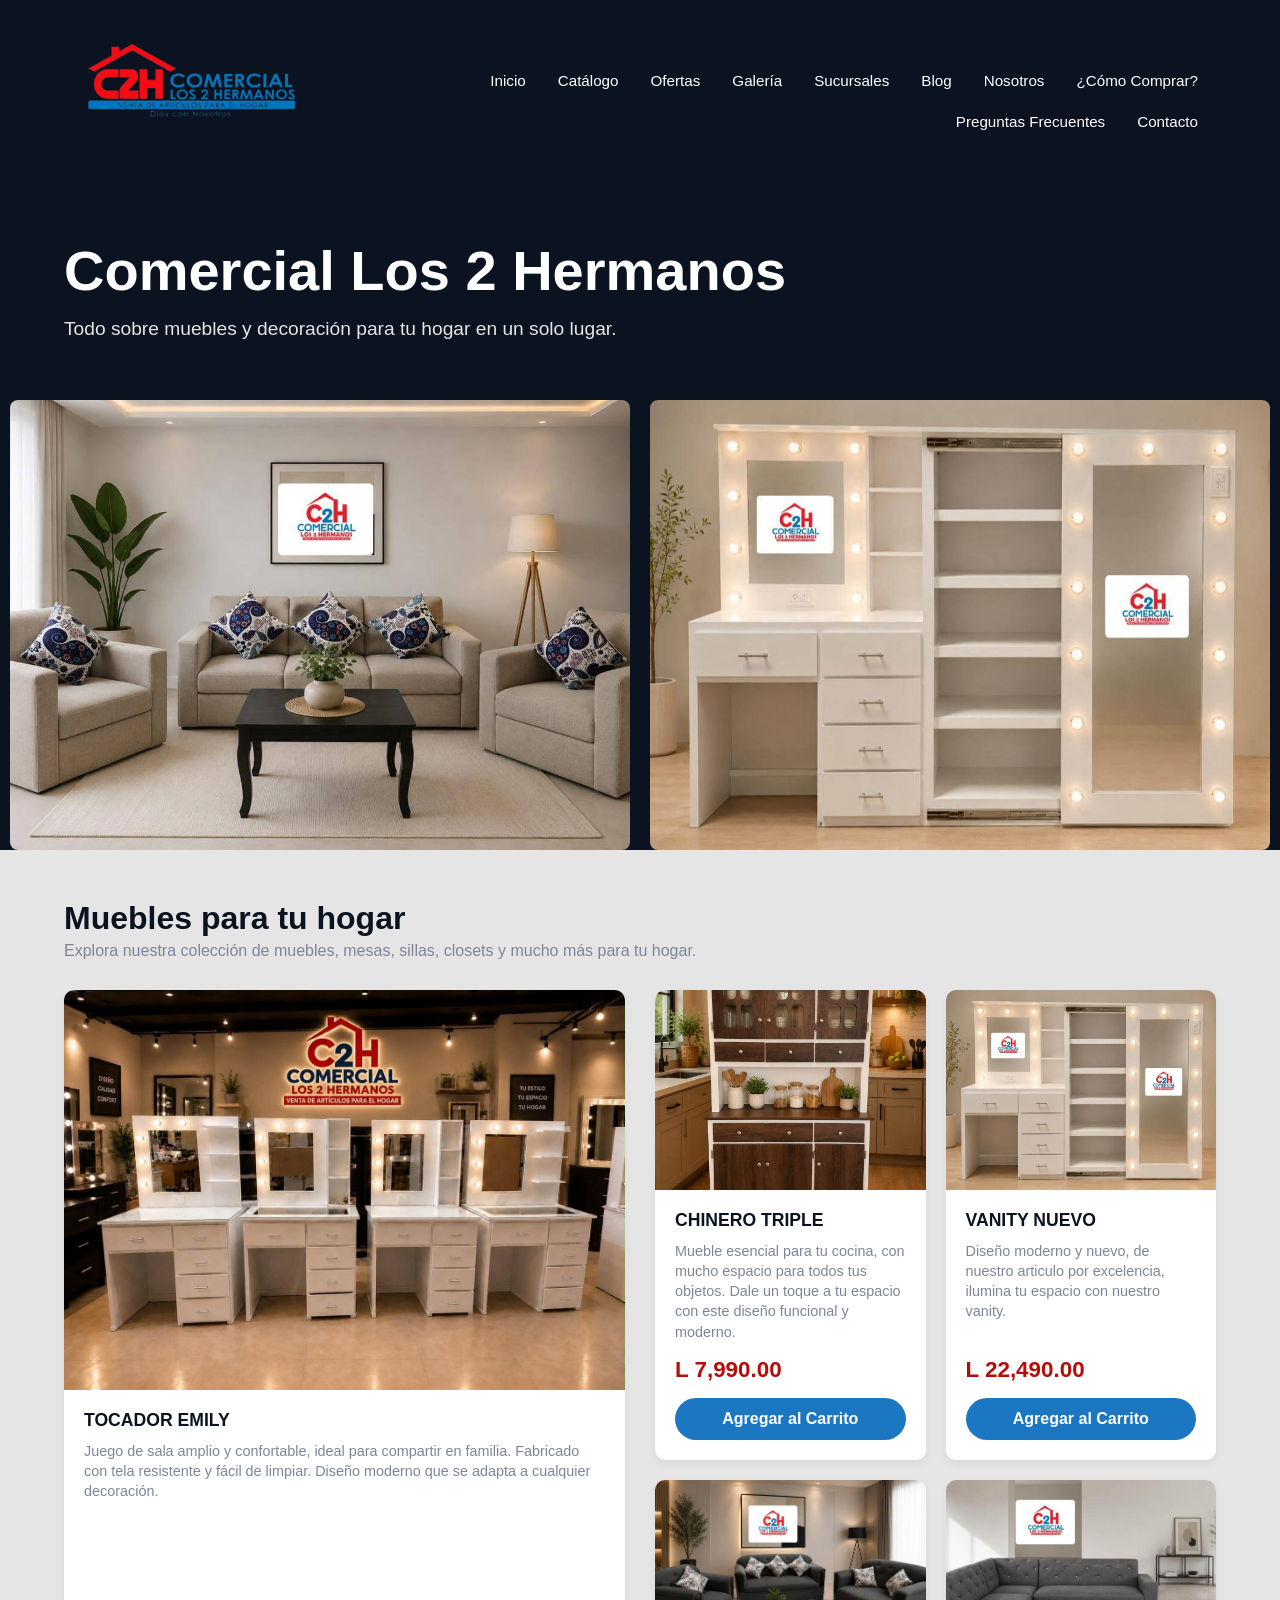
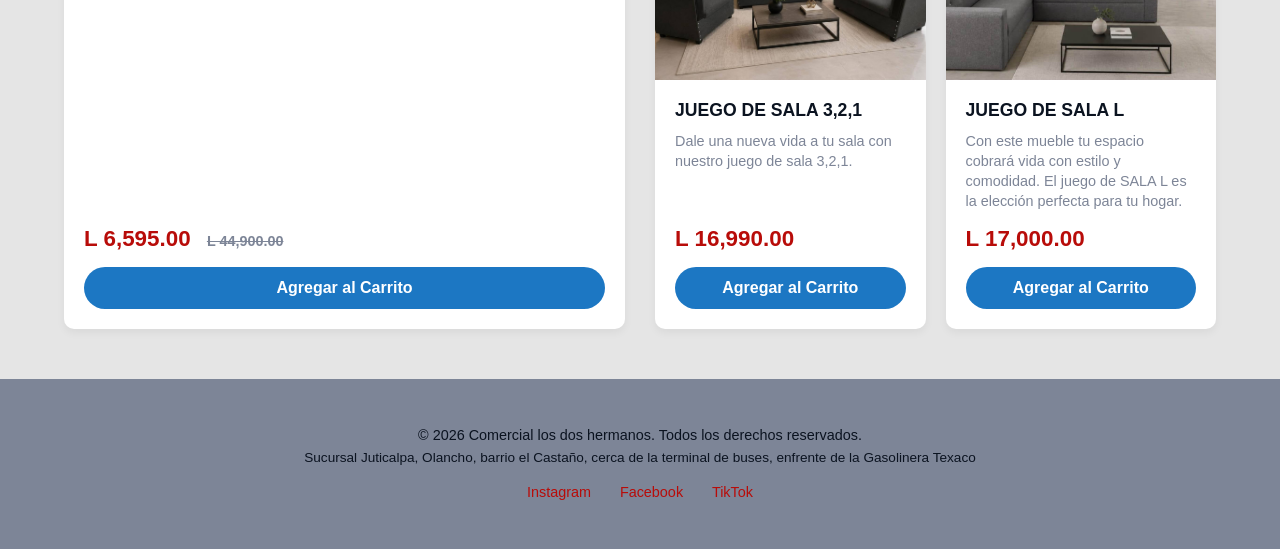
<file: index.html>
<!DOCTYPE html>
<html lang="es">
<head>
    <meta charset="UTF-8">
    <meta name="viewport" content="width=device-width, initial-scale=1.0">
    <title>Comercial Los 2 Hermanos</title>
    <link rel="stylesheet" href="css/mainCSS.css">
    <script src="js/caruselLA.js" defer></script>
    <script src="js/main.js" defer></script>
</head>
<body>
    <header class="header">
        <section class="hmb-button">
            <div></div>
            <div></div>
            <div></div>
        </section>
        <nav class="navbar">
            <div class="logo"><img src="img/logo-c2h.png" alt="C2H Comercial Los 2 Hermanos"></div>
            <ul class="nav-links">
                <li><a href="index.html" aria-current="page">Inicio</a></li>
                <li><a href="Catalogo.html">Catálogo</a></li>
                <li><a href="ofertas.html">Ofertas</a></li>
                <li><a href="GaleriaFotos.html">Galería</a></li>
                <li><a href="Sucursales.html">Sucursales</a></li>
                <li><a href="Blog.html">Blog</a></li>
                <li><a href="Acerca_De_Nosotros.html">Nosotros</a></li>
                <li><a href="ComoComprar.html">¿Cómo Comprar?</a></li>
            </ul>
            <ul class="sub-nav">
                <li><a href="PreguntasFrecuentes.html">Preguntas Frecuentes</a></li>
                <li><a href="Contactenos.html">Contacto</a></li>
            </ul>
        </nav>
    </section>
</header>
    <main>
        <section class="hero-text">
            <h1>Comercial Los 2 Hermanos</h1>
            <p>Todo sobre muebles y decoración para tu hogar en un solo lugar.</p>
        </section>

        <section class="carusel">
            <section class="carusel-trail">
                <section class="slide">
                    <img src="img/Juego de sala 3,1,1.jpg" alt="Slide 1">
                </section>
                <section class="slide">
                    <img src="img/vanity nuevo mejor.jpg" alt="Slide 2">
                </section>
                <section class="slide">
                    <img src="img/closet valencia.jpg" alt="Slide 3">
                </section>
            </section>
        </section>

        <section class="products-section">
            <h2>Muebles para tu hogar</h2>
            <p class="subtitle">Explora nuestra colección de muebles, mesas, sillas, closets y mucho más para tu hogar.</p>
            
            <div class="product-layout">
                <article class="product-large card">
                    <img src="img/tocadores emily.jpg" alt="Tocador Emily">
                    <div class="card-body">
                        <h3>TOCADOR EMILY</h3>
                        <p class="desc">Juego de sala amplio y confortable, ideal para compartir en familia. Fabricado con tela resistente y fácil de limpiar. Diseño moderno que se adapta a cualquier decoración.</p>
                        <div class="price">L 6,595.00 <span class="old-price">L 44,900.00</span></div>
                        <button class="btn-cta">Agregar al Carrito</button>
                    </div>
                </article>

                <div class="small-products-grid">
                    <article class="product-small card">
                        <img src="img/chinero triple.jpg" alt="Chinero Triple">
                        <div class="card-body">
                            <h3>CHINERO TRIPLE</h3>
                            <p class="desc">Mueble esencial para tu cocina, con mucho espacio para todos tus objetos. Dale un toque a tu espacio con este diseño funcional y moderno.</p>
                            <div class="price">L 7,990.00</div>
                            <button class="btn-cta">Agregar al Carrito</button>
                        </div>
                    </article>

                    <article class="product-small card">
                        <img src="img/vanity nuevo mejor.jpg" alt="Vanity Nuevo">
                        <div class="card-body">
                            <h3>VANITY NUEVO</h3>
                            <p class="desc">Diseño moderno y nuevo, de nuestro articulo por excelencia, ilumina tu espacio con nuestro vanity.</p>
                            <div class="price">L 22,490.00</div>
                            <button class="btn-cta">Agregar al Carrito</button>
                        </div>
                    </article>

                    <article class="product-small card">
                        <img src="img/juego de sala 3,2,1,.jpg" alt="Juego de Sala 3,2,1">
                        <div class="card-body">
                            <h3>JUEGO DE SALA 3,2,1</h3>
                            <p class="desc">Dale una nueva vida a tu sala con nuestro juego de sala 3,2,1.</p>
                            <div class="price">L 16,990.00</div>
                            <button class="btn-cta">Agregar al Carrito</button>
                        </div>
                    </article>

                    <article class="product-small card">
                        <img src="img/juego de sala L.jpg" alt="Juego de Sala L">
                        <div class="card-body">
                            <h3>JUEGO DE SALA L</h3>
                            <p class="desc">Con este mueble tu espacio cobrará vida con estilo y comodidad. El juego de SALA L es la elección perfecta para tu hogar.</p>
                            <div class="price">L 17,000.00</div>
                            <button class="btn-cta">Agregar al Carrito</button>
                        </div>
                    </article>
                </div>
            </div>
        </section>
    </main>

    <footer id="pie" class="footer">
        <p>&copy; 2026 Comercial los dos hermanos. Todos los derechos reservados.</p>
        <p class="direccion-sucursal">Sucursal Juticalpa, Olancho, barrio el Castaño, cerca de la terminal de buses, enfrente de la Gasolinera Texaco</p>
        <div class="redes">
            <a href="https://www.instagram.com/comercial2hnos?igsh=eWtrcmR2MG1nNHZq" target="_blank" rel="noopener">Instagram</a>
            <a href="https://www.facebook.com/share/1PVvoMjZDL/?mibextid=wwXIfr" target="_blank" rel="noopener">Facebook</a>
            <a href="https://www.tiktok.com/@comercial_los2hermanos?_r=1&_t=ZS-98gkCBZiFtN" target="_blank" rel="noopener">TikTok</a>
        </div>
    </footer>
    <div id="imageModal" class="modal">
        <span class="close-modal">&times;</span>
        <img class="modal-content" id="imgModalEnlarged" alt="Imagen en grande">
    </div>
</body>
</html>
</file>
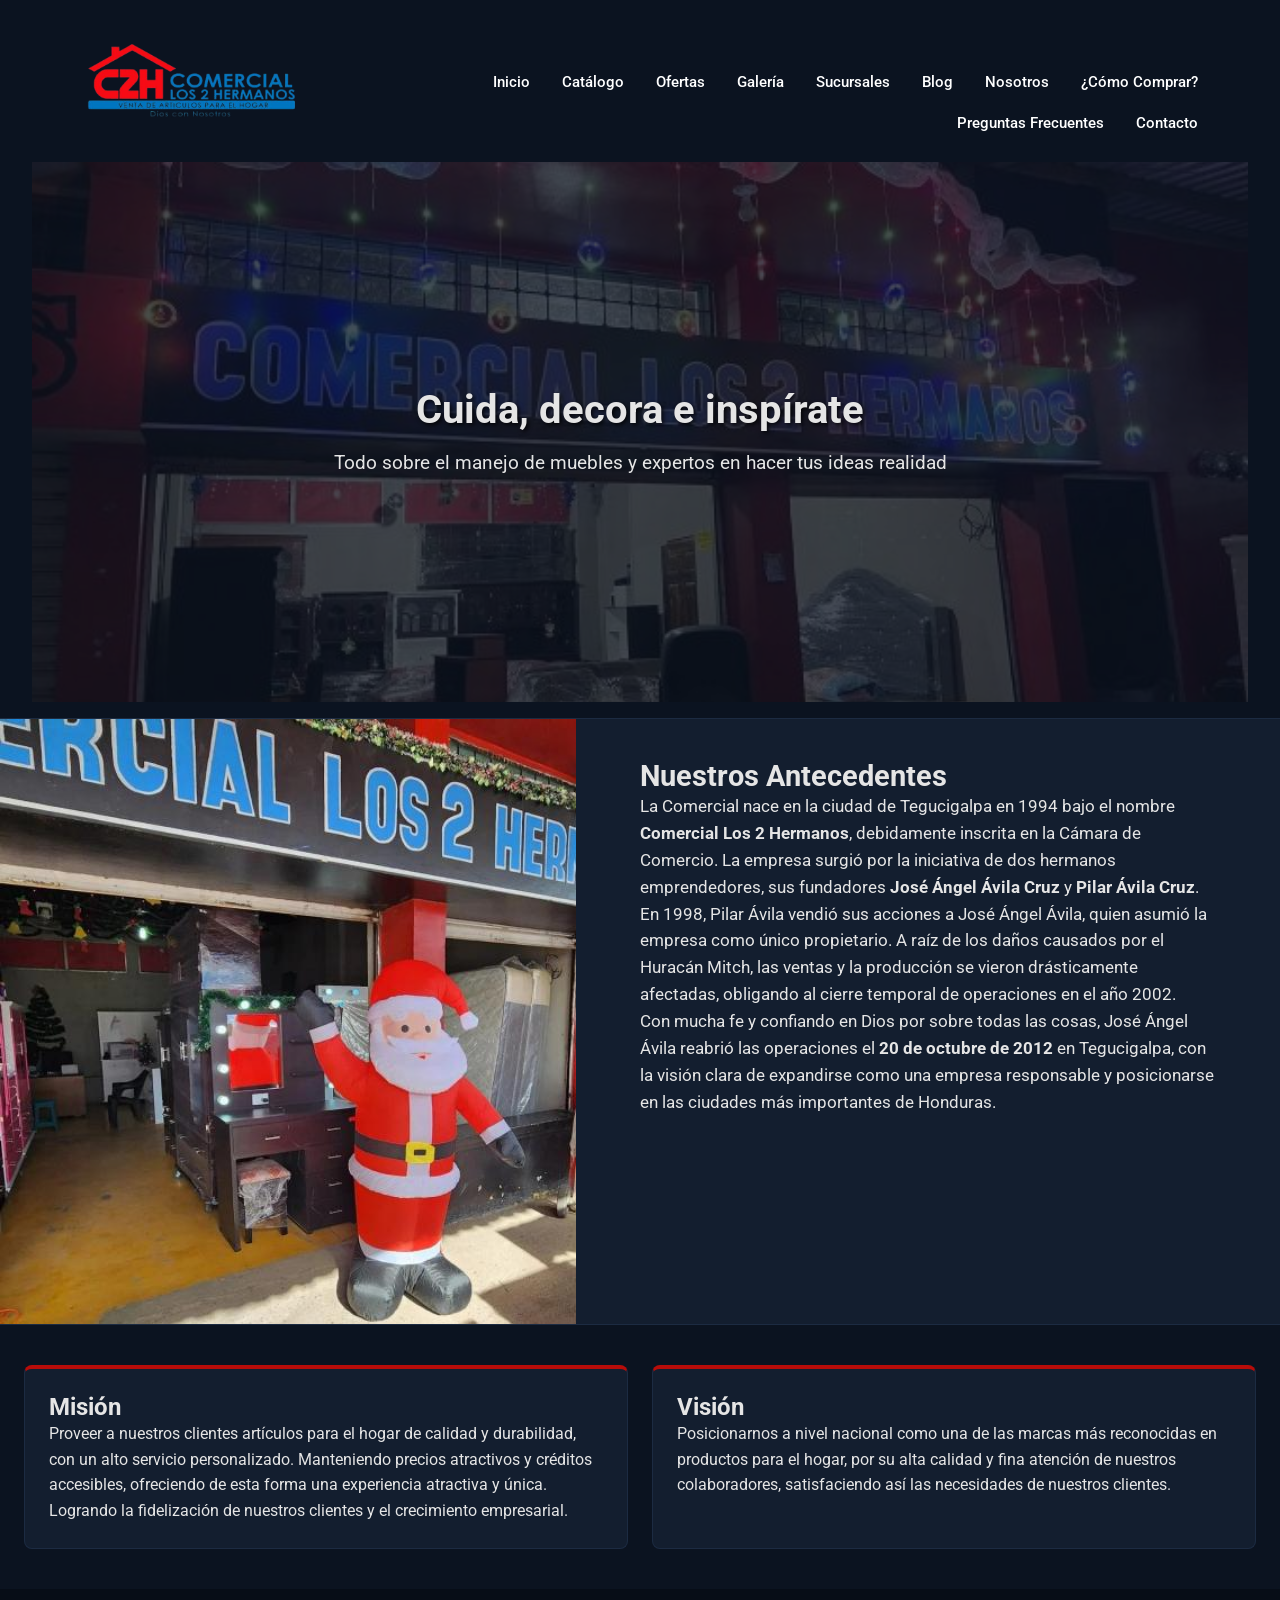
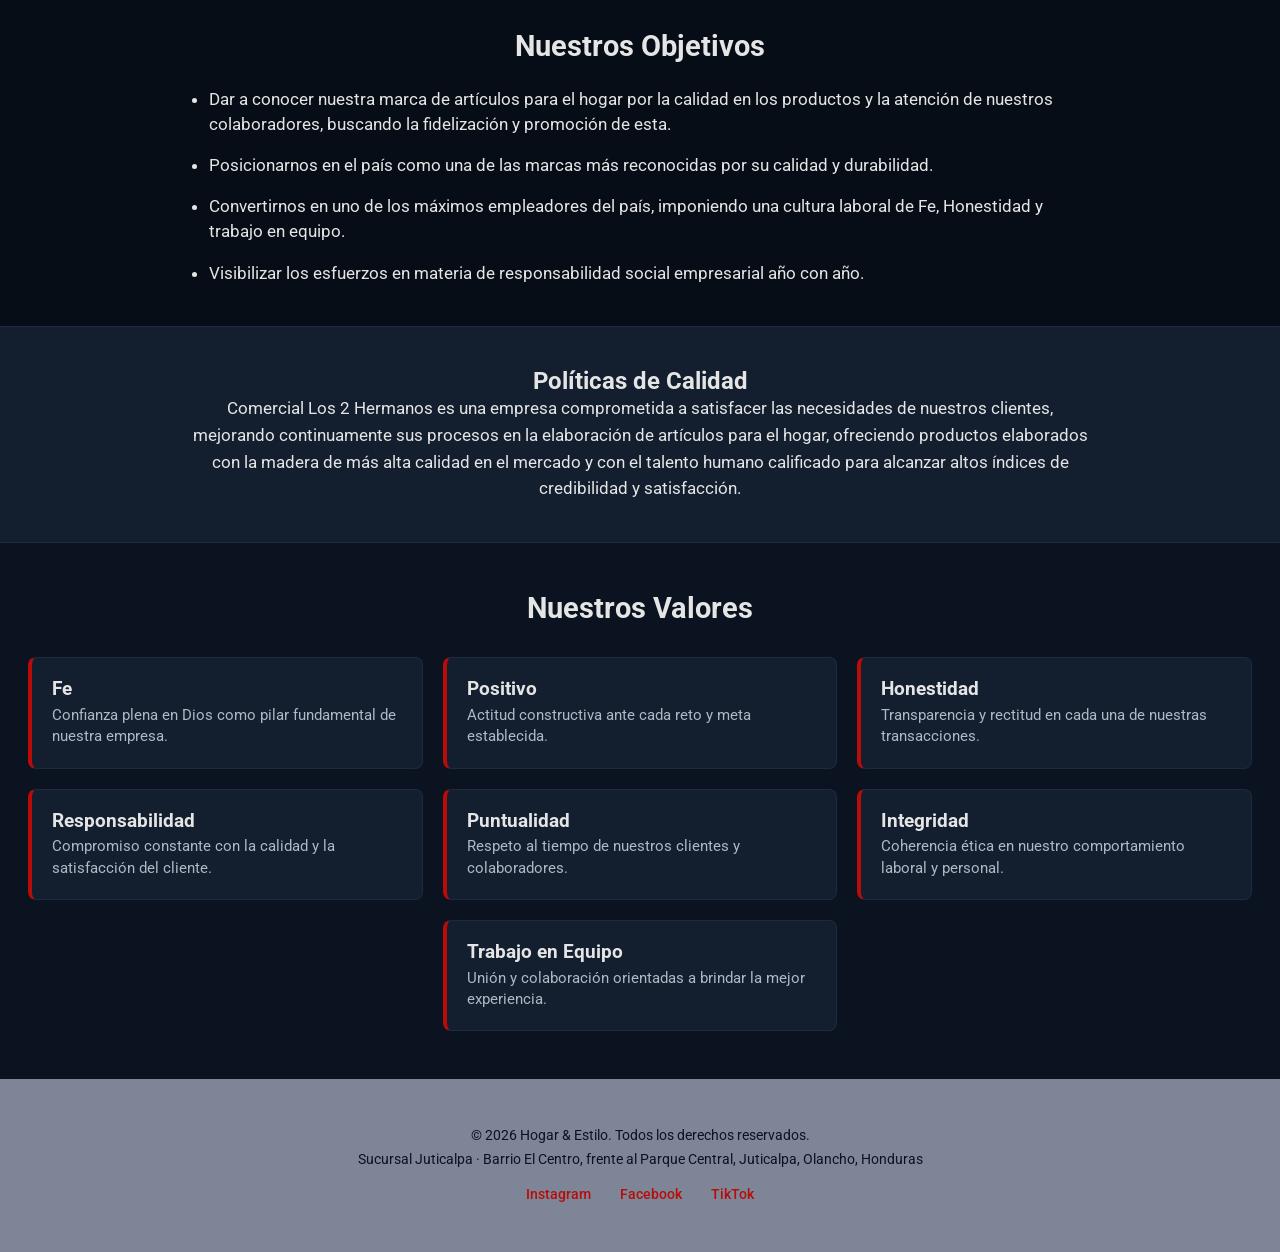
<file: Acerca_De_Nosotros.html>
<!DOCTYPE html>
<html lang="es">

<head>
    <meta charset="UTF-8">
    <meta name="viewport" content="width=device-width, initial-scale=1.0">
    <title>Acerca de Nosotros - Comercial Los 2 Hermanos</title>
    <link rel="stylesheet" href="css/acercadenosotros.css">
    <script src="js/main.js" defer></script>
</head>

<body>
    <header class="header">
        <section class="hmb-button">
            <div></div>
            <div></div>
            <div></div>
        </section>
        <nav class="navbar">
            <div class="logo"><img src="img/logo-c2h.png" alt="C2H Comercial Los 2 Hermanos"></div>
            <ul class="nav-links">
                <li><a href="index.html" aria-current="page">Inicio</a></li>
                <li><a href="Catalogo.html">Catálogo</a></li>
                <li><a href="ofertas.html">Ofertas</a></li>
                <li><a href="GaleriaFotos.html">Galería</a></li>
                <li><a href="Sucursales.html">Sucursales</a></li>
                <li><a href="Blog.html">Blog</a></li>
                <li><a href="Acerca_De_Nosotros.html">Nosotros</a></li>
                <li><a href="ComoComprar.html">¿Cómo Comprar?</a></li>
            </ul>
            <ul class="sub-nav">
                <li><a href="PreguntasFrecuentes.html">Preguntas Frecuentes</a></li>
                <li><a href="Contactenos.html">Contacto</a></li>
            </ul>
        </nav>
        <div class="hero">
            <img class="hero-bg" src="img/HeroPanelAcerca.jpg" alt="Comercial los 2 hermanos">
            <div class="hero-overlay"></div>
            <div class="hero-contenido">
                <h1>Cuida, decora e inspírate</h1>
                <p>Todo sobre el manejo de muebles y expertos en hacer tus ideas realidad</p>
            </div>
        </div>
    </header>

    <main>
        <section class="historia" id="inicio">
            <div class="bloque-izquierdo">
                <h2>Nuestros Antecedentes</h2>
                <p>La Comercial nace en la ciudad de Tegucigalpa en 1994 bajo el nombre <strong>Comercial Los 2 Hermanos</strong>, debidamente inscrita en la Cámara de Comercio. La empresa surgió por la iniciativa de dos hermanos emprendedores, sus fundadores <strong>José Ángel Ávila Cruz</strong> y <strong>Pilar Ávila Cruz</strong>.</p>
                <p>En 1998, Pilar Ávila vendió sus acciones a José Ángel Ávila, quien asumió la empresa como único propietario. A raíz de los daños causados por el Huracán Mitch, las ventas y la producción se vieron drásticamente afectadas, obligando al cierre temporal de operaciones en el año 2002.</p>
                <p>Con mucha fe y confiando en Dios por sobre todas las cosas, José Ángel Ávila reabrió las operaciones el <strong>20 de octubre de 2012</strong> en Tegucigalpa, con la visión clara de expandirse como una empresa responsable y posicionarse en las ciudades más importantes de Honduras.</p>
            </div>
            <div class="bloque-derecho">
                <picture>
                    <img src="img/Negocio.jpg" alt="Imagen del negocio">
                </picture>
            </div>
        </section>

        <section class="mision-vision" id="cuidado">
            <div class="tarjeta-mv">
                <h2>Misión</h2>
                <p>Proveer a nuestros clientes artículos para el hogar de calidad y durabilidad, con un alto servicio personalizado. Manteniendo precios atractivos y créditos accesibles, ofreciendo de esta forma una experiencia atractiva y única. Logrando la fidelización de nuestros clientes y el crecimiento empresarial.</p>
            </div>
            <div class="tarjeta-mv">
                <h2>Visión</h2>
                <p>Posicionarnos a nivel nacional como una de las marcas más reconocidas en productos para el hogar, por su alta calidad y fina atención de nuestros colaboradores, satisfaciendo así las necesidades de nuestros clientes.</p>
            </div>
        </section>

        <section class="objetivos" id="decoracion">
            <h2>Nuestros Objetivos</h2>
            <ul class="lista-objetivos">
                <li>Dar a conocer nuestra marca de artículos para el hogar por la calidad en los productos y la atención de nuestros colaboradores, buscando la fidelización y promoción de esta.</li>
                <li>Posicionarnos en el país como una de las marcas más reconocidas por su calidad y durabilidad.</li>
                <li>Convertirnos en uno de los máximos empleadores del país, imponiendo una cultura laboral de Fe, Honestidad y trabajo en equipo.</li>
                <li>Visibilizar los esfuerzos en materia de responsabilidad social empresarial año con año.</li>
            </ul>
        </section>

        <section class="politica-calidad" id="tendencias">
            <h2>Políticas de Calidad</h2>
            <p>Comercial Los 2 Hermanos es una empresa comprometida a satisfacer las necesidades de nuestros clientes, mejorando continuamente sus procesos en la elaboración de artículos para el hogar, ofreciendo productos elaborados con la madera de más alta calidad en el mercado y con el talento humano calificado para alcanzar altos índices de credibilidad y satisfacción.</p>
        </section>
        <section class="equipo" id="recomendaciones">
            <h2>Nuestros Valores</h2>
            <div class="contenedor-equipo">
                <article class="tarjeta-equipo">
                    <div class="detalle-equipo">
                        <h3>Fe</h3>
                        <p>Confianza plena en Dios como pilar fundamental de nuestra empresa.</p>
                    </div>
                </article>
                <article class="tarjeta-equipo">
                    <div class="detalle-equipo">
                        <h3>Positivo</h3>
                        <p>Actitud constructiva ante cada reto y meta establecida.</p>
                    </div>
                </article>
                <article class="tarjeta-equipo">
                    <div class="detalle-equipo">
                        <h3>Honestidad</h3>
                        <p>Transparencia y rectitud en cada una de nuestras transacciones.</p>
                    </div>
                </article>
                <article class="tarjeta-equipo">
                    <div class="detalle-equipo">
                        <h3>Responsabilidad</h3>
                        <p>Compromiso constante con la calidad y la satisfacción del cliente.</p>
                    </div>
                </article>
                <article class="tarjeta-equipo">
                    <div class="detalle-equipo">
                        <h3>Puntualidad</h3>
                        <p>Respeto al tiempo de nuestros clientes y colaboradores.</p>
                    </div>
                </article>
                <article class="tarjeta-equipo">
                    <div class="detalle-equipo">
                        <h3>Integridad</h3>
                        <p>Coherencia ética en nuestro comportamiento laboral y personal.</p>
                    </div>
                </article>
                <article class="tarjeta-equipo">
                    <div class="detalle-equipo">
                        <h3>Trabajo en Equipo</h3>
                        <p>Unión y colaboración orientadas a brindar la mejor experiencia.</p>
                    </div>
                </article>
            </div>
        </section>
    </main>

    <footer id="pie" class="footer">
        <p>&copy; 2026 Hogar & Estilo. Todos los derechos reservados.</p>
        <p class="direccion-sucursal">Sucursal Juticalpa · Barrio El Centro, frente al Parque Central, Juticalpa, Olancho, Honduras</p>
        <div class="redes">
            <a href="https://www.instagram.com/comercial2hnos?igsh=eWtrcmR2MG1nNHZq" target="_blank" rel="noopener">Instagram</a>
            <a href="https://www.facebook.com/share/1PVvoMjZDL/?mibextid=wwXIfr" target="_blank" rel="noopener">Facebook</a>
            <a href="https://www.tiktok.com/@comercial_los2hermanos?_r=1&_t=ZS-98gkCBZiFtN" target="_blank" rel="noopener">TikTok</a>
        </div>
    </footer>
</body>
</html>
</file>
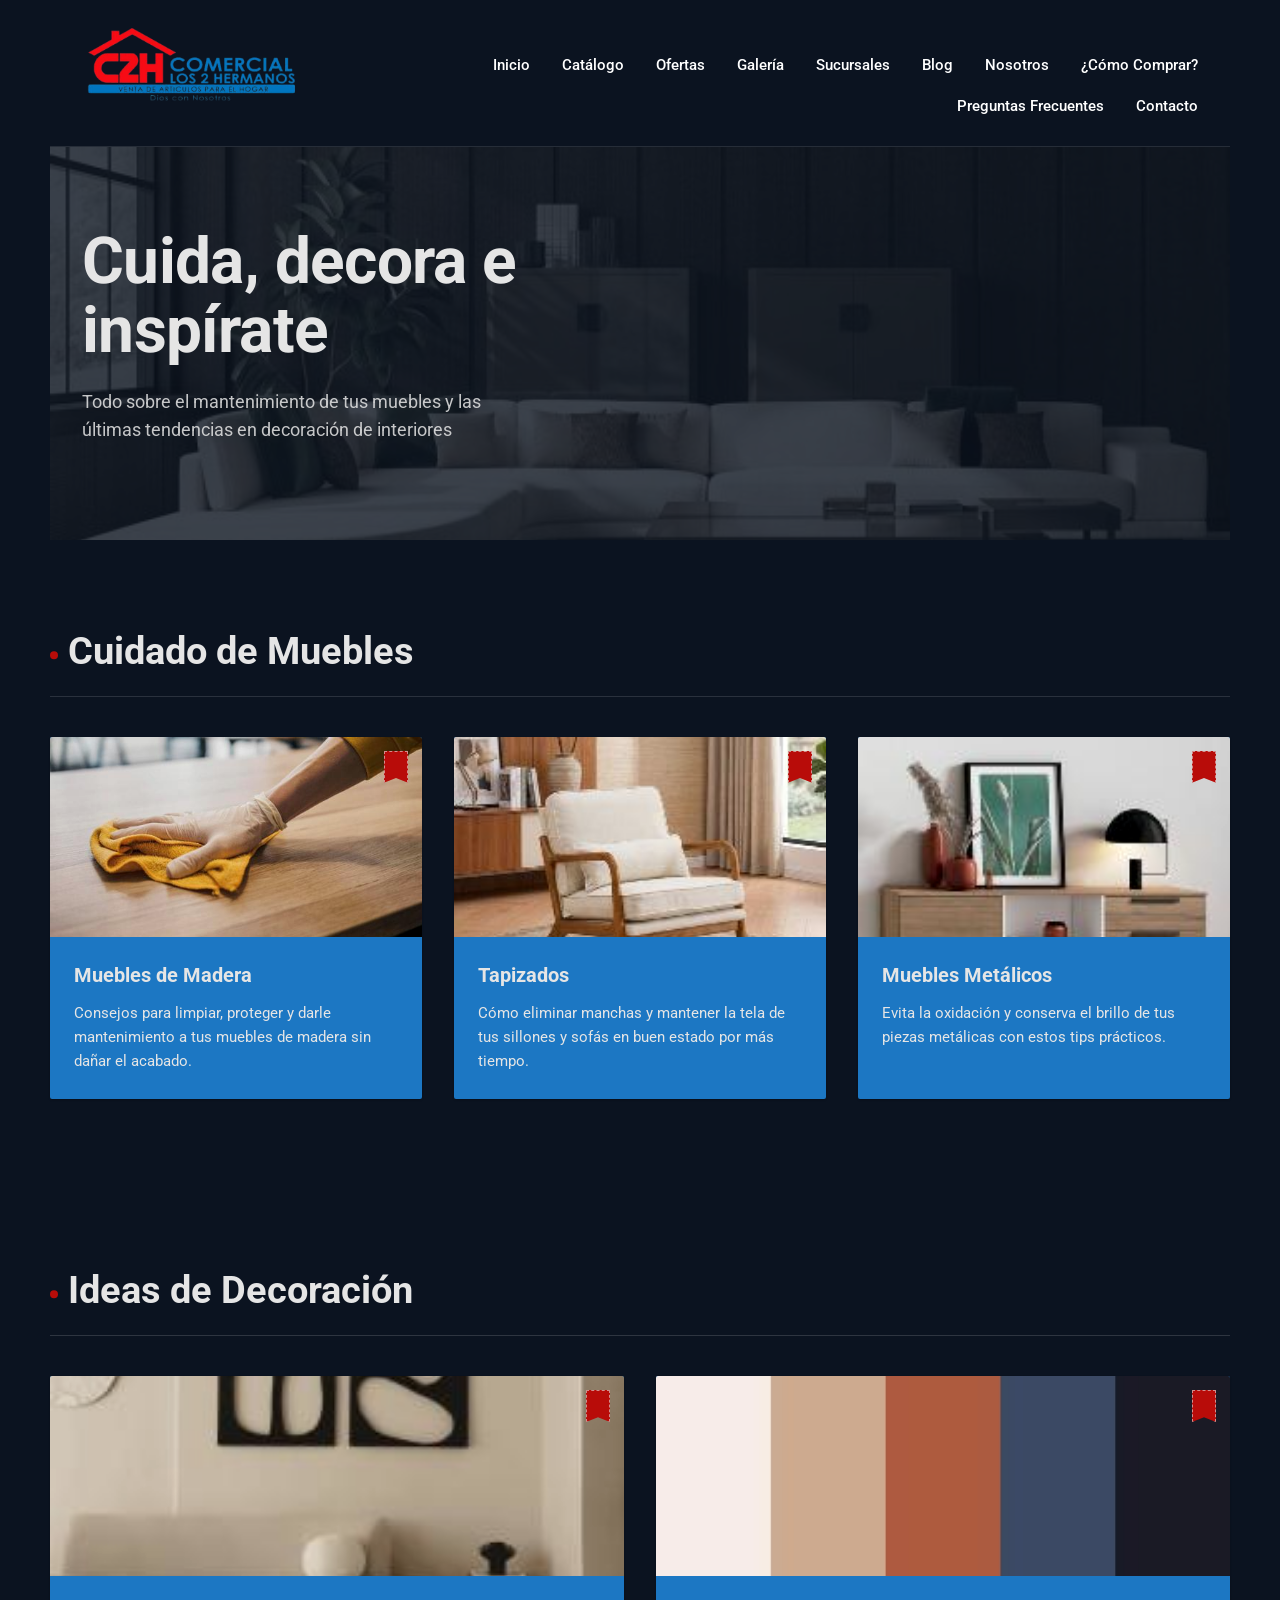
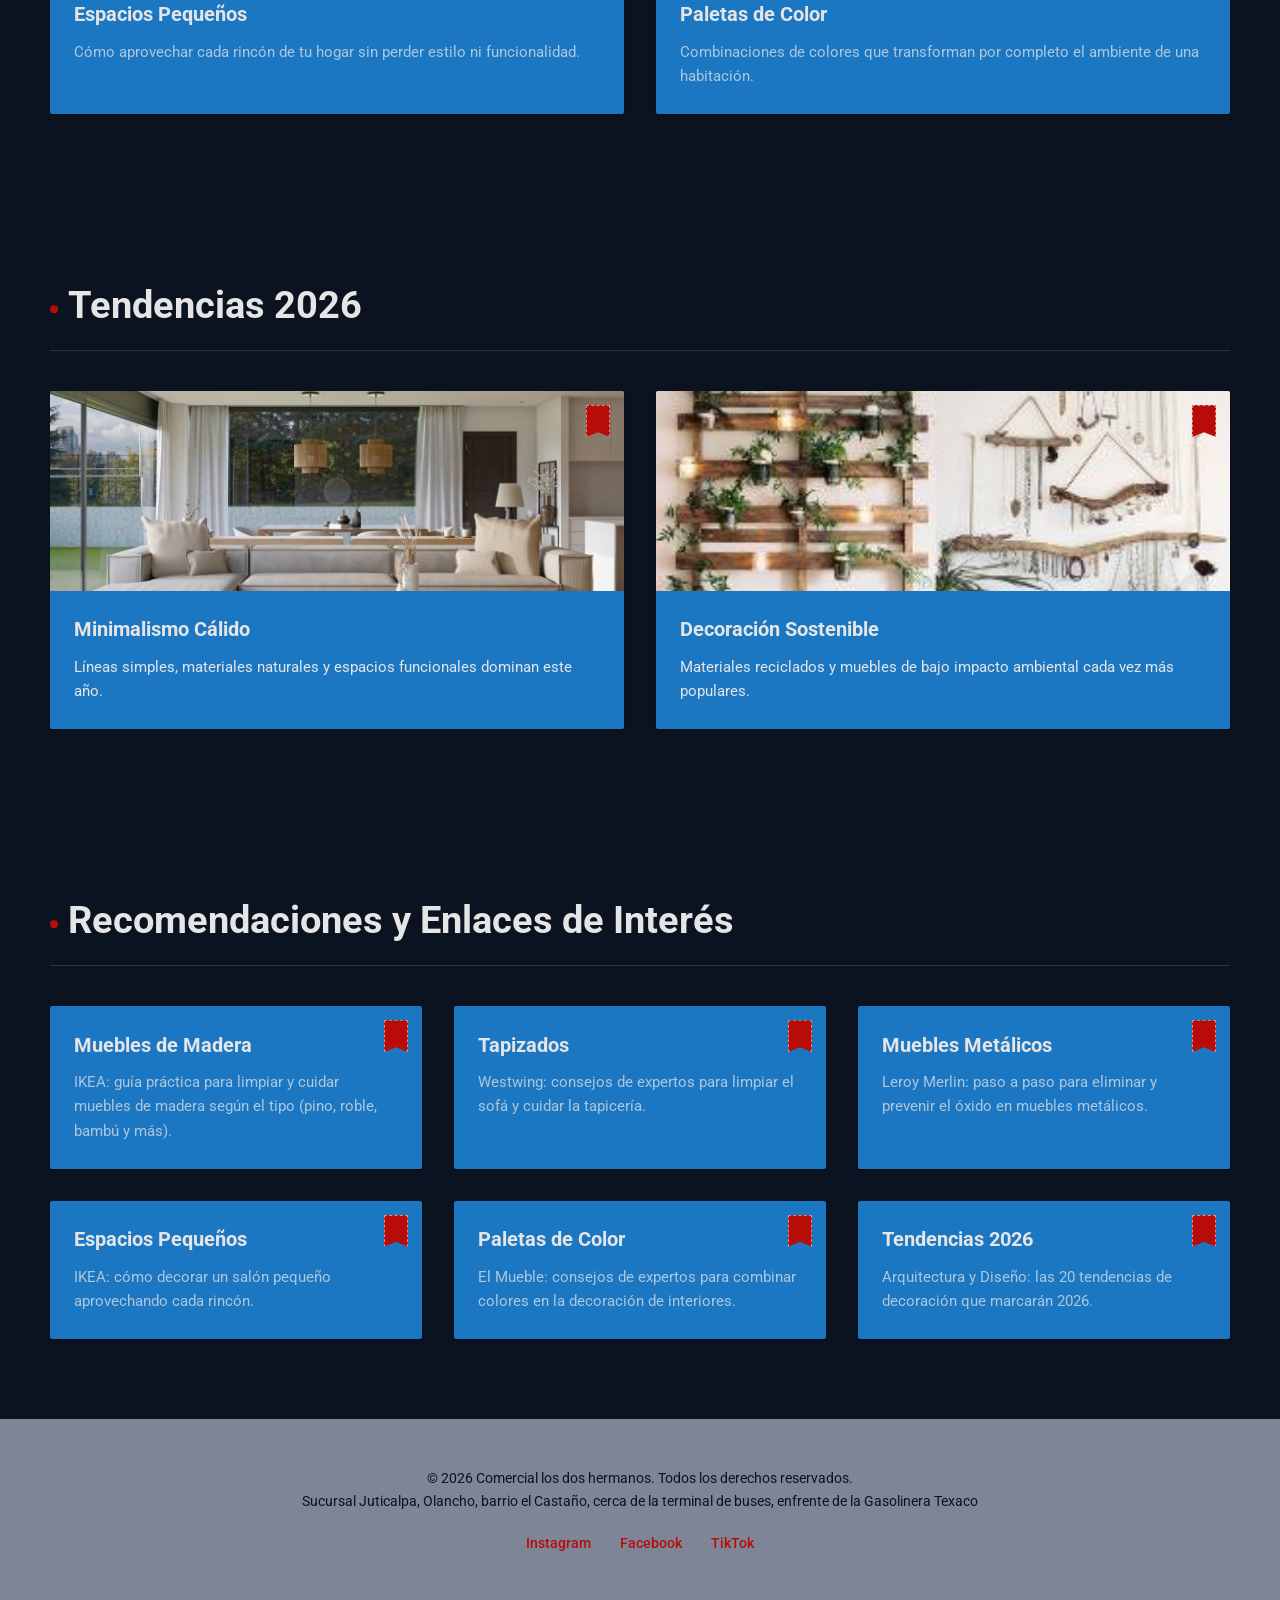
<file: Blog.html>
<!DOCTYPE html>
<html lang="es">
<head>

    <meta charset="UTF-8">
    <meta name="viewport" content="width=device-width, initial-scale=1.0">
    <title>Blog | Cuidado de Muebles y Tendencias en Decoración</title>
    <link rel="stylesheet" href="css/blog.css">
    <script src="js/main.js" defer></script>
</head>
<body>

    <header class="header">
        <section class="hmb-button">
            <div></div>
            <div></div>
            <div></div>
        </section>
        <nav class="navbar">
            <div class="logo"><img src="img/logo-c2h.png" alt="C2H Comercial Los 2 Hermanos"></div>
            <ul class="nav-links">
                <li><a href="index.html" aria-current="page">Inicio</a></li>
                <li><a href="Catalogo.html">Catálogo</a></li>
                <li><a href="ofertas.html">Ofertas</a></li>
                <li><a href="GaleriaFotos.html">Galería</a></li>
                <li><a href="Sucursales.html">Sucursales</a></li>
                <li><a href="Blog.html">Blog</a></li>
                <li><a href="Acerca_De_Nosotros.html">Nosotros</a></li>
                <li><a href="ComoComprar.html">¿Cómo Comprar?</a></li>
            </ul>
            <ul class="sub-nav">
                <li><a href="PreguntasFrecuentes.html">Preguntas Frecuentes</a></li>
                <li><a href="Contactenos.html">Contacto</a></li>
            </ul>
        </nav>
        <div class="hero">
            <img class="hero-bg" src="img/Heropaneloptimizado.jpg" alt="Decoración interior">
            <div class="hero-overlay"></div>
            <div class="hero-contenido">
                <h1>Cuida, decora e inspírate</h1>
                <p>Todo sobre el mantenimiento de tus muebles y las últimas tendencias en decoración de interiores</p>
            </div>
        </div>
    </header>

    <section id="cuidado" class="seccion">
        <h2>Cuidado de Muebles</h2>
        <div class="tarjetas">
            <a class="tarjeta-link" href="https://www.ikea.com/es/es/ideas/como-limpiar-muebles-de-madera-pub4b2186b0/" target="_blank" rel="noopener">
                <article class="tarjeta">
                    <img src="img/Mueblezdemaderaoptmizado.jpg" alt="Mueble de madera">
                    <h3>Muebles de Madera</h3>
                    <p>Consejos para limpiar, proteger y darle mantenimiento a tus muebles de madera sin dañar el acabado.</p>
                </article>
            </a>
            <a class="tarjeta-link" href="https://www.westwing.es/inspiration/trucos-para-el-hogar/orden-y-limpieza/limpiar-sofa/" target="_blank" rel="noopener">
                <article class="tarjeta">
                    <img src="img/Tapizadosoptimizado.jpg" alt="Sofá tapizado">
                    <h3>Tapizados</h3>
                    <p>Cómo eliminar manchas y mantener la tela de tus sillones y sofás en buen estado por más tiempo.</p>
                </article>
            </a>
            <a class="tarjeta-link" href="https://www.leroymerlin.es/ideas-y-consejos/paso-a-paso/como-eliminar-el-oxido-de-tus-muebles.html" target="_blank" rel="noopener">
                <article class="tarjeta">
                    <img src="img/Mueblesmetalicosoptimizado.jpg" alt="Mueble metálico">
                    <h3>Muebles Metálicos</h3>
                    <p>Evita la oxidación y conserva el brillo de tus piezas metálicas con estos tips prácticos.</p>
                </article>
            </a>
        </div>
    </section>


    <section id="decoracion" class="seccion seccion-alterna">
        <h2>Ideas de Decoración</h2>
        <div class="tarjetas">
            <a class="tarjeta-link" href="https://www.ikea.com/es/es/ideas/decorar-salon-pequeno-ht-pubaf1094b0/" target="_blank" rel="noopener">
                <article class="tarjeta">
                    <img src="img/Espaciopequeñoptimizado.jpg" alt="Sala decorada">
                    <h3>Espacios Pequeños</h3>
                    <p>Cómo aprovechar cada rincón de tu hogar sin perder estilo ni funcionalidad.</p>
                </article>
            </a>
            <a class="tarjeta-link" href="https://www.elmueble.com/temas/color" target="_blank" rel="noopener">
                <article class="tarjeta">
                    <img src="img/Paletadecoloresoptimizado.jpg" alt="Paleta de colores">
                    <h3>Paletas de Color</h3>
                    <p>Combinaciones de colores que transforman por completo el ambiente de una habitación.</p>
                </article>
            </a>
        </div>
    </section>


    <section id="tendencias" class="seccion">
        <h2>Tendencias 2026</h2>
        <div class="tarjetas">
            <a class="tarjeta-link" href="https://www.arquitecturaydiseno.es/decoracion/minimalismo-calido-como-transformar-tu-casa-estilo-mas-acogedor-mundo-decoracion_8203" target="_blank" rel="noopener">
                <article class="tarjeta">
                    <img src="img/Minimalismocalidooptimizado.jpg" alt="Estilo minimalista">
                    <h3>Minimalismo Cálido</h3>
                    <p>Líneas simples, materiales naturales y espacios funcionales dominan este año.</p>
                </article>
            </a>
            <a class="tarjeta-link" href="https://www.grupodim.es/decoracion-con-materiales-sostenibles-como-crear-un-hogar-eco-friendly-y-estiloso/" target="_blank" rel="noopener">
                <article class="tarjeta">
                    <img src="img/Decoracionsostenibleoptimizado.jpg" alt="Decoración sostenible">
                    <h3>Decoración Sostenible</h3>
                    <p>Materiales reciclados y muebles de bajo impacto ambiental cada vez más populares.</p>
                </article>
            </a>
        </div>
    </section>

    <section id="recomendaciones" class="seccion seccion-alterna">
        <h2>Recomendaciones y Enlaces de Interés</h2>
        <div class="tarjetas">
            <a class="tarjeta-link" href="https://www.ikea.com/es/es/ideas/como-limpiar-muebles-de-madera-pub4b2186b0/" target="_blank" rel="noopener">
                <article class="tarjeta">
                    <h3>Muebles de Madera</h3>
                    <p>IKEA: guía práctica para limpiar y cuidar muebles de madera según el tipo (pino, roble, bambú y más).</p>
                </article>
            </a>
            <a class="tarjeta-link" href="https://www.westwing.es/inspiration/trucos-para-el-hogar/orden-y-limpieza/limpiar-sofa/" target="_blank" rel="noopener">
                <article class="tarjeta">
                    <h3>Tapizados</h3>
                    <p>Westwing: consejos de expertos para limpiar el sofá y cuidar la tapicería.</p>
                </article>
            </a>
            <a class="tarjeta-link" href="https://www.leroymerlin.es/ideas-y-consejos/paso-a-paso/como-eliminar-el-oxido-de-tus-muebles.html" target="_blank" rel="noopener">
                <article class="tarjeta">
                    <h3>Muebles Metálicos</h3>
                    <p>Leroy Merlin: paso a paso para eliminar y prevenir el óxido en muebles metálicos.</p>
                </article>
            </a>
            <a class="tarjeta-link" href="https://www.ikea.com/es/es/ideas/decorar-salon-pequeno-ht-pubaf1094b0/" target="_blank" rel="noopener">
                <article class="tarjeta">
                    <h3>Espacios Pequeños</h3>
                    <p>IKEA: cómo decorar un salón pequeño aprovechando cada rincón.</p>
                </article>
            </a>
            <a class="tarjeta-link" href="https://www.elmueble.com/temas/color" target="_blank" rel="noopener">
                <article class="tarjeta">
                    <h3>Paletas de Color</h3>
                    <p>El Mueble: consejos de expertos para combinar colores en la decoración de interiores.</p>
                </article>
            </a>
            <a class="tarjeta-link" href="https://www.arquitecturaydiseno.es/decoracion/tendencias-decoracion-2026_12906" target="_blank" rel="noopener">
                <article class="tarjeta">
                    <h3>Tendencias 2026</h3>
                    <p>Arquitectura y Diseño: las 20 tendencias de decoración que marcarán 2026.</p>
                </article>
            </a>
        </div>
    </section>


    <footer id="pie" class="footer">
        <p>&copy; 2026 Comercial los dos hermanos. Todos los derechos reservados.</p>
        <p class="direccion-sucursal">Sucursal Juticalpa, Olancho, barrio el Castaño, cerca de la terminal de buses, enfrente de la Gasolinera Texaco</p>
        <div class="redes">
            <a href="https://www.instagram.com/comercial2hnos?igsh=eWtrcmR2MG1nNHZq" target="_blank" rel="noopener">Instagram</a>
            <a href="https://www.facebook.com/share/1PVvoMjZDL/?mibextid=wwXIfr" target="_blank" rel="noopener">Facebook</a>
            <a href="https://www.tiktok.com/@comercial_los2hermanos?_r=1&_t=ZS-98gkCBZiFtN" target="_blank" rel="noopener">TikTok</a>
        </div>
    </footer>

</body>
</html>
</file>
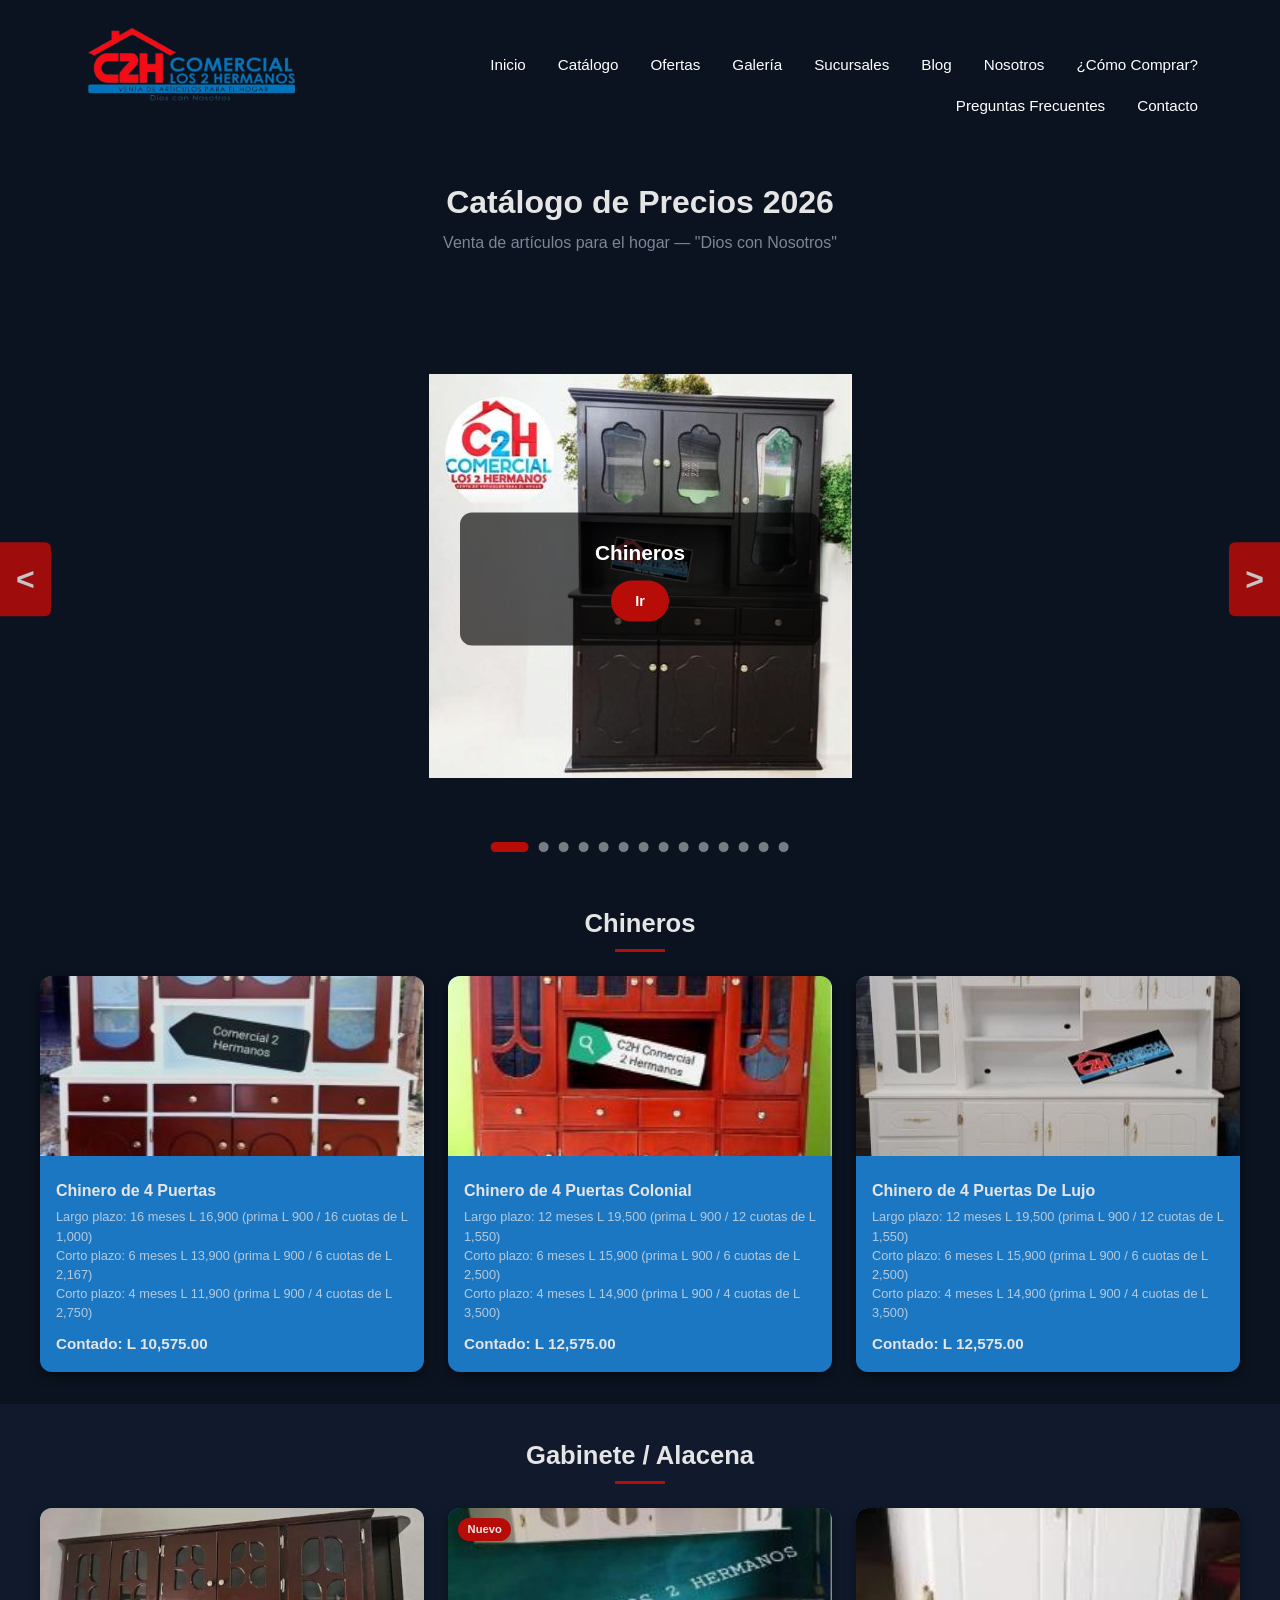
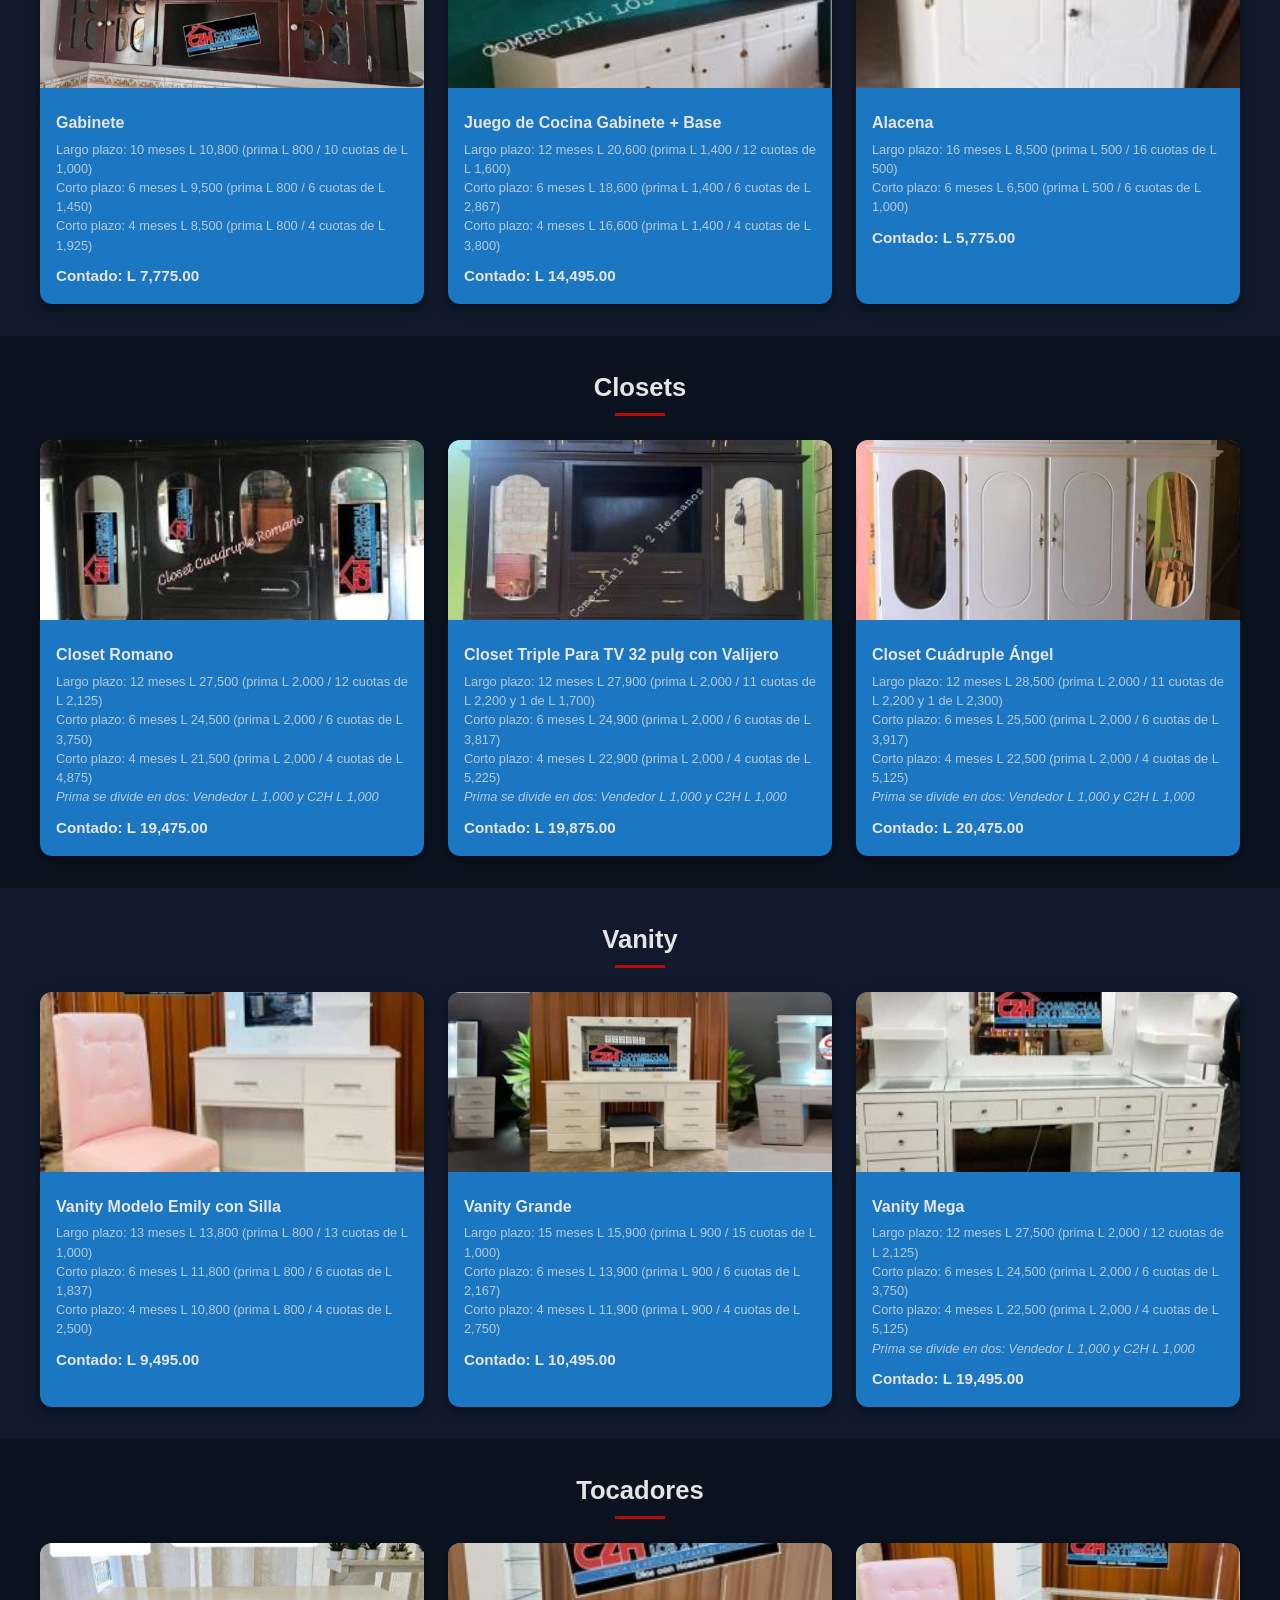
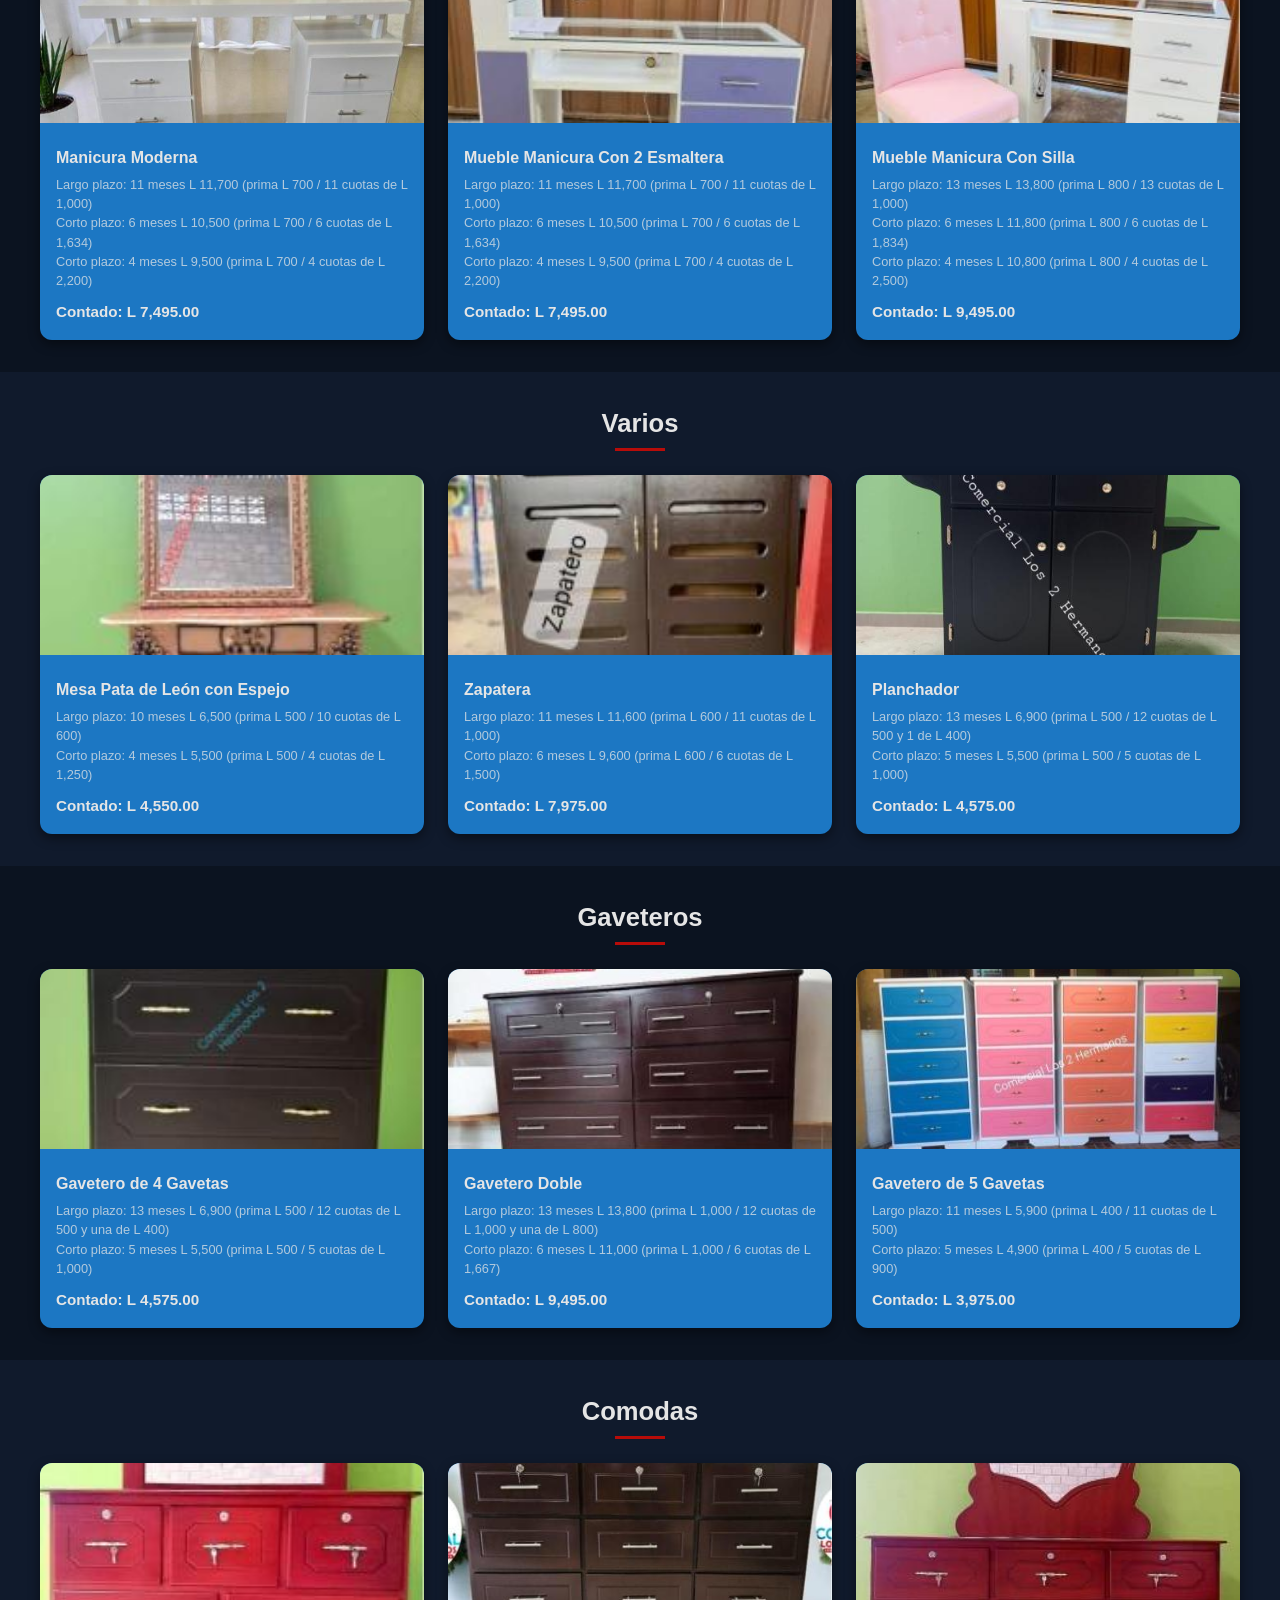
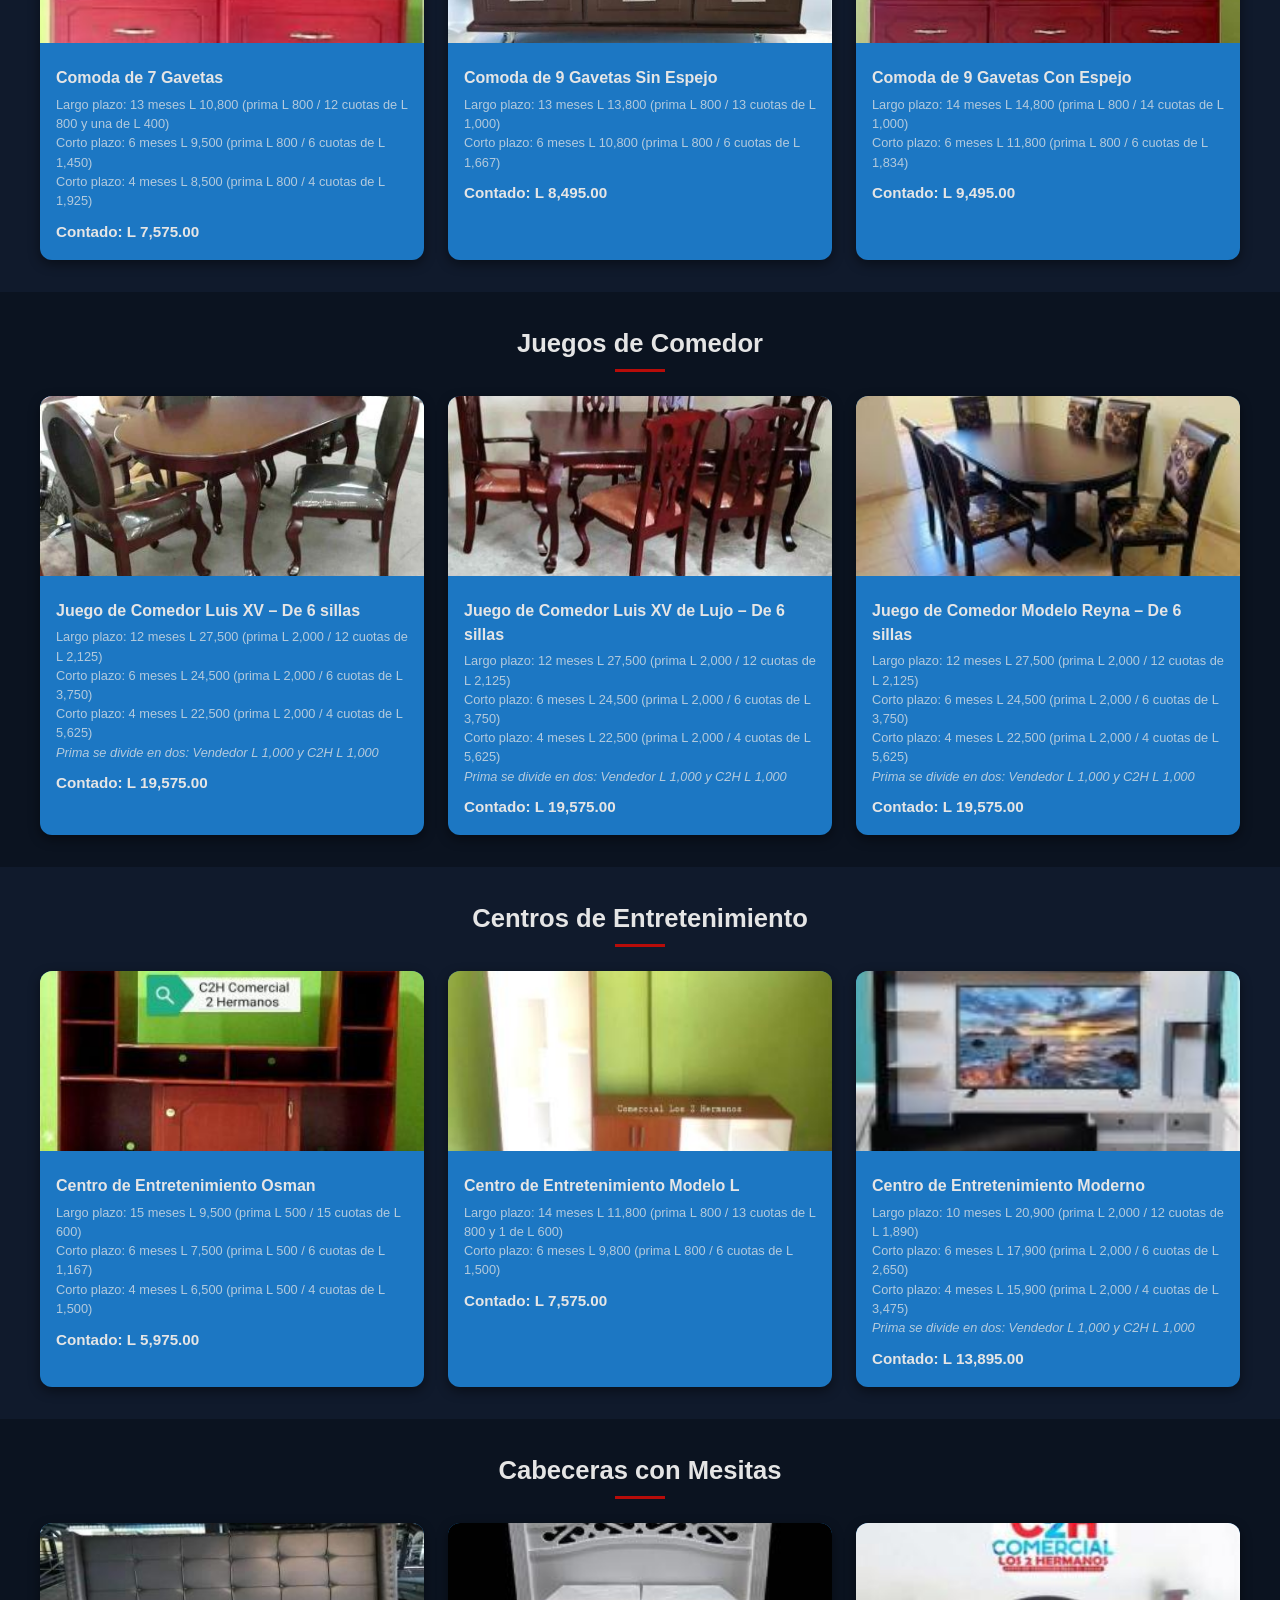
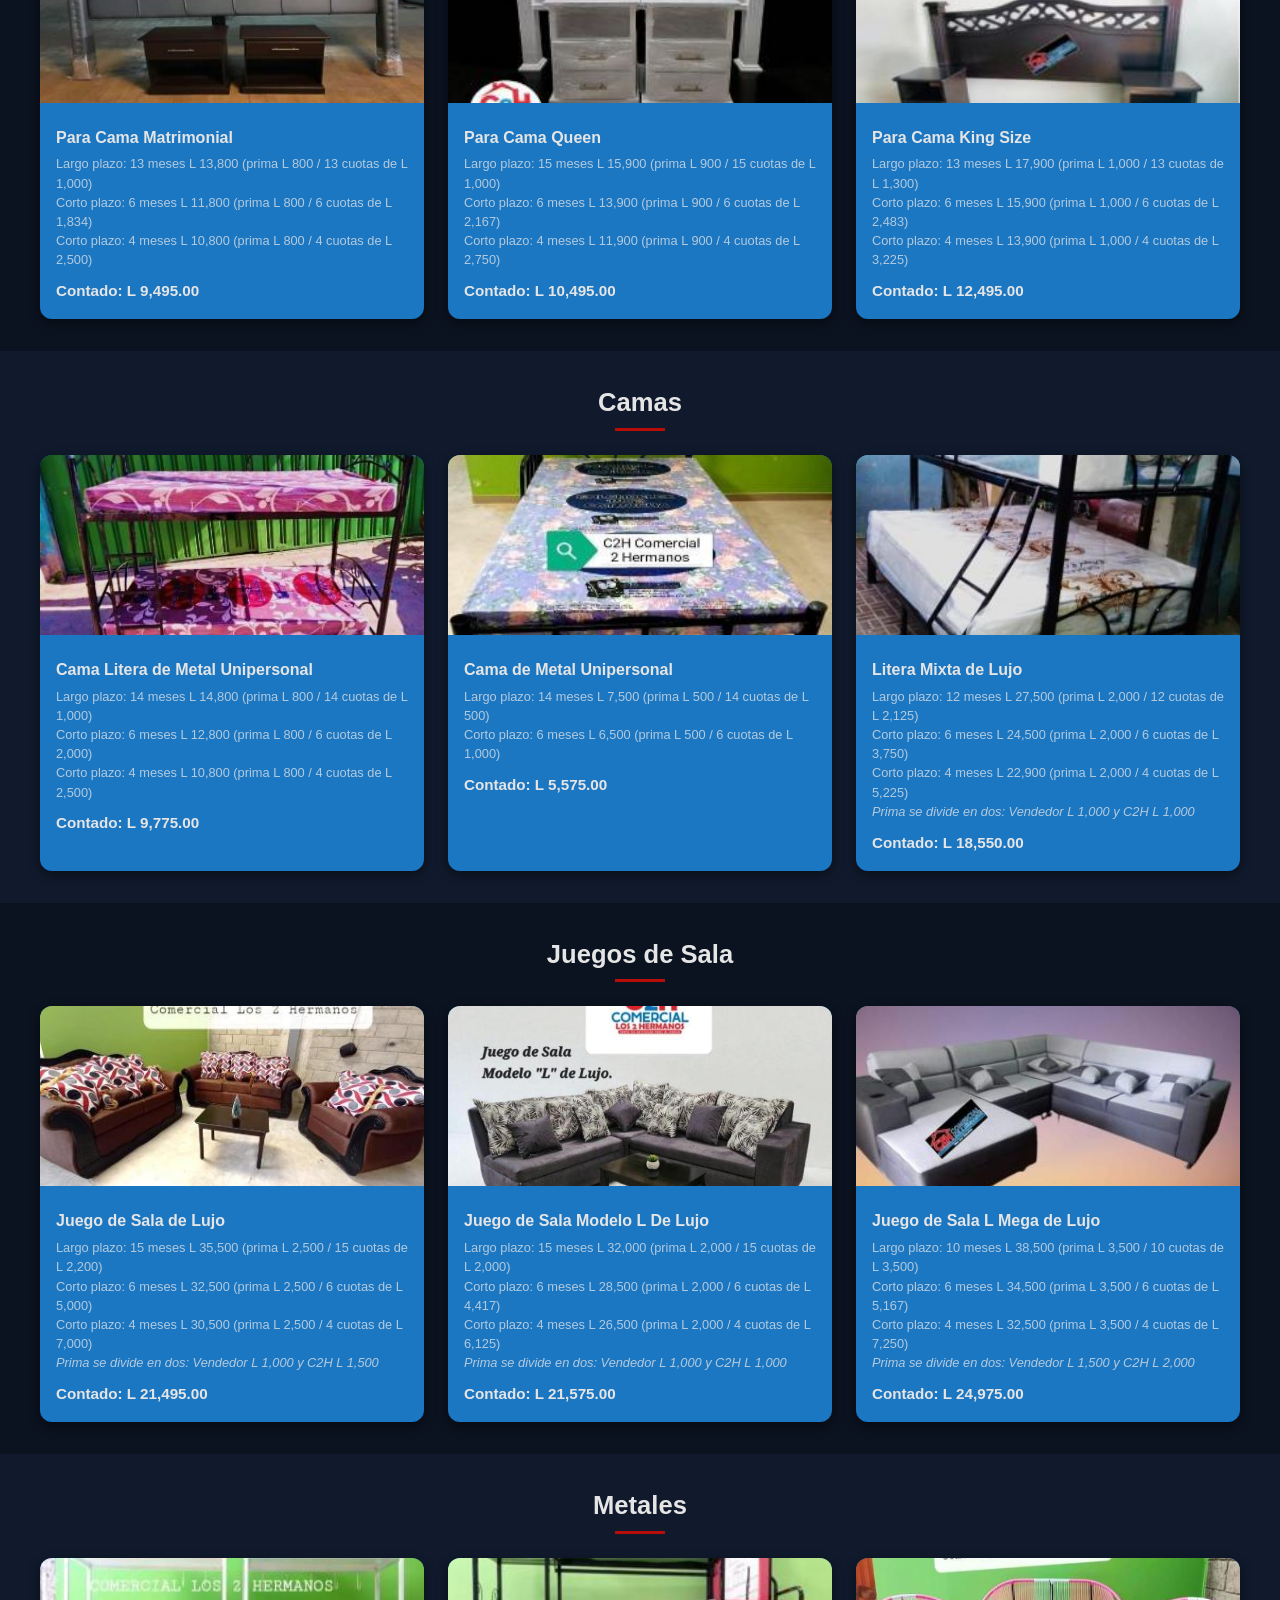
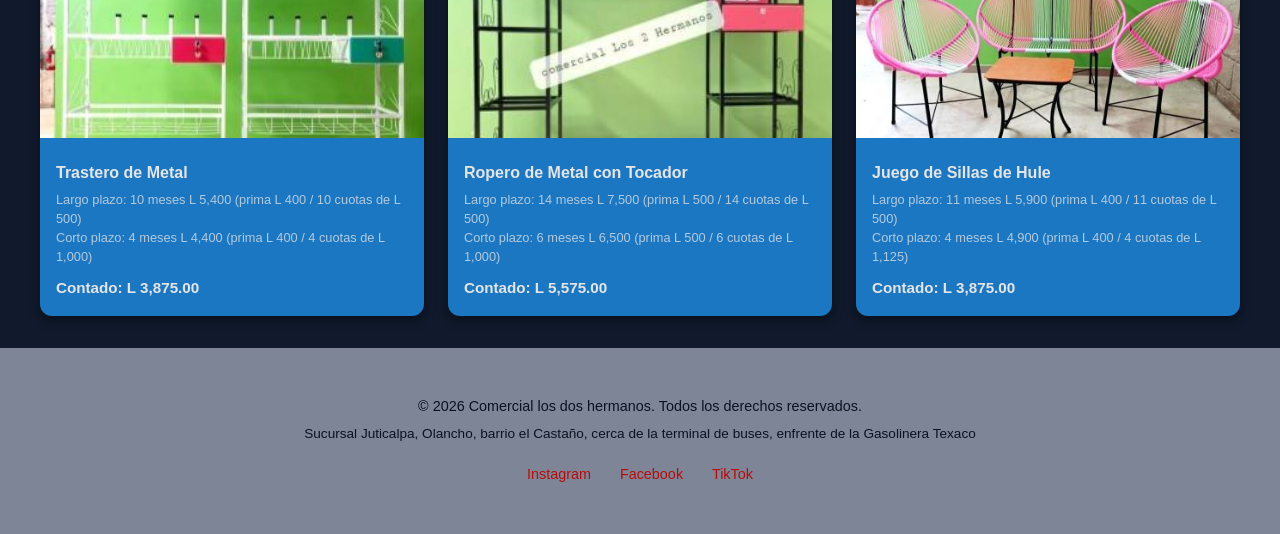
<file: Catalogo.html>
<!DOCTYPE html>
<html lang="es">
	<head>
		<meta charset="UTF-8">
		<meta name="viewport" content="width=device-width, initial-scale=1.0">
		<title>Catálogo de Precios 2026 | C2H Comercial Los 2 Hermanos</title>
		<link rel="stylesheet" href="css/Catalogo.css">
		<script src="js/carusel.js"></script>
		<script src="js/main.js"></script>

	</head>
	<body>
		<header class="header">
        <section class="hmb-button">
            <div></div>
            <div></div>
            <div></div>
        </section>
        <nav class="navbar">
            <div class="logo"><img src="img/logo-c2h.png" alt="C2H Comercial Los 2 Hermanos"></div>
            <ul class="nav-links">
                <li><a href="index.html" aria-current="page">Inicio</a></li>
                <li><a href="Catalogo.html">Catálogo</a></li>
                <li><a href="ofertas.html">Ofertas</a></li>
                <li><a href="GaleriaFotos.html">Galería</a></li>
                <li><a href="Sucursales.html">Sucursales</a></li>
                <li><a href="Blog.html">Blog</a></li>
                <li><a href="Acerca_De_Nosotros.html">Nosotros</a></li>
                <li><a href="ComoComprar.html">¿Cómo Comprar?</a></li>
            </ul>
            <ul class="sub-nav">
                <li><a href="PreguntasFrecuentes.html">Preguntas Frecuentes</a></li>
                <li><a href="Contactenos.html">Contacto</a></li>
            </ul>
        </nav>
			<div class="hero hero-catalogo">
				<h1>Catálogo de Precios 2026</h1>
				<p>Venta de artículos para el hogar &mdash; "Dios con Nosotros"</p>
			</div>
		</header>

		<main>
			<section class="carusel">
				<section class="carusel-trail">
					<section class="hero-panel">
						<section class="hero-background">
							<picture>
								<img src="img/chinero-triple-hero.jpg"
									alt="Chineros" />
							</picture>
						</section>
						<section class="hero-call-to-action">
							<h2>Chineros</h2>
							<a href="#chineros" class="btn-cta">Ir</a>
						</section>
					</section>
					<section class="hero-panel">
						<section class="hero-background">
							<picture>
								<img src="img/gabinete.jpg"
									alt="Gabinete / Alacena" />
							</picture>
						</section>
						<section class="hero-call-to-action">
							<h2>Gabinete / Alacena</h2>
							<a href="#gabinetes" class="btn-cta">Ir</a>
						</section>
					</section>
					<section class="hero-panel">
						<section class="hero-background">
							<picture>
								<img src="img/closet-romano.jpg"
									alt="Closets" />
							</picture>
						</section>
						<section class="hero-call-to-action">
							<h2>Closets</h2>
							<a href="#closets" class="btn-cta">Ir</a>
						</section>
					</section>
					<section class="hero-panel">
						<section class="hero-background">
							<picture>
								<img src="img/vanity-mega.jpg"
									alt="Vanity" />
							</picture>
						</section>
						<section class="hero-call-to-action">
							<h2>Vanity</h2>
							<a href="#vanity" class="btn-cta">Ir</a>
						</section>
					</section>
					<section class="hero-panel">
						<section class="hero-background">
							<picture>
								<img src="img/mueble-manicura-silla.jpg"
									alt="Tocadores" />
							</picture>
						</section>
						<section class="hero-call-to-action">
							<h2>Tocadores</h2>
							<a href="#tocadores" class="btn-cta">Ir</a>
						</section>
					</section>
					<section class="hero-panel">
						<section class="hero-background">
							<picture>
								<img src="img/mesa-pata-leon.jpg"
									alt="Varios" />
							</picture>
						</section>
						<section class="hero-call-to-action">
							<h2>Varios</h2>
							<a href="#varios" class="btn-cta">Ir</a>
						</section>
					</section>
					<section class="hero-panel">
						<section class="hero-background">
							<picture>
								<img src="img/gavetero-doble.jpg"
									alt="Gaveteros" />
							</picture>
						</section>
						<section class="hero-call-to-action">
							<h2>Gaveteros</h2>
							<a href="#gaveteros" class="btn-cta">Ir</a>
						</section>
					</section>
					<section class="hero-panel">
						<section class="hero-background">
							<picture>
								<img src="img/comoda-9gavetas-con-espejo.jpg"
									alt="Comodas" />
							</picture>
						</section>
						<section class="hero-call-to-action">
							<h2>Comodas</h2>
							<a href="#comodas" class="btn-cta">Ir</a>
						</section>
					</section>
					<section class="hero-panel">
						<section class="hero-background">
							<picture>
								<img src="img/comedor-luisxv-lujo-6sillas.jpg"
									alt="Juegos de Comedor" />
							</picture>
						</section>
						<section class="hero-call-to-action">
							<h2>Juegos de Comedor</h2>
							<a href="#comedores" class="btn-cta">Ir</a>
						</section>
					</section>
					<section class="hero-panel">
						<section class="hero-background">
							<picture>
								<img src="img/centro-moderno.jpg"
									alt="Centros de Entretenimiento" />
							</picture>
						</section>
						<section class="hero-call-to-action">
							<h2>Centros de Entretenimiento</h2>
							<a href="#entretenimiento" class="btn-cta">Ir</a>
						</section>
					</section>
					<section class="hero-panel">
						<section class="hero-background">
							<picture>
								<img src="img/cabecera-kingsize.jpg"
									alt="Cabeceras con Mesitas" />
							</picture>
						</section>
						<section class="hero-call-to-action">
							<h2>Cabeceras con Mesitas</h2>
							<a href="#cabeceras" class="btn-cta">Ir</a>
						</section>
					</section>
					<section class="hero-panel">
						<section class="hero-background">
							<picture>
								<img src="img/litera-mixta-lujo.jpg"
									alt="Camas" />
							</picture>
						</section>
						<section class="hero-call-to-action">
							<h2>Camas</h2>
							<a href="#camas" class="btn-cta">Ir</a>
						</section>
					</section>
					<section class="hero-panel">
						<section class="hero-background">
							<picture>
								<img src="img/sala-lujo.jpg"
									alt="Juegos de Sala" />
							</picture>
						</section>
						<section class="hero-call-to-action">
							<h2>Juegos de Sala</h2>
							<a href="#salas" class="btn-cta">Ir</a>
						</section>
					</section>
					<section class="hero-panel">
						<section class="hero-background">
							<picture>
								<img src="img/trastero-metal.jpg"
									alt="Metales" />
							</picture>
						</section>
						<section class="hero-call-to-action">
							<h2>Metales</h2>
							<a href="#metales" class="btn-cta">Ir</a>
						</section>
					</section>   
				</section>
			</section>

			<content>
				<!-- CHINEROS -->
				<section id="chineros" class="categoria-seccion">
					<h2>Chineros</h2>
					<div class="catalogo">
						<article class="producto-card">
							<img src="img/chinero-4puertas.jpg" alt="Chinero de 4 Puertas">
							<div class="producto-info">
								<h3>Chinero de 4 Puertas</h3>
								<p class="descripcion">
									Largo plazo: 16 meses L 16,900 (prima L 900 / 16 cuotas de L 1,000)<br>
									Corto plazo: 6 meses L 13,900 (prima L 900 / 6 cuotas de L 2,167)<br>
									Corto plazo: 4 meses L 11,900 (prima L 900 / 4 cuotas de L 2,750)
								</p>
								<span class="precio">Contado: L 10,575.00</span>
							</div>
						</article>
						<article class="producto-card">
							<img src="img/chinero-4puertas-colonial.jpg" alt="Chinero de 4 Puertas Colonial">
							<div class="producto-info">
								<h3>Chinero de 4 Puertas Colonial</h3>
								<p class="descripcion">
									Largo plazo: 12 meses L 19,500 (prima L 900 / 12 cuotas de L 1,550)<br>
									Corto plazo: 6 meses L 15,900 (prima L 900 / 6 cuotas de L 2,500)<br>
									Corto plazo: 4 meses L 14,900 (prima L 900 / 4 cuotas de L 3,500)
								</p>
								<span class="precio">Contado: L 12,575.00</span>
							</div>
						</article>
						<article class="producto-card">
							<img src="img/chinero-4puertas-lujo.jpg" alt="Chinero de 4 Puertas de Lujo">
							<div class="producto-info">
								<h3>Chinero de 4 Puertas De Lujo</h3>
								<p class="descripcion">
									Largo plazo: 12 meses L 19,500 (prima L 900 / 12 cuotas de L 1,550)<br>
									Corto plazo: 6 meses L 15,900 (prima L 900 / 6 cuotas de L 2,500)<br>
									Corto plazo: 4 meses L 14,900 (prima L 900 / 4 cuotas de L 3,500)
								</p>
								<span class="precio">Contado: L 12,575.00</span>
							</div>
						</article>
					</div>
				</section>

				<!-- GABINETES / ALACENA -->
				<section id="gabinetes" class="categoria-seccion categoria-alterna">
					<h2>Gabinete / Alacena</h2>
					<div class="catalogo">
						<article class="producto-card">
							<img src="img/gabinete.jpg" alt="Gabinete">
							<div class="producto-info">
								<h3>Gabinete</h3>
								<p class="descripcion">
									Largo plazo: 10 meses L 10,800 (prima L 800 / 10 cuotas de L 1,000)<br>
									Corto plazo: 6 meses L 9,500 (prima L 800 / 6 cuotas de L 1,450)<br>
									Corto plazo: 4 meses L 8,500 (prima L 800 / 4 cuotas de L 1,925)
								</p>
								<span class="precio">Contado: L 7,775.00</span>
							</div>
						</article>
						<article class="producto-card">
							<span class="etiqueta">Nuevo</span>
							<img src="img/juego-cocina.jpg" alt="Juego de Cocina Gabinete más Base">
							<div class="producto-info">
								<h3>Juego de Cocina Gabinete + Base</h3>
								<p class="descripcion">
									Largo plazo: 12 meses L 20,600 (prima L 1,400 / 12 cuotas de L 1,600)<br>
									Corto plazo: 6 meses L 18,600 (prima L 1,400 / 6 cuotas de L 2,867)<br>
									Corto plazo: 4 meses L 16,600 (prima L 1,400 / 4 cuotas de L 3,800)
								</p>
								<span class="precio">Contado: L 14,495.00</span>
							</div>
						</article>
						<article class="producto-card">
							<img src="img/alacena.jpg" alt="Alacena">
							<div class="producto-info">
								<h3>Alacena</h3>
								<p class="descripcion">
									Largo plazo: 16 meses L 8,500 (prima L 500 / 16 cuotas de L 500)<br>
									Corto plazo: 6 meses L 6,500 (prima L 500 / 6 cuotas de L 1,000)
								</p>
								<span class="precio">Contado: L 5,775.00</span>
							</div>
						</article>
					</div>
				</section>

				<!-- CLOSETS -->
				<section id="closets" class="categoria-seccion">
					<h2>Closets</h2>
					<div class="catalogo">
						<article class="producto-card">
							<img src="img/closet-romano.jpg" alt="Closet Romano">
							<div class="producto-info">
								<h3>Closet Romano</h3>
								<p class="descripcion">
									Largo plazo: 12 meses L 27,500 (prima L 2,000 / 12 cuotas de L 2,125)<br>
									Corto plazo: 6 meses L 24,500 (prima L 2,000 / 6 cuotas de L 3,750)<br>
									Corto plazo: 4 meses L 21,500 (prima L 2,000 / 4 cuotas de L 4,875)<br>
									<em>Prima se divide en dos: Vendedor L 1,000 y C2H L 1,000</em>
								</p>
								<span class="precio">Contado: L 19,475.00</span>
							</div>
						</article>
						<article class="producto-card">
							<img src="img/closet-triple-tv32-valijero.jpg" alt="Closet Triple para TV 32 pulgadas con Valijero">
							<div class="producto-info">
								<h3>Closet Triple Para TV 32 pulg con Valijero</h3>
								<p class="descripcion">
									Largo plazo: 12 meses L 27,900 (prima L 2,000 / 11 cuotas de L 2,200 y 1 de L 1,700)<br>
									Corto plazo: 6 meses L 24,900 (prima L 2,000 / 6 cuotas de L 3,817)<br>
									Corto plazo: 4 meses L 22,900 (prima L 2,000 / 4 cuotas de L 5,225)<br>
									<em>Prima se divide en dos: Vendedor L 1,000 y C2H L 1,000</em>
								</p>
								<span class="precio">Contado: L 19,875.00</span>
							</div>
						</article>
						<article class="producto-card">
							<img src="img/closet-cuadruple-angel.jpg" alt="Closet Cuádruple Ángel">
							<div class="producto-info">
								<h3>Closet Cuádruple Ángel</h3>
								<p class="descripcion">
									Largo plazo: 12 meses L 28,500 (prima L 2,000 / 11 cuotas de L 2,200 y 1 de L 2,300)<br>
									Corto plazo: 6 meses L 25,500 (prima L 2,000 / 6 cuotas de L 3,917)<br>
									Corto plazo: 4 meses L 22,500 (prima L 2,000 / 4 cuotas de L 5,125)<br>
									<em>Prima se divide en dos: Vendedor L 1,000 y C2H L 1,000</em>
								</p>
								<span class="precio">Contado: L 20,475.00</span>
							</div>
						</article>
					</div>
				</section>

				<!-- VANITY -->
				<section id="vanity" class="categoria-seccion categoria-alterna">
					<h2>Vanity</h2>
					<div class="catalogo">
						<article class="producto-card">
							<img src="img/vanity-emily-silla.jpg" alt="Vanity Modelo Emily con Silla">
							<div class="producto-info">
								<h3>Vanity Modelo Emily con Silla</h3>
								<p class="descripcion">
									Largo plazo: 13 meses L 13,800 (prima L 800 / 13 cuotas de L 1,000)<br>
									Corto plazo: 6 meses L 11,800 (prima L 800 / 6 cuotas de L 1,837)<br>
									Corto plazo: 4 meses L 10,800 (prima L 800 / 4 cuotas de L 2,500)
								</p>
								<span class="precio">Contado: L 9,495.00</span>
							</div>
						</article>
						<article class="producto-card">
							<img src="img/vanity-grande.jpg" alt="Vanity Grande">
							<div class="producto-info">
								<h3>Vanity Grande</h3>
								<p class="descripcion">
									Largo plazo: 15 meses L 15,900 (prima L 900 / 15 cuotas de L 1,000)<br>
									Corto plazo: 6 meses L 13,900 (prima L 900 / 6 cuotas de L 2,167)<br>
									Corto plazo: 4 meses L 11,900 (prima L 900 / 4 cuotas de L 2,750)
								</p>
								<span class="precio">Contado: L 10,495.00</span>
							</div>
						</article>
						<article class="producto-card">
							<img src="img/vanity-mega.jpg" alt="Vanity Mega">
							<div class="producto-info">
								<h3>Vanity Mega</h3>
								<p class="descripcion">
									Largo plazo: 12 meses L 27,500 (prima L 2,000 / 12 cuotas de L 2,125)<br>
									Corto plazo: 6 meses L 24,500 (prima L 2,000 / 6 cuotas de L 3,750)<br>
									Corto plazo: 4 meses L 22,500 (prima L 2,000 / 4 cuotas de L 5,125)<br>
									<em>Prima se divide en dos: Vendedor L 1,000 y C2H L 1,000</em>
								</p>
								<span class="precio">Contado: L 19,495.00</span>
							</div>
						</article>
					</div>
				</section>

				<!-- TOCADORES -->
				<section id="tocadores" class="categoria-seccion">
					<h2>Tocadores</h2>
					<div class="catalogo">
						<article class="producto-card">
							<img src="img/manicura-moderna.jpg" alt="Manicura Moderna">
							<div class="producto-info">
								<h3>Manicura Moderna</h3>
								<p class="descripcion">
									Largo plazo: 11 meses L 11,700 (prima L 700 / 11 cuotas de L 1,000)<br>
									Corto plazo: 6 meses L 10,500 (prima L 700 / 6 cuotas de L 1,634)<br>
									Corto plazo: 4 meses L 9,500 (prima L 700 / 4 cuotas de L 2,200)
								</p>
								<span class="precio">Contado: L 7,495.00</span>
							</div>
						</article>
						<article class="producto-card">
							<img src="img/mueble-manicura-2esmaltera.jpg" alt="Mueble Manicura con 2 Esmalteras">
							<div class="producto-info">
								<h3>Mueble Manicura Con 2 Esmaltera</h3>
								<p class="descripcion">
									Largo plazo: 11 meses L 11,700 (prima L 700 / 11 cuotas de L 1,000)<br>
									Corto plazo: 6 meses L 10,500 (prima L 700 / 6 cuotas de L 1,634)<br>
									Corto plazo: 4 meses L 9,500 (prima L 700 / 4 cuotas de L 2,200)
								</p>
								<span class="precio">Contado: L 7,495.00</span>
							</div>
						</article>
						<article class="producto-card">
							<img src="img/mueble-manicura-silla.jpg" alt="Mueble Manicura con Silla">
							<div class="producto-info">
								<h3>Mueble Manicura Con Silla</h3>
								<p class="descripcion">
									Largo plazo: 13 meses L 13,800 (prima L 800 / 13 cuotas de L 1,000)<br>
									Corto plazo: 6 meses L 11,800 (prima L 800 / 6 cuotas de L 1,834)<br>
									Corto plazo: 4 meses L 10,800 (prima L 800 / 4 cuotas de L 2,500)
								</p>
								<span class="precio">Contado: L 9,495.00</span>
							</div>
						</article>
					</div>
				</section>

				<!-- VARIOS -->
				<section id="varios" class="categoria-seccion categoria-alterna">
					<h2>Varios</h2>
					<div class="catalogo">
						<article class="producto-card">
							<img src="img/mesa-pata-leon.jpg" alt="Mesa Pata de León con Espejo">
							<div class="producto-info">
								<h3>Mesa Pata de León con Espejo</h3>
								<p class="descripcion">
									Largo plazo: 10 meses L 6,500 (prima L 500 / 10 cuotas de L 600)<br>
									Corto plazo: 4 meses L 5,500 (prima L 500 / 4 cuotas de L 1,250)
								</p>
								<span class="precio">Contado: L 4,550.00</span>
							</div>
						</article>
						<article class="producto-card">
							<img src="img/zapatera.jpg" alt="Zapatera">
							<div class="producto-info">
								<h3>Zapatera</h3>
								<p class="descripcion">
									Largo plazo: 11 meses L 11,600 (prima L 600 / 11 cuotas de L 1,000)<br>
									Corto plazo: 6 meses L 9,600 (prima L 600 / 6 cuotas de L 1,500)
								</p>
								<span class="precio">Contado: L 7,975.00</span>
							</div>
						</article>
						<article class="producto-card">
							<img src="img/planchador.jpg" alt="Planchador">
							<div class="producto-info">
								<h3>Planchador</h3>
								<p class="descripcion">
									Largo plazo: 13 meses L 6,900 (prima L 500 / 12 cuotas de L 500 y 1 de L 400)<br>
									Corto plazo: 5 meses L 5,500 (prima L 500 / 5 cuotas de L 1,000)
								</p>
								<span class="precio">Contado: L 4,575.00</span>
							</div>
						</article>
					</div>
				</section>

				<!-- GAVETEROS -->
				<section id="gaveteros" class="categoria-seccion">
					<h2>Gaveteros</h2>
					<div class="catalogo">
						<article class="producto-card">
							<img src="img/gavetero-4gavetas.jpg" alt="Gavetero de 4 Gavetas">
							<div class="producto-info">
								<h3>Gavetero de 4 Gavetas</h3>
								<p class="descripcion">
									Largo plazo: 13 meses L 6,900 (prima L 500 / 12 cuotas de L 500 y una de L 400)<br>
									Corto plazo: 5 meses L 5,500 (prima L 500 / 5 cuotas de L 1,000)
								</p>
								<span class="precio">Contado: L 4,575.00</span>
							</div>
						</article>
						<article class="producto-card">
							<img src="img/gavetero-doble.jpg" alt="Gavetero Doble">
							<div class="producto-info">
								<h3>Gavetero Doble</h3>
								<p class="descripcion">
									Largo plazo: 13 meses L 13,800 (prima L 1,000 / 12 cuotas de L 1,000 y una de L 800)<br>
									Corto plazo: 6 meses L 11,000 (prima L 1,000 / 6 cuotas de L 1,667)
								</p>
								<span class="precio">Contado: L 9,495.00</span>
							</div>
						</article>
						<article class="producto-card">
							<img src="img/gavetero-5gavetas.jpg" alt="Gavetero de 5 Gavetas">
							<div class="producto-info">
								<h3>Gavetero de 5 Gavetas</h3>
								<p class="descripcion">
									Largo plazo: 11 meses L 5,900 (prima L 400 / 11 cuotas de L 500)<br>
									Corto plazo: 5 meses L 4,900 (prima L 400 / 5 cuotas de L 900)
								</p>
								<span class="precio">Contado: L 3,975.00</span>
							</div>
						</article>
					</div>
				</section>

				<!-- COMODAS -->
				<section id="comodas" class="categoria-seccion categoria-alterna">
					<h2>Comodas</h2>
					<div class="catalogo">
						<article class="producto-card">
							<img src="img/comoda-7gavetas.jpg" alt="Comoda de 7 Gavetas">
							<div class="producto-info">
								<h3>Comoda de 7 Gavetas</h3>
								<p class="descripcion">
									Largo plazo: 13 meses L 10,800 (prima L 800 / 12 cuotas de L 800 y una de L 400)<br>
									Corto plazo: 6 meses L 9,500 (prima L 800 / 6 cuotas de L 1,450)<br>
									Corto plazo: 4 meses L 8,500 (prima L 800 / 4 cuotas de L 1,925)
								</p>
								<span class="precio">Contado: L 7,575.00</span>
							</div>
						</article>
						<article class="producto-card">
							<img src="img/comoda-9gavetas-sin-espejo.jpg" alt="Comoda de 9 Gavetas sin Espejo">
							<div class="producto-info">
								<h3>Comoda de 9 Gavetas Sin Espejo</h3>
								<p class="descripcion">
									Largo plazo: 13 meses L 13,800 (prima L 800 / 13 cuotas de L 1,000)<br>
									Corto plazo: 6 meses L 10,800 (prima L 800 / 6 cuotas de L 1,667)
								</p>
								<span class="precio">Contado: L 8,495.00</span>
							</div>
						</article>
						<article class="producto-card">
							<img src="img/comoda-9gavetas-con-espejo.jpg" alt="Comoda de 9 Gavetas con Espejo">
							<div class="producto-info">
								<h3>Comoda de 9 Gavetas Con Espejo</h3>
								<p class="descripcion">
									Largo plazo: 14 meses L 14,800 (prima L 800 / 14 cuotas de L 1,000)<br>
									Corto plazo: 6 meses L 11,800 (prima L 800 / 6 cuotas de L 1,834)
								</p>
								<span class="precio">Contado: L 9,495.00</span>
							</div>
						</article>
					</div>
				</section>

				<!-- JUEGOS DE COMEDOR -->
				<section id="comedores" class="categoria-seccion">
					<h2>Juegos de Comedor</h2>
					<div class="catalogo">
						<article class="producto-card">
							<img src="img/comedor-luisxv-6sillas.jpg" alt="Juego de Comedor Luis XV 6 sillas">
							<div class="producto-info">
								<h3>Juego de Comedor Luis XV &ndash; De 6 sillas</h3>
								<p class="descripcion">
									Largo plazo: 12 meses L 27,500 (prima L 2,000 / 12 cuotas de L 2,125)<br>
									Corto plazo: 6 meses L 24,500 (prima L 2,000 / 6 cuotas de L 3,750)<br>
									Corto plazo: 4 meses L 22,500 (prima L 2,000 / 4 cuotas de L 5,625)<br>
									<em>Prima se divide en dos: Vendedor L 1,000 y C2H L 1,000</em>
								</p>
								<span class="precio">Contado: L 19,575.00</span>
							</div>
						</article>
						<article class="producto-card">
							<img src="img/comedor-luisxv-lujo-6sillas.jpg" alt="Juego de Comedor Luis XV de Lujo 6 sillas">
							<div class="producto-info">
								<h3>Juego de Comedor Luis XV de Lujo &ndash; De 6 sillas</h3>
								<p class="descripcion">
									Largo plazo: 12 meses L 27,500 (prima L 2,000 / 12 cuotas de L 2,125)<br>
									Corto plazo: 6 meses L 24,500 (prima L 2,000 / 6 cuotas de L 3,750)<br>
									Corto plazo: 4 meses L 22,500 (prima L 2,000 / 4 cuotas de L 5,625)<br>
									<em>Prima se divide en dos: Vendedor L 1,000 y C2H L 1,000</em>
								</p>
								<span class="precio">Contado: L 19,575.00</span>
							</div>
						</article>
						<article class="producto-card">
							<img src="img/comedor-reyna-6sillas.jpg" alt="Juego de Comedor Modelo Reyna 6 sillas">
							<div class="producto-info">
								<h3>Juego de Comedor Modelo Reyna &ndash; De 6 sillas</h3>
								<p class="descripcion">
									Largo plazo: 12 meses L 27,500 (prima L 2,000 / 12 cuotas de L 2,125)<br>
									Corto plazo: 6 meses L 24,500 (prima L 2,000 / 6 cuotas de L 3,750)<br>
									Corto plazo: 4 meses L 22,500 (prima L 2,000 / 4 cuotas de L 5,625)<br>
									<em>Prima se divide en dos: Vendedor L 1,000 y C2H L 1,000</em>
								</p>
								<span class="precio">Contado: L 19,575.00</span>
							</div>
						</article>
					</div>
				</section>

				<!-- CENTROS DE ENTRETENIMIENTO -->
				<section id="entretenimiento" class="categoria-seccion categoria-alterna">
					<h2>Centros de Entretenimiento</h2>
					<div class="catalogo">
						<article class="producto-card">
							<img src="img/centro-osman.jpg" alt="Centro de Entretenimiento Osman">
							<div class="producto-info">
								<h3>Centro de Entretenimiento Osman</h3>
								<p class="descripcion">
									Largo plazo: 15 meses L 9,500 (prima L 500 / 15 cuotas de L 600)<br>
									Corto plazo: 6 meses L 7,500 (prima L 500 / 6 cuotas de L 1,167)<br>
									Corto plazo: 4 meses L 6,500 (prima L 500 / 4 cuotas de L 1,500)
								</p>
								<span class="precio">Contado: L 5,975.00</span>
							</div>
						</article>
						<article class="producto-card">
							<img src="img/centro-modelo-l.jpg" alt="Centro de Entretenimiento Modelo L">
							<div class="producto-info">
								<h3>Centro de Entretenimiento Modelo L</h3>
								<p class="descripcion">
									Largo plazo: 14 meses L 11,800 (prima L 800 / 13 cuotas de L 800 y 1 de L 600)<br>
									Corto plazo: 6 meses L 9,800 (prima L 800 / 6 cuotas de L 1,500)
								</p>
								<span class="precio">Contado: L 7,575.00</span>
							</div>
						</article>
						<article class="producto-card">
							<img src="img/centro-moderno.jpg" alt="Centro de Entretenimiento Moderno">
							<div class="producto-info">
								<h3>Centro de Entretenimiento Moderno</h3>
								<p class="descripcion">
									Largo plazo: 10 meses L 20,900 (prima L 2,000 / 12 cuotas de L 1,890)<br>
									Corto plazo: 6 meses L 17,900 (prima L 2,000 / 6 cuotas de L 2,650)<br>
									Corto plazo: 4 meses L 15,900 (prima L 2,000 / 4 cuotas de L 3,475)<br>
									<em>Prima se divide en dos: Vendedor L 1,000 y C2H L 1,000</em>
								</p>
								<span class="precio">Contado: L 13,895.00</span>
							</div>
						</article>
					</div>
				</section>

				<!-- CABECERAS -->
				<section id="cabeceras" class="categoria-seccion">
					<h2>Cabeceras con Mesitas</h2>
					<div class="catalogo">
						<article class="producto-card">
							<img src="img/cabecera-matrimonial.jpg" alt="Cabecera para Cama Matrimonial">
							<div class="producto-info">
								<h3>Para Cama Matrimonial</h3>
								<p class="descripcion">
									Largo plazo: 13 meses L 13,800 (prima L 800 / 13 cuotas de L 1,000)<br>
									Corto plazo: 6 meses L 11,800 (prima L 800 / 6 cuotas de L 1,834)<br>
									Corto plazo: 4 meses L 10,800 (prima L 800 / 4 cuotas de L 2,500)
								</p>
								<span class="precio">Contado: L 9,495.00</span>
							</div>
						</article>
						<article class="producto-card">
							<img src="img/cabecera-queen.jpg" alt="Cabecera para Cama Queen">
							<div class="producto-info">
								<h3>Para Cama Queen</h3>
								<p class="descripcion">
									Largo plazo: 15 meses L 15,900 (prima L 900 / 15 cuotas de L 1,000)<br>
									Corto plazo: 6 meses L 13,900 (prima L 900 / 6 cuotas de L 2,167)<br>
									Corto plazo: 4 meses L 11,900 (prima L 900 / 4 cuotas de L 2,750)
								</p>
								<span class="precio">Contado: L 10,495.00</span>
							</div>
						</article>
						<article class="producto-card">
							<img src="img/cabecera-kingsize.jpg" alt="Cabecera para Cama King Size">
							<div class="producto-info">
								<h3>Para Cama King Size</h3>
								<p class="descripcion">
									Largo plazo: 13 meses L 17,900 (prima L 1,000 / 13 cuotas de L 1,300)<br>
									Corto plazo: 6 meses L 15,900 (prima L 1,000 / 6 cuotas de L 2,483)<br>
									Corto plazo: 4 meses L 13,900 (prima L 1,000 / 4 cuotas de L 3,225)
								</p>
								<span class="precio">Contado: L 12,495.00</span>
							</div>
						</article>
					</div>
				</section>

				<!-- CAMAS -->
				<section id="camas" class="categoria-seccion categoria-alterna">
					<h2>Camas</h2>
					<div class="catalogo">
						<article class="producto-card">
							<img src="img/cama-litera-metal-unipersonal.jpg" alt="Cama Litera de Metal Unipersonal">
							<div class="producto-info">
								<h3>Cama Litera de Metal Unipersonal</h3>
								<p class="descripcion">
									Largo plazo: 14 meses L 14,800 (prima L 800 / 14 cuotas de L 1,000)<br>
									Corto plazo: 6 meses L 12,800 (prima L 800 / 6 cuotas de L 2,000)<br>
									Corto plazo: 4 meses L 10,800 (prima L 800 / 4 cuotas de L 2,500)
								</p>
								<span class="precio">Contado: L 9,775.00</span>
							</div>
						</article>
						<article class="producto-card">
							<img src="img/cama-metal-unipersonal.jpg" alt="Cama de Metal Unipersonal">
							<div class="producto-info">
								<h3>Cama de Metal Unipersonal</h3>
								<p class="descripcion">
									Largo plazo: 14 meses L 7,500 (prima L 500 / 14 cuotas de L 500)<br>
									Corto plazo: 6 meses L 6,500 (prima L 500 / 6 cuotas de L 1,000)
								</p>
								<span class="precio">Contado: L 5,575.00</span>
							</div>
						</article>
						<article class="producto-card">
							<img src="img/litera-mixta-lujo.jpg" alt="Litera Mixta de Lujo">
							<div class="producto-info">
								<h3>Litera Mixta de Lujo</h3>
								<p class="descripcion">
									Largo plazo: 12 meses L 27,500 (prima L 2,000 / 12 cuotas de L 2,125)<br>
									Corto plazo: 6 meses L 24,500 (prima L 2,000 / 6 cuotas de L 3,750)<br>
									Corto plazo: 4 meses L 22,900 (prima L 2,000 / 4 cuotas de L 5,225)<br>
									<em>Prima se divide en dos: Vendedor L 1,000 y C2H L 1,000</em>
								</p>
								<span class="precio">Contado: L 18,550.00</span>
							</div>
						</article>
					</div>
				</section>

				<!-- JUEGOS DE SALA -->
				<section id="salas" class="categoria-seccion">
					<h2>Juegos de Sala</h2>
					<div class="catalogo">
						<article class="producto-card">
							<img src="img/sala-lujo.jpg" alt="Juego de Sala de Lujo">
							<div class="producto-info">
								<h3>Juego de Sala de Lujo</h3>
								<p class="descripcion">
									Largo plazo: 15 meses L 35,500 (prima L 2,500 / 15 cuotas de L 2,200)<br>
									Corto plazo: 6 meses L 32,500 (prima L 2,500 / 6 cuotas de L 5,000)<br>
									Corto plazo: 4 meses L 30,500 (prima L 2,500 / 4 cuotas de L 7,000)<br>
									<em>Prima se divide en dos: Vendedor L 1,000 y C2H L 1,500</em>
								</p>
								<span class="precio">Contado: L 21,495.00</span>
							</div>
						</article>
						<article class="producto-card">
							<img src="img/sala-l-lujo.jpg" alt="Juego de Sala Modelo L de Lujo">
							<div class="producto-info">
								<h3>Juego de Sala Modelo L De Lujo</h3>
								<p class="descripcion">
									Largo plazo: 15 meses L 32,000 (prima L 2,000 / 15 cuotas de L 2,000)<br>
									Corto plazo: 6 meses L 28,500 (prima L 2,000 / 6 cuotas de L 4,417)<br>
									Corto plazo: 4 meses L 26,500 (prima L 2,000 / 4 cuotas de L 6,125)<br>
									<em>Prima se divide en dos: Vendedor L 1,000 y C2H L 1,000</em>
								</p>
								<span class="precio">Contado: L 21,575.00</span>
							</div>
						</article>
						<article class="producto-card">
							<img src="img/sala-l-mega-lujo.jpg" alt="Juego de Sala L Mega de Lujo">
							<div class="producto-info">
								<h3>Juego de Sala L Mega de Lujo</h3>
								<p class="descripcion">
									Largo plazo: 10 meses L 38,500 (prima L 3,500 / 10 cuotas de L 3,500)<br>
									Corto plazo: 6 meses L 34,500 (prima L 3,500 / 6 cuotas de L 5,167)<br>
									Corto plazo: 4 meses L 32,500 (prima L 3,500 / 4 cuotas de L 7,250)<br>
									<em>Prima se divide en dos: Vendedor L 1,500 y C2H L 2,000</em>
								</p>
								<span class="precio">Contado: L 24,975.00</span>
							</div>
						</article>
					</div>
				</section>

				<section id="metales" class="categoria-seccion categoria-alterna">
					<h2>Metales</h2>
					<div class="catalogo">
						<article class="producto-card">
							<img src="img/trastero-metal.jpg" alt="Trastero de Metal">
							<div class="producto-info">
								<h3>Trastero de Metal</h3>
								<p class="descripcion">
									Largo plazo: 10 meses L 5,400 (prima L 400 / 10 cuotas de L 500)<br>
									Corto plazo: 4 meses L 4,400 (prima L 400 / 4 cuotas de L 1,000)
								</p>
								<span class="precio">Contado: L 3,875.00</span>
							</div>
						</article>
						<article class="producto-card">
							<img src="img/ropero-metal-tocador.jpg" alt="Ropero de Metal con Tocador">
							<div class="producto-info">
								<h3>Ropero de Metal con Tocador</h3>
								<p class="descripcion">
									Largo plazo: 14 meses L 7,500 (prima L 500 / 14 cuotas de L 500)<br>
									Corto plazo: 6 meses L 6,500 (prima L 500 / 6 cuotas de L 1,000)
								</p>
								<span class="precio">Contado: L 5,575.00</span>
							</div>
						</article>
						<article class="producto-card">
							<img src="img/juego-sillas-hule.jpg" alt="Juego de Sillas de Hule">
							<div class="producto-info">
								<h3>Juego de Sillas de Hule</h3>
								<p class="descripcion">
									Largo plazo: 11 meses L 5,900 (prima L 400 / 11 cuotas de L 500)<br>
									Corto plazo: 4 meses L 4,900 (prima L 400 / 4 cuotas de L 1,125)
								</p>
								<span class="precio">Contado: L 3,875.00</span>
							</div>
						</article>
					</div>
				</section>
			</content>
		</main>

		<footer id="pie" class="footer">
        <p>&copy; 2026 Comercial los dos hermanos. Todos los derechos reservados.</p>
        <p class="direccion-sucursal">Sucursal Juticalpa, Olancho, barrio el Castaño, cerca de la terminal de buses, enfrente de la Gasolinera Texaco</p>
        <div class="redes">
            <a href="https://www.instagram.com/comercial2hnos?igsh=eWtrcmR2MG1nNHZq" target="_blank" rel="noopener">Instagram</a>
            <a href="https://www.facebook.com/share/1PVvoMjZDL/?mibextid=wwXIfr" target="_blank" rel="noopener">Facebook</a>
            <a href="https://www.tiktok.com/@comercial_los2hermanos?_r=1&_t=ZS-98gkCBZiFtN" target="_blank" rel="noopener">TikTok</a>
        </div>
    </footer>
	</body>
</html>
</file>
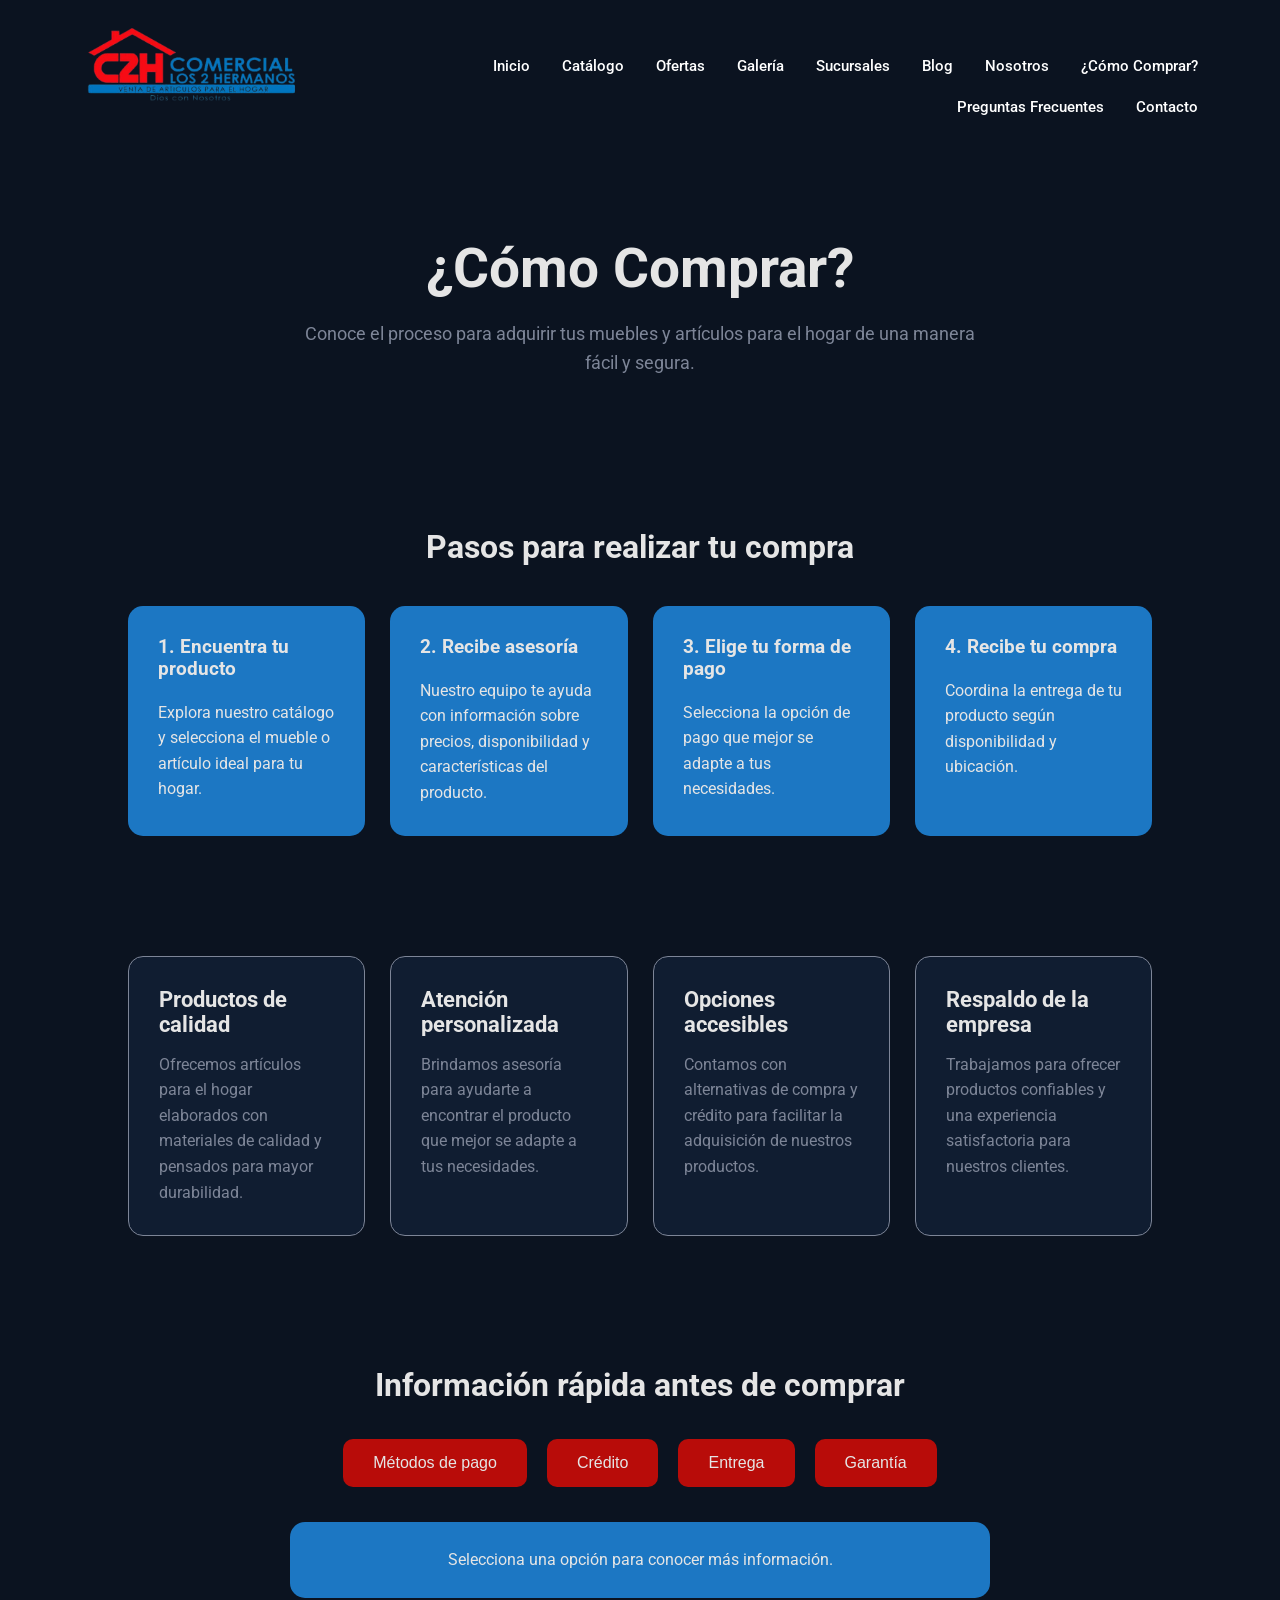
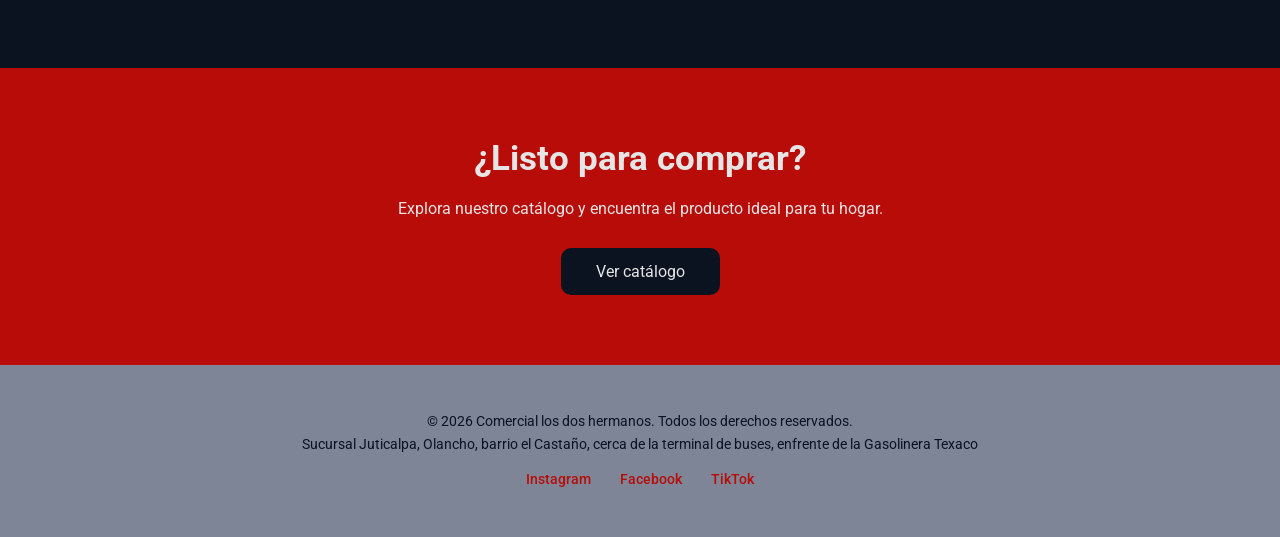
<file: ComoComprar.html>
<!DOCTYPE html>
<html lang="es">
    <head>
        <meta charset="UTF-8">
        <meta name="viewport" content="width=device-width, initial-scale=1.0">
        <meta name="description" content="Conoce cómo comprar productos en Comercial Los 2 Hermanos, métodos de pago, créditos y proceso de compra.">
        <title>Cómo Comprar | Comercial Los 2 Hermanos</title>
        <link rel="stylesheet" href="css/ComoComprar.css">
        <script src="js/ComoComprar.js" defer></script>
        <script src="js/main.js" defer></script>
    </head>
    <body>
        <header class="header">
        <section class="hmb-button">
            <div></div>
            <div></div>
            <div></div>
        </section>
        <nav class="navbar">
            <div class="logo"><img src="img/logo-c2h.png" alt="C2H Comercial Los 2 Hermanos"></div>
            <ul class="nav-links">
                <li><a href="index.html" aria-current="page">Inicio</a></li>
                <li><a href="Catalogo.html">Catálogo</a></li>
                <li><a href="ofertas.html">Ofertas</a></li>
                <li><a href="GaleriaFotos.html">Galería</a></li>
                <li><a href="Sucursales.html">Sucursales</a></li>
                <li><a href="Blog.html">Blog</a></li>
                <li><a href="Acerca_De_Nosotros.html">Nosotros</a></li>
                <li><a href="ComoComprar.html">¿Cómo Comprar?</a></li>
            </ul>
            <ul class="sub-nav">
                <li><a href="PreguntasFrecuentes.html">Preguntas Frecuentes</a></li>
                <li><a href="Contactenos.html">Contacto</a></li>
            </ul>
        </nav>
        </header>
        <main>
            <section class="hero">
                <h2>
                    ¿Cómo Comprar?
                </h2>
                <p>
                    Conoce el proceso para adquirir tus muebles y artículos
                    para el hogar de una manera fácil y segura.
                </p>
            </section>
                
            <section class="proceso">
                <h2>Pasos para realizar tu compra</h2>

                <section class="cards">
                    <article class="card">
                        <h3>
                            1. Encuentra tu producto
                        </h3>
                        <p>
                            Explora nuestro catálogo y selecciona el mueble
                            o artículo ideal para tu hogar.
                        </p>
                    </article>
                    <article class="card">
                        <h3>
                            2. Recibe asesoría
                        </h3>
                        <p>
                            Nuestro equipo te ayuda con información sobre
                            precios, disponibilidad y características del producto.
                        </p>
                    </article>
                    <article class="card">
                        <h3>
                            3. Elige tu forma de pago
                        </h3>
                        <p>
                            Selecciona la opción de pago que mejor se adapte
                            a tus necesidades.
                        </p>
                    </article>
                    <article class="card">
                        <h3>
                            4. Recibe tu compra
                        </h3>
                        <p>
                            Coordina la entrega de tu producto según
                            disponibilidad y ubicación.
                        </p>
                    </article>
                </section>
            </section>

            <section class="informacion">
                <article>
                    <h2>Productos de calidad</h2>
                    <p>
                        Ofrecemos artículos para el hogar elaborados con
                        materiales de calidad y pensados para mayor durabilidad.
                    </p>

                </article>
                <article>
                    <h2>Atención personalizada</h2>
                    <p>
                        Brindamos asesoría para ayudarte a encontrar el producto
                        que mejor se adapte a tus necesidades.
                    </p>
                </article>
                <article>
                    <h2>Opciones accesibles</h2>
                    <p>
                        Contamos con alternativas de compra y crédito para
                        facilitar la adquisición de nuestros productos.
                    </p>
                </article>
                <article>
                    <h2>Respaldo de la empresa</h2>
                    <p>
                        Trabajamos para ofrecer productos confiables y una
                        experiencia satisfactoria para nuestros clientes.
                    </p>
                </article>
            </section>

            <section class="proceso-interactivo">
                <h2>Información rápida antes de comprar</h2>
                <div class="pasos">
                    <button class="paso" data-info="pago">Métodos de pago</button>
                    <button class="paso" data-info="credito">Crédito</button>
                    <button class="paso" data-info="entrega">Entrega</button>
                    <button class="paso" data-info="garantia">Garantía</button>
                </div>
                <p id="descripcion-paso">
                    Selecciona una opción para conocer más información.
                </p>
            </section>

            <section class="contacto">
                <h2>
                    ¿Listo para comprar?
                </h2>
                <p>
                    Explora nuestro catálogo y encuentra el producto ideal
                    para tu hogar.
                </p>

                <a href="Catalogo.html">
                    Ver catálogo
                </a>
            </section>
        </main>

        <footer id="pie" class="footer">
        <p>&copy; 2026 Comercial los dos hermanos. Todos los derechos reservados.</p>
        <p class="direccion-sucursal">Sucursal Juticalpa, Olancho, barrio el Castaño, cerca de la terminal de buses, enfrente de la Gasolinera Texaco</p>
        <div class="redes">
            <a href="https://www.instagram.com/comercial2hnos?igsh=eWtrcmR2MG1nNHZq" target="_blank" rel="noopener">Instagram</a>
            <a href="https://www.facebook.com/share/1PVvoMjZDL/?mibextid=wwXIfr" target="_blank" rel="noopener">Facebook</a>
            <a href="https://www.tiktok.com/@comercial_los2hermanos?_r=1&_t=ZS-98gkCBZiFtN" target="_blank" rel="noopener">TikTok</a>
        </div>
    </footer>
    </body>
</html>
</file>
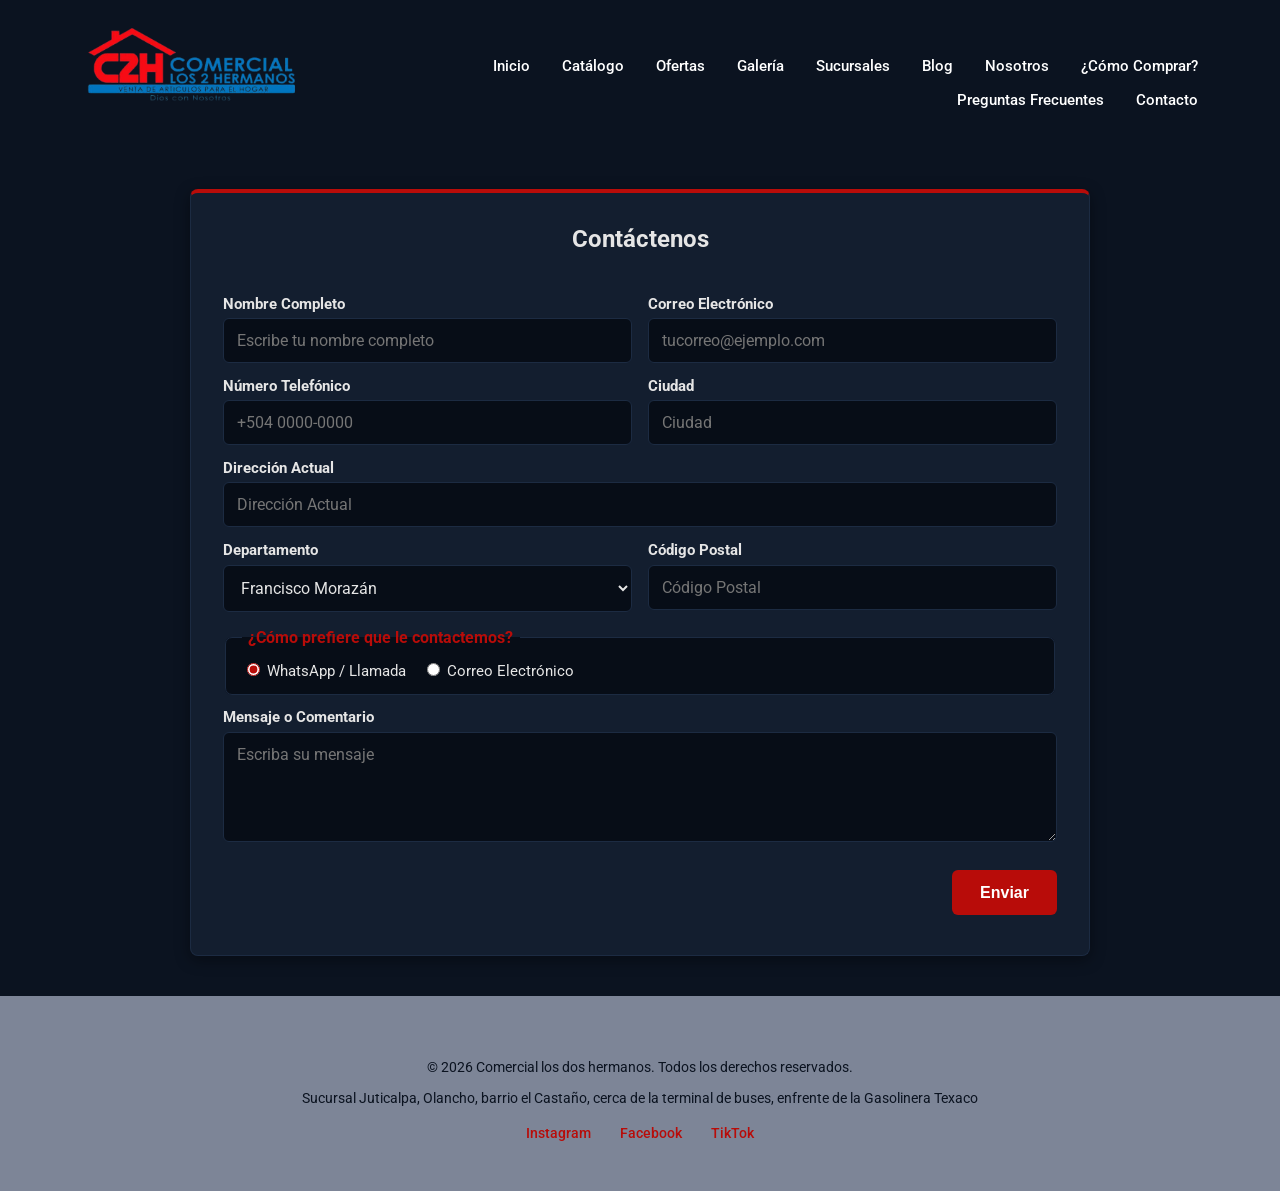
<file: Contactenos.html>
<!DOCTYPE html>
<html lang="es">

<head>
    <meta charset="UTF-8">
    <meta name="viewport" content="width=device-width, initial-scale=1.0">
    <title>Contáctenos - Comercial Los 2 Hermanos</title>
    <link rel="stylesheet" href="css/contactenos.css">
    <script src="js/contactenos.js"></script>
    <script src="js/main.js" defer></script>
</head>

<body>
    <header class="header">
        <section class="hmb-button">
            <div></div>
            <div></div>
            <div></div>
        </section>
        <nav class="navbar">
            <div class="logo"><img src="img/logo-c2h.png" alt="C2H Comercial Los 2 Hermanos"></div>
            <ul class="nav-links">
                <li><a href="index.html" aria-current="page">Inicio</a></li>
                <li><a href="Catalogo.html">Catálogo</a></li>
                <li><a href="ofertas.html">Ofertas</a></li>
                <li><a href="GaleriaFotos.html">Galería</a></li>
                <li><a href="Sucursales.html">Sucursales</a></li>
                <li><a href="Blog.html">Blog</a></li>
                <li><a href="Acerca_De_Nosotros.html">Nosotros</a></li>
                <li><a href="ComoComprar.html">¿Cómo Comprar?</a></li>
            </ul>
            <ul class="sub-nav">
                <li><a href="PreguntasFrecuentes.html">Preguntas Frecuentes</a></li>
                <li><a href="Contactenos.html">Contacto</a></li>
            </ul>
        </nav>
    </header>
    <main class="content">
        <section>
            <h2 id="formulario" style="text-align: center; margin-top: 0;">Contáctenos</h2>

            <form class="form_A grid" action="Contactenos.html" method="GET" novalidate>
                <div class="row">
                    <div class="col-12 col-m-6">
                        <label for="txtNombre">Nombre Completo</label>
                        <input name="txtNombre" type="text" id="txtNombre" placeholder="Escribe tu nombre completo" required />
                    </div>

                    <div class="col-12 col-m-6">
                        <label for="txtEmail">Correo Electrónico</label>
                        <input name="txtEmail" type="email" id="txtEmail" placeholder="tucorreo@ejemplo.com" required />
                    </div>
                </div>

                <div class="row">
                    <div class="col-12 col-m-6">
                        <label for="txtNumero">Número Telefónico</label>
                        <input name="txtNumero" type="text" id="txtNumero" placeholder="+504 0000-0000" required />
                    </div>

                    <div class="col-12 col-m-6">
                        <label for="txtCiudad">Ciudad</label>
                        <input name="txtCiudad" type="text" id="txtCiudad" placeholder="Ciudad" />
                    </div>
                </div>

                <div class="row">
                    <div class="col-12">
                        <label for="txtDireccion">Dirección Actual</label>
                        <input name="txtDireccion" type="text" id="txtDireccion" placeholder="Dirección Actual" />
                    </div>
                </div>

                <div class="row">
                    <div class="col-12 col-m-6">
                        <label for="cmbEstado">Departamento</label>
                        <select name="cmbEstado" id="cmbEstado">
                            <option value="at">Atlántida</option>
                            <option value="ch">Choluteca</option>
                            <option value="cl">Colón</option>
                            <option value="cm">Comayagua</option>
                            <option value="cp">Copán</option>
                            <option value="cr">Cortés</option>
                            <option value="ep">El Paraíso</option>
                            <option value="fm" selected>Francisco Morazán</option>
                            <option value="gr">Gracias a Dios</option>
                            <option value="in">Intibucá</option>
                            <option value="ib">Islas de la Bahía</option>
                            <option value="lp">La Paz</option>
                            <option value="lm">Lempira</option>
                            <option value="oc">Ocotepeque</option>
                            <option value="ol">Olancho</option>
                            <option value="sb">Santa Bárbara</option>
                            <option value="va">Valle</option>
                            <option value="yo">Yoro</option>
                        </select>
                    </div>

                    <div class="col-12 col-m-6">
                        <label for="txtCodPostal">Código Postal</label>
                        <input name="txtCodPostal" type="text" id="txtCodPostal" placeholder="Código Postal" />
                    </div>
                </div>

                <div class="row">
                    <div class="col-12">
                        <fieldset>
                            <legend>¿Cómo prefiere que le contactemos?</legend>
                            <label>
                                <input type="radio" name="rdbPreferencia" value="whatsapp" checked />
                                WhatsApp / Llamada
                            </label>
                            &nbsp;&nbsp;
                            <label>
                                <input type="radio" name="rdbPreferencia" value="correo" />
                                Correo Electrónico
                            </label>
                        </fieldset>
                    </div>
                </div>

                <div class="row">
                    <div class="col-12">
                        <label for="txtRazon">Mensaje o Comentario</label>
                        <textarea id="txtRazon" name="txtRazon" placeholder="Escriba su mensaje" required></textarea>
                    </div>
                </div>

                <div class="cta_content">
                    <button type="submit" name="btnEnviar" class="primary">Enviar</button>
                </div>
            </form>
        </section>
    </main>

    <footer id="pie" class="footer">
        <p>&copy; 2026 Comercial los dos hermanos. Todos los derechos reservados.</p>
        <p class="direccion-sucursal">Sucursal Juticalpa, Olancho, barrio el Castaño, cerca de la terminal de buses, enfrente de la Gasolinera Texaco</p>
        <div class="redes">
            <a href="https://www.instagram.com/comercial2hnos?igsh=eWtrcmR2MG1nNHZq" target="_blank" rel="noopener">Instagram</a>
            <a href="https://www.facebook.com/share/1PVvoMjZDL/?mibextid=wwXIfr" target="_blank" rel="noopener">Facebook</a>
            <a href="https://www.tiktok.com/@comercial_los2hermanos?_r=1&_t=ZS-98gkCBZiFtN" target="_blank" rel="noopener">TikTok</a>
        </div>
    </footer>
</body>

</html>
</file>
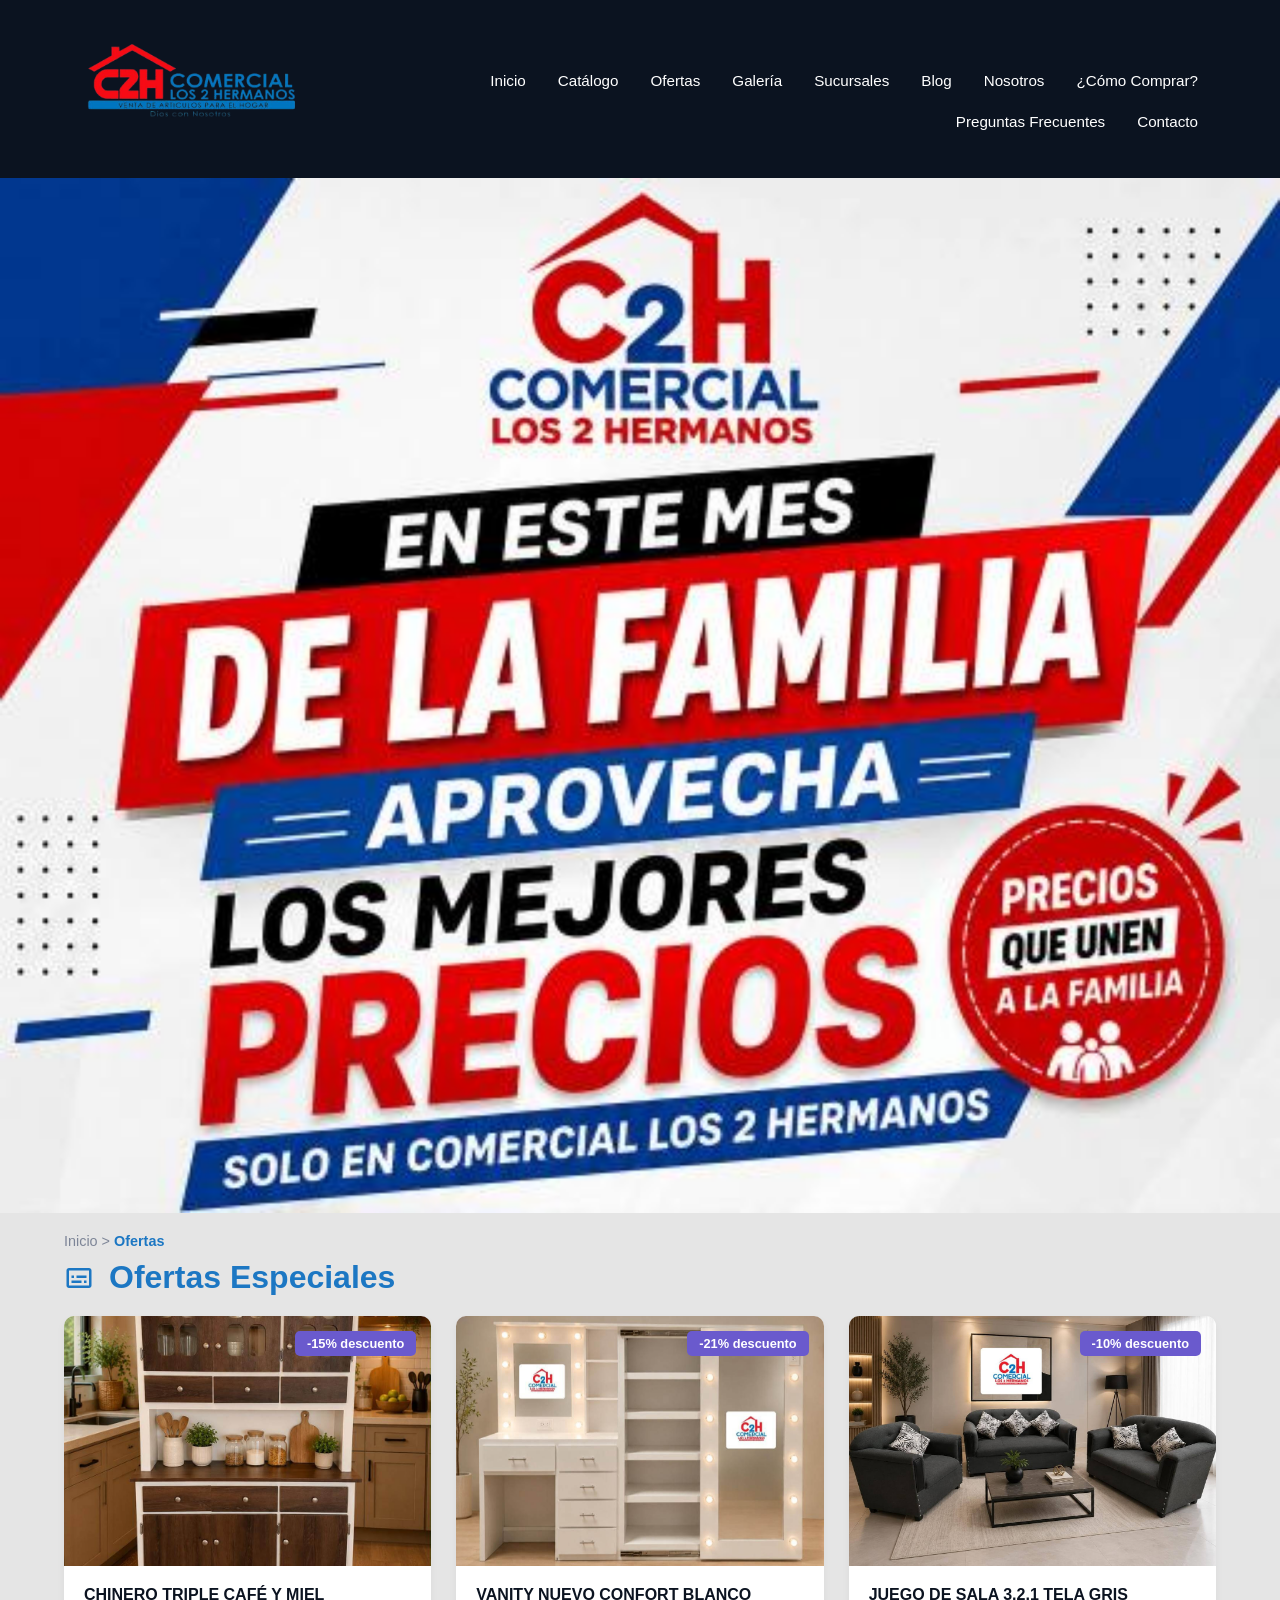
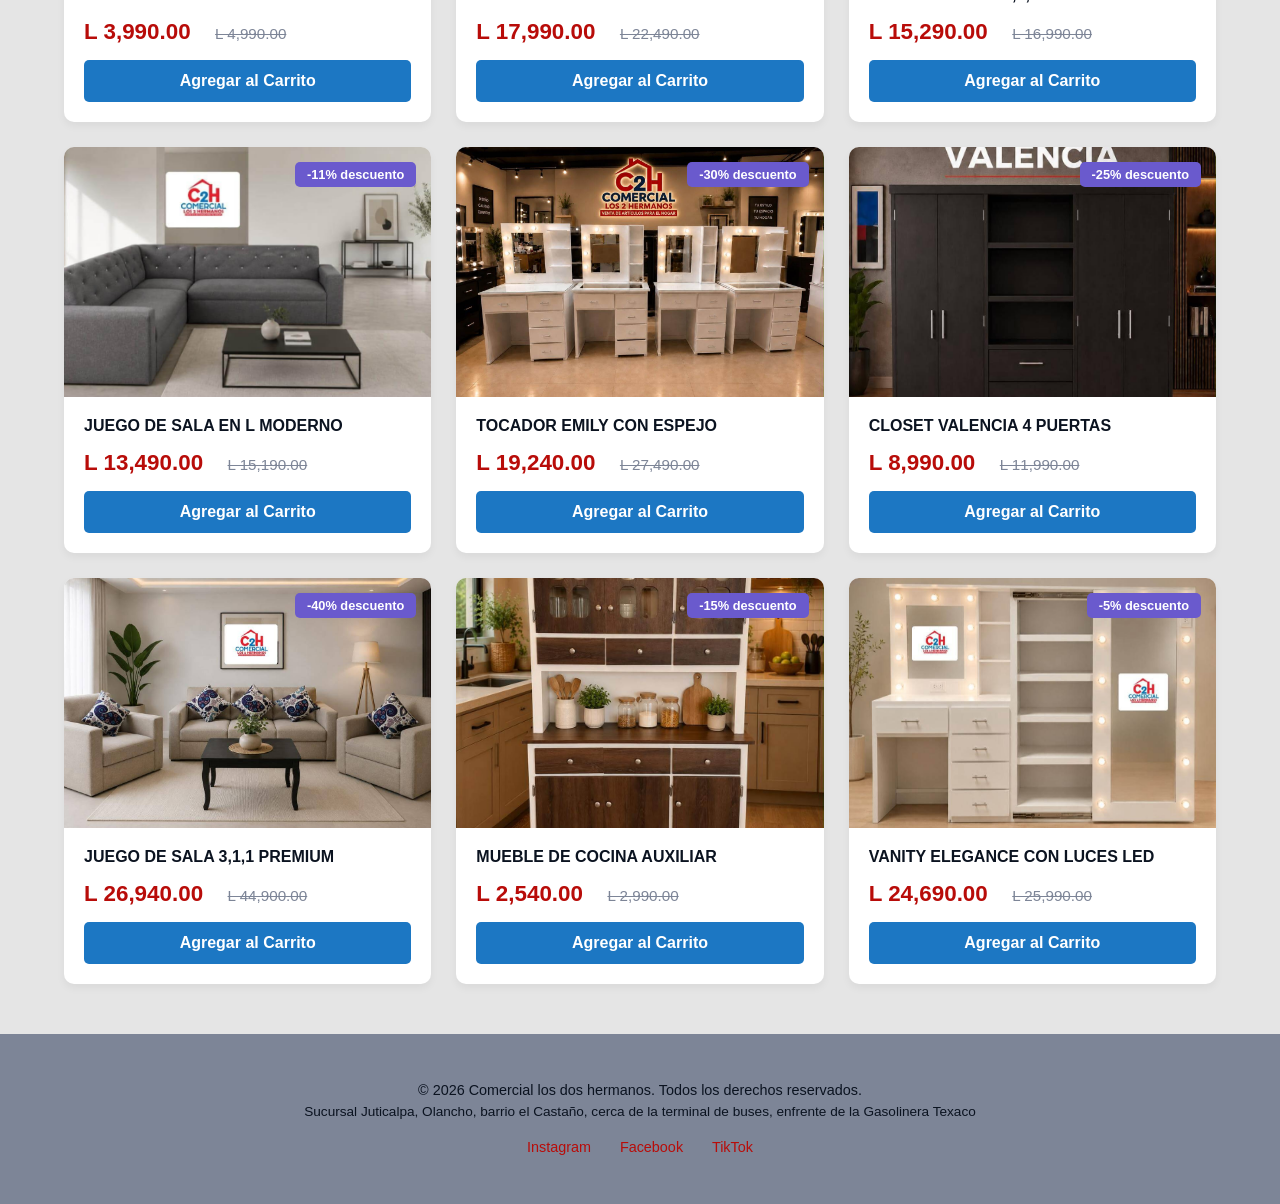
<file: ofertas.html>
<!DOCTYPE html>
<html lang="es">
<head>
    <meta charset="UTF-8">
    <meta name="viewport" content="width=device-width, initial-scale=1.0">
    <title>Ofertas - Hogar & Estilo</title>

    <link rel="stylesheet" href="css/mainCSS.css">
    <link rel="stylesheet" href="css/ofertasCSS.css">
    <script src="js/main.js" defer></script>
</head>
<body>
    <header class="header">
        <section class="hmb-button">
            <div></div>
            <div></div>
            <div></div>
        </section>
        <nav class="navbar">
            <div class="logo"><img src="img/logo-c2h.png" alt="C2H Comercial Los 2 Hermanos"></div>
            <ul class="nav-links">
                <li><a href="index.html" aria-current="page">Inicio</a></li>
                <li><a href="Catalogo.html">Catálogo</a></li>
                <li><a href="ofertas.html">Ofertas</a></li>
                <li><a href="GaleriaFotos.html">Galería</a></li>
                <li><a href="Sucursales.html">Sucursales</a></li>
                <li><a href="Blog.html">Blog</a></li>
                <li><a href="Acerca_De_Nosotros.html">Nosotros</a></li>
                <li><a href="ComoComprar.html">¿Cómo Comprar?</a></li>
            </ul>
            <ul class="sub-nav">
                <li><a href="PreguntasFrecuentes.html">Preguntas Frecuentes</a></li>
                <li><a href="Contactenos.html">Contacto</a></li>
            </ul>
        </nav>
    </header>

    <main> 
    <section class="static-banner">
        <img src="img/banner.jpg" alt="Banner Oferta">
    </section>
        <div class="breadcrumbs">
            Inicio > <strong>Ofertas</strong>
        </div>
        <div class="page-header">
            <svg viewBox="0 0 24 24"><path d="M20 4H4c-1.1 0-2 .9-2 2v12c0 1.1.9 2 2 2h16c1.1 0 2-.9 2-2V6c0-1.1-.9-2-2-2zm0 14H4V6h16v12zM6 10h2v2H6zm0 4h8v2H6zm10 0h2v2h-2zm-6-4h8v2h-8z"/></svg>
            <h2>Ofertas Especiales</h2>
        </div>


        <section class="offers-section">
            <div class="offers-grid">
                
                <article class="offer-card card">
                    <span class="discount-badge">-15% descuento</span>
                    <img src="img/chinero triple.jpg" alt="Chinero Triple">
                    <div class="card-body">
                        <h3>CHINERO TRIPLE CAFÉ Y MIEL</h3>
                        <div class="price-container">
                            <span class="new-price">L 3,990.00</span>
                            <span class="old-price">L 4,990.00</span>
                        </div>
                        <button class="btn-cta">Agregar al Carrito</button>
                    </div>
                </article>


                <article class="offer-card card">
                    <span class="discount-badge">-21% descuento</span>
                    <img src="img/vanity nuevo mejor.jpg" alt="Vanity Nuevo">
                    <div class="card-body">
                        <h3>VANITY NUEVO CONFORT BLANCO</h3>
                        <div class="price-container">
                            <span class="new-price">L 17,990.00</span>
                            <span class="old-price">L 22,490.00</span>
                        </div>
                        <button class="btn-cta">Agregar al Carrito</button>
                    </div>
                </article>


                <article class="offer-card card">
                    <span class="discount-badge">-10% descuento</span>
                    <img src="img/juego de sala 3,2,1,.jpg" alt="Juego de Sala 3,2,1">
                    <div class="card-body">
                        <h3>JUEGO DE SALA 3,2,1 TELA GRIS</h3>
                        <div class="price-container">
                            <span class="new-price">L 15,290.00</span>
                            <span class="old-price">L 16,990.00</span>
                        </div>
                        <button class="btn-cta">Agregar al Carrito</button>
                    </div>
                </article>


                <article class="offer-card card">
                    <span class="discount-badge">-11% descuento</span>
                    <img src="img/juego de sala L.jpg" alt="Juego de Sala L">
                    <div class="card-body">
                        <h3>JUEGO DE SALA EN L MODERNO</h3>
                        <div class="price-container">
                            <span class="new-price">L 13,490.00</span>
                            <span class="old-price">L 15,190.00</span>
                        </div>
                        <button class="btn-cta">Agregar al Carrito</button>
                    </div>
                </article>


                <article class="offer-card card">
                    <span class="discount-badge">-30% descuento</span>
                    <img src="img/tocadores emily.jpg" alt="Tocador Emily">
                    <div class="card-body">
                        <h3>TOCADOR EMILY CON ESPEJO</h3>
                        <div class="price-container">
                            <span class="new-price">L 19,240.00</span>
                            <span class="old-price">L 27,490.00</span>
                        </div>
                        <button class="btn-cta">Agregar al Carrito</button>
                    </div>
                </article>


                <article class="offer-card card">
                    <span class="discount-badge">-25% descuento</span>
                    <img src="img/closet valencia.jpg" alt="Closet Valencia">
                    <div class="card-body">
                        <h3>CLOSET VALENCIA 4 PUERTAS</h3>
                        <div class="price-container">
                            <span class="new-price">L 8,990.00</span>
                            <span class="old-price">L 11,990.00</span>
                        </div>
                        <button class="btn-cta">Agregar al Carrito</button>
                    </div>
                </article>


                <article class="offer-card card">
                    <span class="discount-badge">-40% descuento</span>
                    <img src="img/Juego de sala 3,1,1.jpg" alt="Juego de Sala 3,1,1">
                    <div class="card-body">
                        <h3>JUEGO DE SALA 3,1,1 PREMIUM</h3>
                        <div class="price-container">
                            <span class="new-price">L 26,940.00</span>
                            <span class="old-price">L 44,900.00</span>
                        </div>
                        <button class="btn-cta">Agregar al Carrito</button>
                    </div>
                </article>


                <article class="offer-card card">
                    <span class="discount-badge">-15% descuento</span>
                    <img src="img/chinero triple.jpg" alt="Chinero Minimalista">
                    <div class="card-body">
                        <h3>MUEBLE DE COCINA AUXILIAR</h3>
                        <div class="price-container">
                            <span class="new-price">L 2,540.00</span>
                            <span class="old-price">L 2,990.00</span>
                        </div>
                        <button class="btn-cta">Agregar al Carrito</button>
                    </div>
                </article>


                <article class="offer-card card">
                    <span class="discount-badge">-5% descuento</span>
                    <img src="img/vanity nuevo mejor.jpg" alt="Vanity Elegance">
                    <div class="card-body">
                        <h3>VANITY ELEGANCE CON LUCES LED</h3>
                        <div class="price-container">
                            <span class="new-price">L 24,690.00</span>
                            <span class="old-price">L 25,990.00</span>
                        </div>
                        <button class="btn-cta">Agregar al Carrito</button>
                    </div>
                </article>


            </div>
        </section>
    </main>

    <footer id="pie" class="footer">
        <p>&copy; 2026 Comercial los dos hermanos. Todos los derechos reservados.</p>
        <p class="direccion-sucursal">Sucursal Juticalpa, Olancho, barrio el Castaño, cerca de la terminal de buses, enfrente de la Gasolinera Texaco</p>
        <div class="redes">
            <a href="https://www.instagram.com/comercial2hnos?igsh=eWtrcmR2MG1nNHZq" target="_blank" rel="noopener">Instagram</a>
            <a href="https://www.facebook.com/share/1PVvoMjZDL/?mibextid=wwXIfr" target="_blank" rel="noopener">Facebook</a>
            <a href="https://www.tiktok.com/@comercial_los2hermanos?_r=1&_t=ZS-98gkCBZiFtN" target="_blank" rel="noopener">TikTok</a>
        </div>
    </footer>
</body>
</html>
</file>
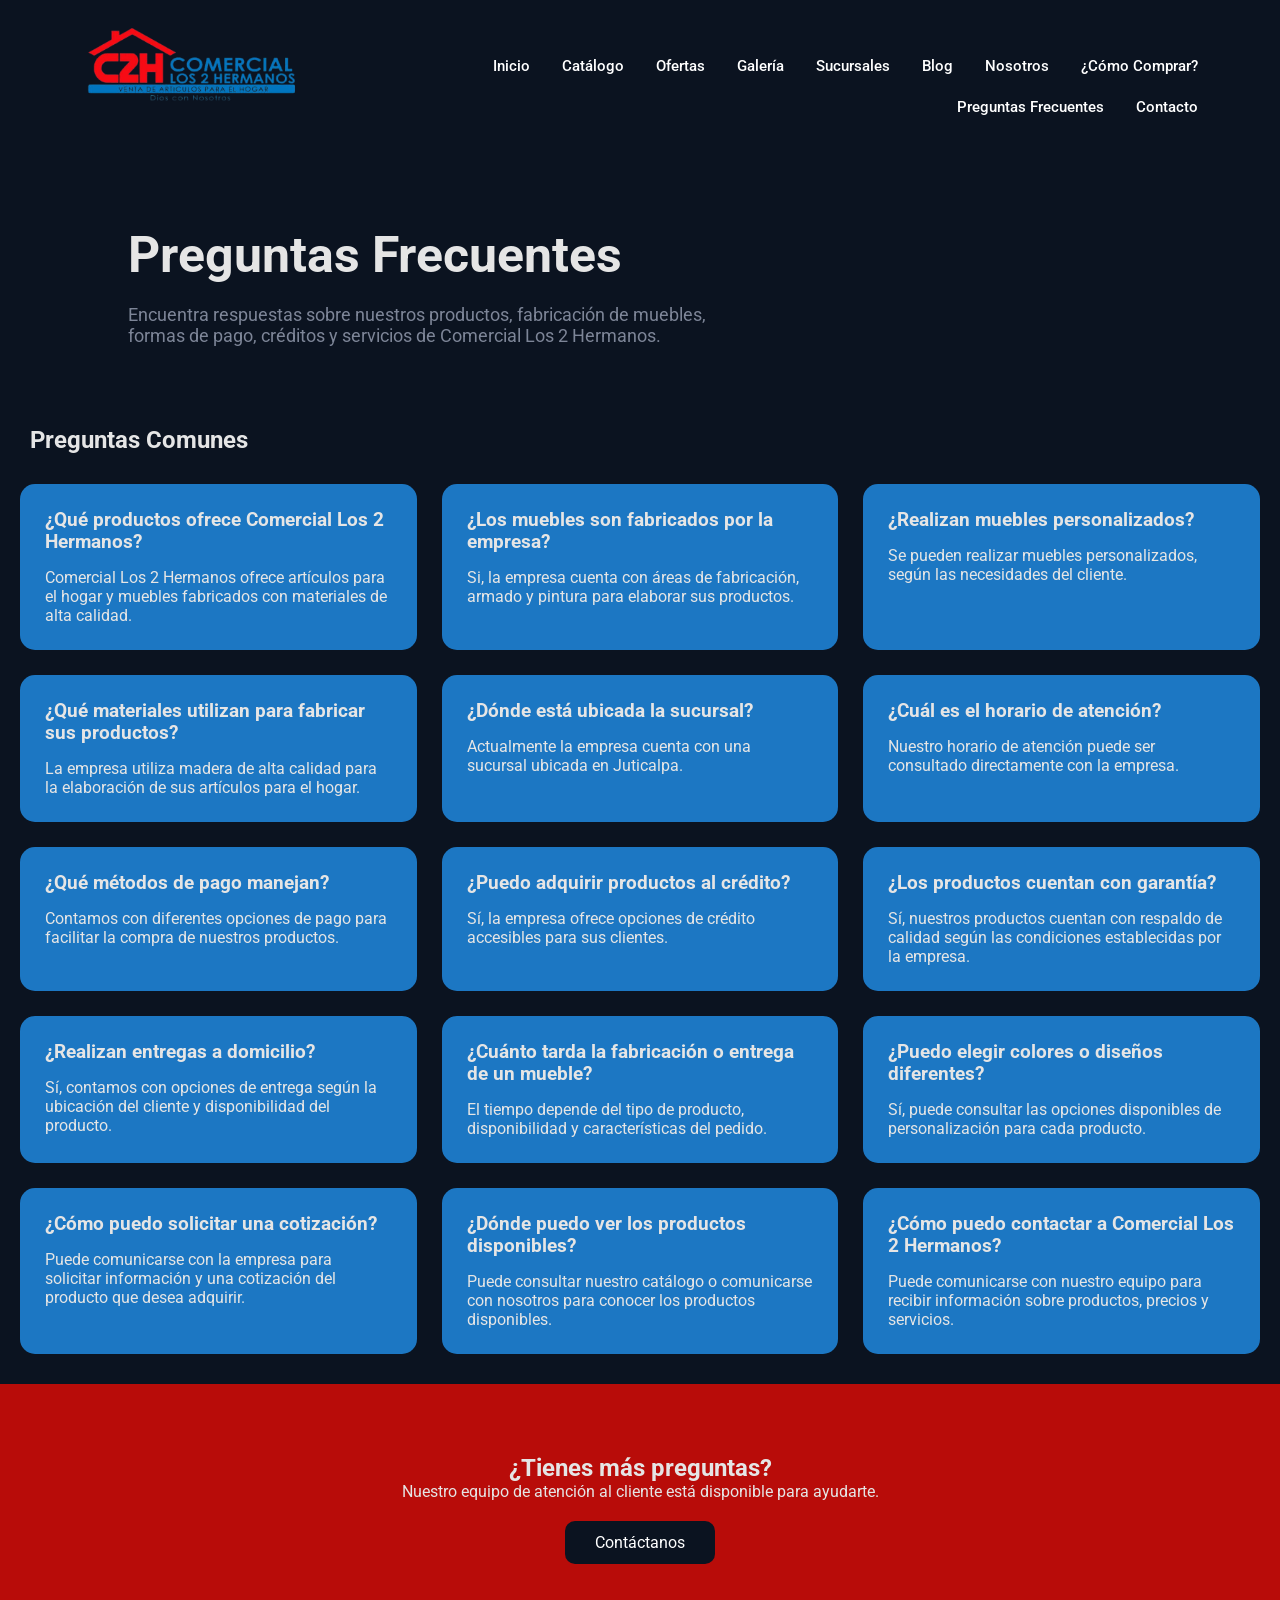
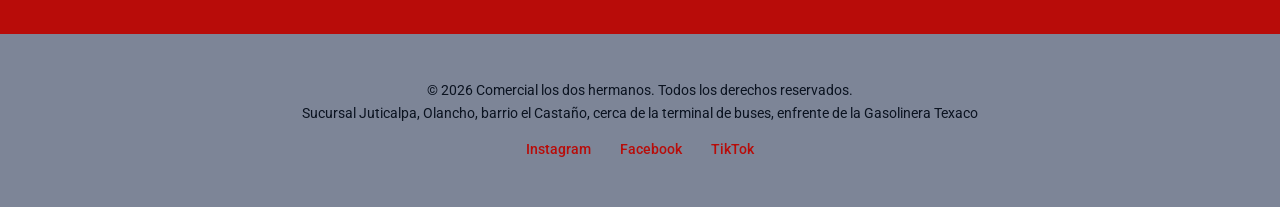
<file: PreguntasFrecuentes.html>
<!DOCTYPE html>
<html lang="es">    
    <head>
        <meta charset="UTF-8">
        <meta name="viewport" content="width=device-width, initial-scale=1.0">
        <title>Preguntas Frecuentes | Comercial Los 2 Hermanos</title>

        <link rel="stylesheet" href="css/PreguntasFrecuentes.css">
        <script src="js/main.js" defer></script>
    </head>
    <body>
        <header class="header">
        <section class="hmb-button">
            <div></div>
            <div></div>
            <div></div>
        </section>
        <nav class="navbar">
            <div class="logo"><img src="img/logo-c2h.png" alt="C2H Comercial Los 2 Hermanos"></div>
            <ul class="nav-links">
                <li><a href="index.html" aria-current="page">Inicio</a></li>
                <li><a href="Catalogo.html">Catálogo</a></li>
                <li><a href="ofertas.html">Ofertas</a></li>
                <li><a href="GaleriaFotos.html">Galería</a></li>
                <li><a href="Sucursales.html">Sucursales</a></li>
                <li><a href="Blog.html">Blog</a></li>
                <li><a href="Acerca_De_Nosotros.html">Nosotros</a></li>
                <li><a href="ComoComprar.html">¿Cómo Comprar?</a></li>
            </ul>
            <ul class="sub-nav">
                <li><a href="PreguntasFrecuentes.html">Preguntas Frecuentes</a></li>
                <li><a href="Contactenos.html">Contacto</a></li>
            </ul>
        </nav>
        </header>
        <main>
            <section class="hero">
                <h2>
                    Preguntas Frecuentes
                </h2>
                <p>
                    Encuentra respuestas sobre nuestros productos, fabricación de muebles, 
                    formas de pago, créditos y servicios de Comercial Los 2 Hermanos.
                </p>
            </section>
            <section class="faq">
                <h2>
                    Preguntas Comunes
                </h2>
                <section class="cards">
                    <article class="card">
                        <h3>
                            ¿Qué productos ofrece Comercial Los 2 Hermanos?
                        </h3>
                        <p>
                            Comercial Los 2 Hermanos ofrece artículos para el hogar y 
                            muebles fabricados con materiales de alta calidad.
                        </p>
                    </article>

                    <article class="card">
                        <h3>
                            ¿Los muebles son fabricados por la empresa?
                        </h3>
                        <p>
                            Si, la empresa cuenta con áreas de fabricación, 
                            armado y pintura para elaborar sus productos.
                        </p>
                    </article>

                    <article class="card">
                        <h3>
                            ¿Realizan muebles personalizados?
                        </h3>
                        <p>
                            Se pueden realizar muebles personalizados, 
                            según las necesidades del cliente.           
                        </p>
                    </article>

                    <article class="card">
                        <h3>
                            ¿Qué materiales utilizan para fabricar sus productos?
                        </h3>
                        <p>
                            La empresa utiliza madera de alta calidad para la 
                            elaboración de sus artículos para el hogar.
                        </p>
                    </article>

                    <article class="card">
                        <h3>
                            ¿Dónde está ubicada la sucursal?
                        </h3>
                        <p>
                            Actualmente la empresa cuenta con una sucursal
                            ubicada en Juticalpa.        
                        </p>
                    </article>

                    <article class="card">
                        <h3>
                            ¿Cuál es el horario de atención?
                        </h3>
                        <p>
                            Nuestro horario de atención puede ser 
                            consultado directamente con la empresa.
                        </p>
                    </article>

                    <article class="card">
                        <h3>
                            ¿Qué métodos de pago manejan?
                        </h3>
                        <p>
                            Contamos con diferentes opciones de pago para 
                            facilitar la compra de nuestros productos.
                        </p>
                    </article>

                    <article class="card">
                        <h3>
                            ¿Puedo adquirir productos al crédito?
                        </h3>
                        <p>
                            Sí, la empresa ofrece opciones de crédito 
                            accesibles para sus clientes.
                        </p>
                    </article>

                    <article class="card">
                        <h3>
                            ¿Los productos cuentan con garantía?
                        </h3>
                        <p>
                            Sí, nuestros productos cuentan con respaldo de calidad
                            según las condiciones establecidas por la empresa.
                        </p>
                    </article>

                    <article class="card">
                        <h3>
                            ¿Realizan entregas a domicilio?
                        </h3>
                        <p>
                            Sí, contamos con opciones de entrega según la ubicación
                            del cliente y disponibilidad del producto.
                        </p>
                    </article>

                    <article class="card">
                        <h3>
                            ¿Cuánto tarda la fabricación o entrega de un mueble?
                        </h3>
                        <p>
                            El tiempo depende del tipo de producto, disponibilidad 
                            y características del pedido.
                        </p>
                    </article>

                    <article class="card">
                        <h3>
                            ¿Puedo elegir colores o diseños diferentes?
                        </h3>
                        <p>
                            Sí, puede consultar las opciones disponibles 
                            de personalización para cada producto.
                        </p>
                    </article>

                    <article class="card">
                        <h3>
                            ¿Cómo puedo solicitar una cotización?
                        </h3>
                        <p>
                            Puede comunicarse con la empresa para solicitar información 
                            y una cotización del producto que desea adquirir.
                        </p>
                    </article>

                    <article class="card">
                        <h3>
                            ¿Dónde puedo ver los productos disponibles?
                        </h3>
                        <p>
                            Puede consultar nuestro catálogo o comunicarse con 
                            nosotros para conocer los productos disponibles.
                        </p>
                    </article>

                    <article class="card">
                        <h3>
                            ¿Cómo puedo contactar a Comercial Los 2 Hermanos?
                        </h3>
                        <p>
                            Puede comunicarse con nuestro equipo para recibir 
                            información sobre productos, precios y servicios.
                        </p>
                    </article>

                </section>
            </section>

            <section class="contacto">
                <h2>
                    ¿Tienes más preguntas? 
                </h2>
                <p>
                    Nuestro equipo de atención al cliente está disponible para ayudarte.
                </p>
                <a href="Contactenos.html">
                    Contáctanos
                </a>
            </section>
        </main>

        <footer id="pie" class="footer">
        <p>&copy; 2026 Comercial los dos hermanos. Todos los derechos reservados.</p>
        <p class="direccion-sucursal">Sucursal Juticalpa, Olancho, barrio el Castaño, cerca de la terminal de buses, enfrente de la Gasolinera Texaco</p>
        <div class="redes">
            <a href="https://www.instagram.com/comercial2hnos?igsh=eWtrcmR2MG1nNHZq" target="_blank" rel="noopener">Instagram</a>
            <a href="https://www.facebook.com/share/1PVvoMjZDL/?mibextid=wwXIfr" target="_blank" rel="noopener">Facebook</a>
            <a href="https://www.tiktok.com/@comercial_los2hermanos?_r=1&_t=ZS-98gkCBZiFtN" target="_blank" rel="noopener">TikTok</a>
        </div>
    </footer>
    </body>
</html>
</file>
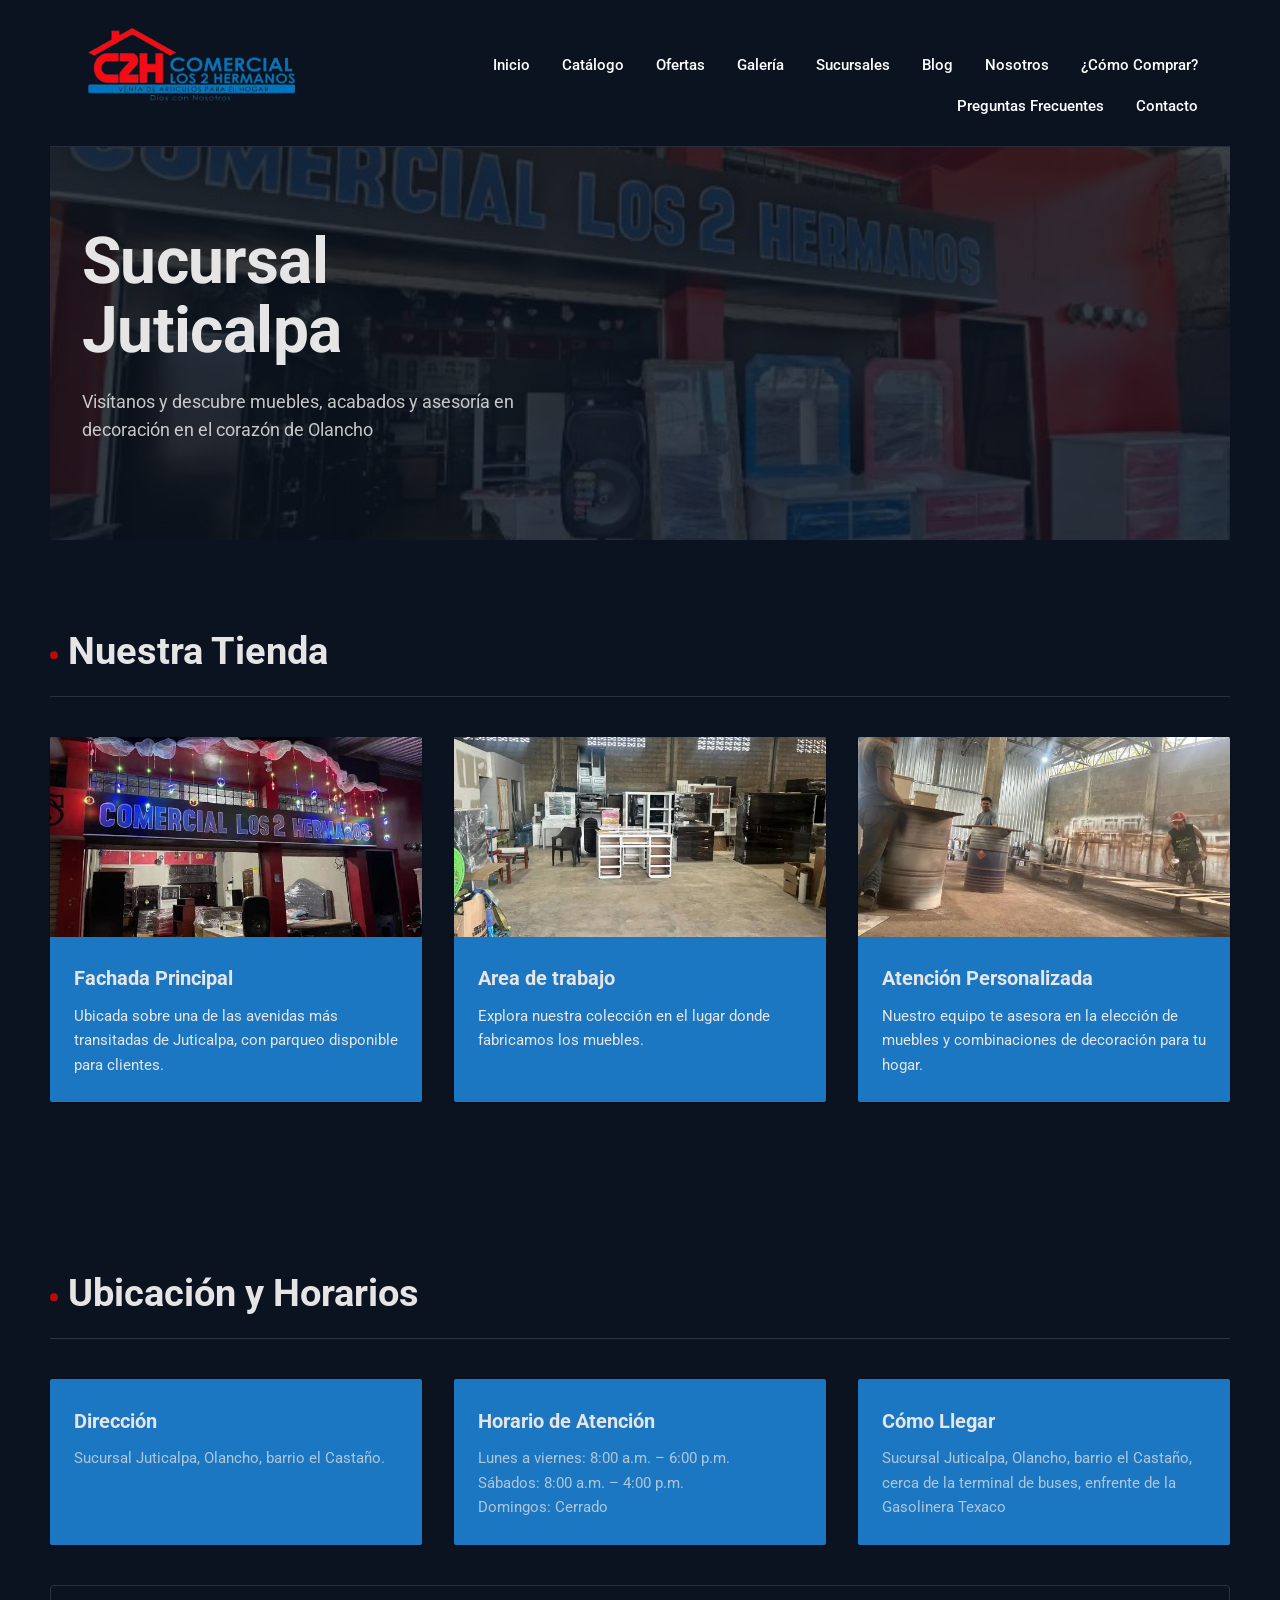
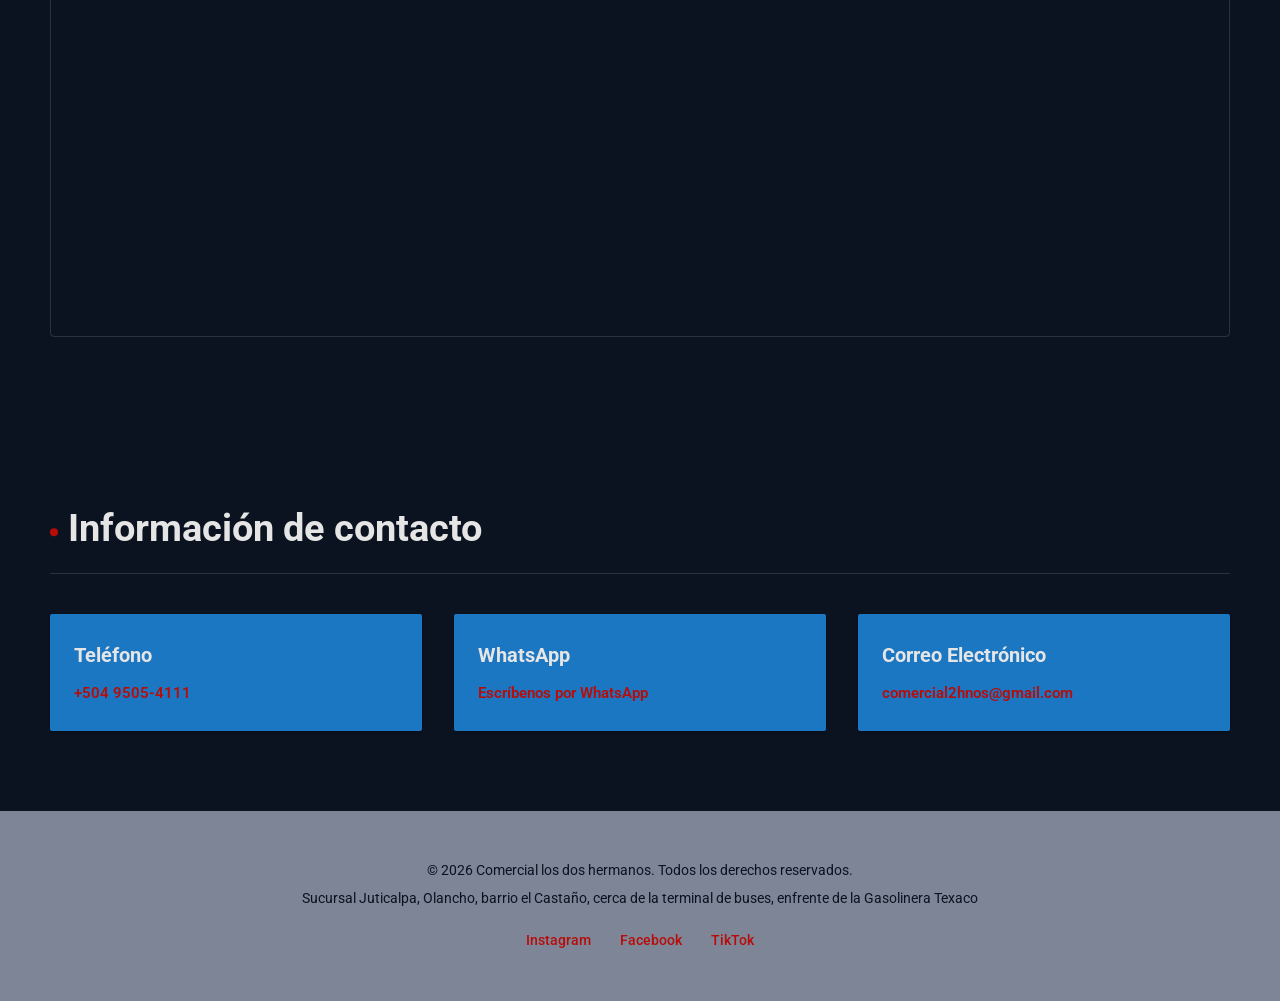
<file: Sucursales.html>
<!DOCTYPE html>
<html lang="es">
<head>
    <meta charset="UTF-8">
    <meta name="viewport" content="width=device-width, initial-scale=1.0">
    <title>Sucursal Juticalpa | Hogar & Estilo</title>
    <link rel="stylesheet" href="css/sucursales.css">
    <script src="js/main.js" defer></script>
</head>
<body>
    <header class="header">
        <section class="hmb-button">
            <div></div>
            <div></div>
            <div></div>
        </section>
        <nav class="navbar">
            <div class="logo"><img src="img/logo-c2h.png" alt="C2H Comercial Los 2 Hermanos"></div>
            <ul class="nav-links">
                <li><a href="index.html" aria-current="page">Inicio</a></li>
                <li><a href="Catalogo.html">Catálogo</a></li>
                <li><a href="ofertas.html">Ofertas</a></li>
                <li><a href="GaleriaFotos.html">Galería</a></li>
                <li><a href="Sucursales.html">Sucursales</a></li>
                <li><a href="Blog.html">Blog</a></li>
                <li><a href="Acerca_De_Nosotros.html">Nosotros</a></li>
                <li><a href="ComoComprar.html">¿Cómo Comprar?</a></li>
            </ul>
            <ul class="sub-nav">
                <li><a href="PreguntasFrecuentes.html">Preguntas Frecuentes</a></li>
                <li><a href="Contactenos.html">Contacto</a></li>
            </ul>
        </nav>
        <div class="hero">
            <img class="hero-bg" src="img/Frontaldiaoptimizado.jpg" alt="Fachada de la sucursal en Juticalpa">
            <div class="hero-overlay"></div>
            <div class="hero-contenido">
                <h1>Sucursal Juticalpa</h1>
                <p>Visítanos y descubre muebles, acabados y asesoría en decoración en el corazón de Olancho</p>
            </div>
        </div>
    </header>

    <section id="sucursal" class="seccion">
        <h2>Nuestra Tienda</h2>
        <div class="tarjetas">
            <article class="tarjeta">
                <img src="img/Frontalnocheoptimizado.jpg" alt="Fachada de la tienda en Juticalpa">
                <h3>Fachada Principal</h3>
                <p>Ubicada sobre una de las avenidas más transitadas de Juticalpa, con parqueo disponible para clientes.</p>
            </article>
            <article class="tarjeta">
                <img src="img/Areadetrabajoptimizado.jpg" alt="Area de trabajo en juticalpa">
                <h3>Area de trabajo</h3>
                <p>Explora nuestra colección en el lugar donde fabricamos los muebles.</p>
            </article>
            <article class="tarjeta">
                <img src="img/Personaloptimizado.jpg" alt="Personal atendiendo a un cliente">
                <h3>Atención Personalizada</h3>
                <p>Nuestro equipo te asesora en la elección de muebles y combinaciones de decoración para tu hogar.</p>
            </article>
        </div>
    </section>

    <section id="ubicacion" class="seccion seccion-alterna">
        <h2>Ubicación y Horarios</h2>
        <div class="tarjetas">
            <article class="tarjeta">
                <h3>Dirección</h3>
                <p>Sucursal Juticalpa, Olancho, barrio el Castaño.</p>
            </article>
            <article class="tarjeta">
                <h3>Horario de Atención</h3>
                <p>Lunes a viernes: 8:00 a.m. – 6:00 p.m.<br>Sábados: 8:00 a.m. – 4:00 p.m.<br>Domingos: Cerrado</p>
            </article>
            <article class="tarjeta">
                <h3>Cómo Llegar</h3>
                <p>Sucursal Juticalpa, Olancho, barrio el Castaño, cerca de la terminal de buses, enfrente de la Gasolinera Texaco</p>
            </article>
        </div>
        <div class="mapa">
            <iframe
                src="https://www.google.com/maps?q=Juticalpa,+Olancho,+Honduras&output=embed"
                width="100%"
                height="350"
                style="border:0;"
                allowfullscreen=""
                loading="lazy"
                referrerpolicy="no-referrer-when-downgrade"
                title="Mapa de ubicación de la sucursal en Juticalpa">
            </iframe>
        </div>
    </section>

    <section id="contacto" class="seccion">
        <h2>Información de contacto</h2>
        <div class="tarjetas">
            <article class="tarjeta">
                <h3>Teléfono</h3>
                <p><a href="tel:+50495054111">+504 9505-4111</a></p>
            </article>
            <article class="tarjeta">
                <h3>WhatsApp</h3>
                <p><a href="https://wa.me/50495054111" target="_blank" rel="noopener">Escríbenos por WhatsApp</a></p>
            </article>
            <article class="tarjeta">
                <h3>Correo Electrónico</h3>
                <p><a href="mailto:comercial2hnos@gmail.com">comercial2hnos@gmail.com</a></p>
            </article>
        </div>
    </section>


    <footer id="pie" class="footer">
        <p>&copy; 2026 Comercial los dos hermanos. Todos los derechos reservados.</p>
        <p class="direccion-sucursal">Sucursal Juticalpa, Olancho, barrio el Castaño, cerca de la terminal de buses, enfrente de la Gasolinera Texaco</p>
        <div class="redes">
            <a href="https://www.instagram.com/comercial2hnos?igsh=eWtrcmR2MG1nNHZq" target="_blank" rel="noopener">Instagram</a>
            <a href="https://www.facebook.com/share/1PVvoMjZDL/?mibextid=wwXIfr" target="_blank" rel="noopener">Facebook</a>
            <a href="https://www.tiktok.com/@comercial_los2hermanos?_r=1&_t=ZS-98gkCBZiFtN" target="_blank" rel="noopener">TikTok</a>
        </div>
    </footer>

</body>
</html>
</file>
<file: css/mainCSS.css>
:root {
    --bg-dark: #0B1320;
    --accent-red: #B80C09;
    --accent-blue: #1C77C3;
    --light-grey: #E5E5E5;
    --text-grey: #7D8597;
    --white: #FFFFFF;
}

* {
    margin: 0;
    padding: 0;
    box-sizing: border-box;
}

body {
    font-family: -apple-system, BlinkMacSystemFont, "Segoe UI", Roboto, Helvetica, Arial, sans-serif;
    background-color:#0B1320;
    color: #333;
}

.header {
  background-color: var(--bg-dark);
  color: var(--white);
  display: flex;
  align-items: center;
  justify-content: space-between;
  flex-wrap: wrap;
  padding: 1rem 2rem;
}

.navbar {
  max-width: 1180px;
  margin: 0 auto;
  padding: 1.5rem 2rem;
  display: flex;
  align-items: center;
  justify-content: space-between;
  flex-wrap: wrap;
  gap: 1rem;
}

.logo {
  display: flex;
  align-items: center;
}

.logo img {
  height: 82px;
  width: auto;
  display: block;
}

.nav-links {
  list-style: none;
  display: flex;
  gap: 2rem;
  flex-wrap: wrap;
}
.sub-nav {
  display: flex;
  justify-content: flex-end;
  gap: 2rem;
  flex-wrap: wrap;
  list-style: none;
  width: 100%;
  padding-top: 0;
  margin-top: -2rem;
  padding-top: 0;
}

.nav-links a,
.sub-nav a {
  font-size: 0.95rem;
  font-weight: 500;
  color: white;
  position: relative;
  text-decoration: none;
  padding-bottom: 0.2rem;
  transition: color 0.25s ease;
}

.nav-links a::after,
.sub-nav a::after {
  content: "";
  position: absolute;
  left: 0;
  bottom: 0;
  width: 0;
  height: 1px;
  background-color: #B80C09;
  transition: width 0.25s ease;
}

.nav-links a:hover,
.sub-nav a:hover{
  color: #1C77C3;
}

.nav-links a:hover::after,
.sub-nav a:hover::after{
  width: 100%;
}

@media (min-width: 720px) {
  .navbar {
    flex-direction: row;
  }
  .navbar .logo {
    margin-bottom: 0;
  }
}

.hmb-button {
    display: none;
    flex-direction: column;
    gap: 5px;
    cursor: pointer;
}

.hmb-button div {
    width: 25px;
    height: 3px;
    background-color: var(--white);
}

.hero-text {
    background-color: var(--bg-dark);
    color: var(--white);
    padding: 60px 5%;
    text-align: left;
}

.hero-text h1 {
    font-size: 3.5rem;
    margin-bottom: 15px;
    font-weight: bold;
}

.hero-text p {
    font-size: 1.2rem;
    color: var(--light-grey);
    max-width: 600px;
}

.carusel {
    width: 100vw;
    overflow: hidden;
    background-color: var(--bg-dark);
}

.carusel-trail {
    display: flex;
    transition: transform 0.5s ease-in-out;
    width: max-content;
}

.carusel-trail>section {
    width: 50vw;
    flex-shrink: 0;
    padding: 0 10px;
}

.slide img {
    width: 100%;
    height: 50vh;
    object-fit: cover;
    display: block;
    border-radius: 8px;
}

.products-section {
    padding: 50px 5%;
    background-color: var(--light-grey);
}

.products-section h2 {
    font-size: 2rem;
    color: var(--bg-dark);
    margin-bottom: 5px;
}

.subtitle {
    color: var(--text-grey);
    margin-bottom: 30px;
    font-size: 1rem;
}

.product-layout {
    display: grid;
    grid-template-columns: 1fr 1fr;
    gap: 30px;
}

.small-products-grid {
    display: grid;
    grid-template-columns: 1fr 1fr;
    gap: 20px;
}

.card {
    background-color: var(--white);
    border-radius: 10px;
    overflow: hidden;
    box-shadow: 0 4px 8px rgba(0,0,0,0.05);
    display: flex;
    flex-direction: column;
    transition: transform 0.3s;
}

.card:hover {
    transform: translateY(-5px);
}

.product-large img {
    width: 100%;
    height: 400px;
    object-fit: cover;
}

.product-small img {
    width: 100%;
    height: 200px;
    object-fit: cover;
}

.card-body {
    padding: 20px;
    display: flex;
    flex-direction: column;
    flex-grow: 1;
}

.card-body h3 {
    color: var(--bg-dark);
    font-size: 1.1rem;
    margin-bottom: 10px;
}

.card-body .desc {
    color: var(--text-grey);
    font-size: 0.9rem;
    line-height: 1.4;
    flex-grow: 1;
    margin-bottom: 15px;
}

.price {
    font-size: 1.4rem;
    color: var(--accent-red);
    font-weight: bold;
    margin-bottom: 15px;
}

.old-price {
    font-size: 0.9rem;
    color: var(--text-grey);
    text-decoration: line-through;
    margin-left: 10px;
}

.btn-cta {
    background-color: var(--accent-blue);
    color: var(--white);
    border: none;
    padding: 12px;
    border-radius: 25px;
    cursor: pointer;
    font-weight: bold;
    font-size: 1rem;
    transition: background-color 0.3s;
}

.btn-cta:hover {
    background-color: var(--bg-dark);
}

.footer {
  background-color: #7D8597;
  color: var(--espresso);
  padding: 3rem 2rem;
  text-align: center;
}

.footer p {
  font-size: 0.9rem;
  color: #0B1320;
}

.footer .direccion-sucursal {
  margin-top: 0.4rem;
  font-size: 0.85rem;
  color: #0B1320;
}

.redes {
  color: #B80C09;
  margin-top: 1.2rem;
  display: flex;
  justify-content: center;
  gap: 1.8rem;
}

.redes a {
  text-decoration: none;
  font-size: 0.9rem;
  font-weight: 500;
  color: var(--laton-claro);
  border-bottom: 1px solid transparent;
  transition: border-color 0.25s ease;
}

.redes a:hover {
  border-color: var(--laton-claro);
}

a:focus-visible,
button:focus-visible {
  outline: 2px solid var(--laton);
  outline-offset: 2px;
}

@media (prefers-reduced-motion: reduce) {
  * {
    transition: none !important;
    scroll-behavior: auto !important;
  }
}

.modal {
    display: none;
    position: fixed;
    z-index: 2000;
    left: 0;
    top: 0;
    width: 100%;
    height: 100%;
    background-color: rgba(11, 19, 32, 0.85);
    justify-content: center;
    align-items: center;
}

.modal-content {
    margin: auto;
    display: block;
    max-width: 90%;
    max-height: 85vh;
    border-radius: 10px;
    box-shadow: 0 4px 15px rgba(0,0,0,0.5);
    animation-name: zoomIn;
    animation-duration: 0.3s;
}

@keyframes zoomIn {
    from {transform: scale(0.8); opacity: 0;}
    to {transform: scale(1); opacity: 1;}
}

.close-modal {
    position: absolute;
    top: 20px;
    right: 35px;
    color: var(--light-grey);
    font-size: 40px;
    font-weight: bold;
    cursor: pointer;
    transition: color 0.3s;
}

.close-modal:hover,
.close-modal:focus {
    color: var(--accent-red);
}

.card img {
    cursor: zoom-in;
}

@media (max-width: 992px) {
    .product-layout {
        grid-template-columns: 1fr;
    }
}

@media (max-width: 768px) {
    .navbar {
        display: none;
        width: 100%;
        flex-direction: column;
        align-items: center;
    }
    .navbar.hidden {
        display: flex;
        flex-direction: column;
        align-items: center;
        margin-top: 15px;
    }
    .nav-links,
    .sub-nav {
        flex-direction: column;
        align-items: center;
        justify-content: center;
        width: 100%;
        margin-top: 0;
        gap: 1rem;
    }
    .hmb-button {
        display: flex;
    }
    .hero-text h1 {
        font-size: 2.5rem;
    }
    .small-products-grid {
        grid-template-columns: 1fr;
    }
}
@media (min-width: 720px) and (max-width: 1180px) {
  .navbar {
    justify-content: center;
  }

  .nav-links {
    justify-content: center;
  }

  .sub-nav {
    justify-content: center;
    margin-top: 1rem;
  }
}
</file>
<file: css/acercadenosotros.css>
@import url('https://fonts.googleapis.com/css2?family=Roboto:ital,wght@0,100..900;1,100..900&display=swap');

* {
    margin: 0;
    padding: 0;
    box-sizing: border-box;
}

:root {
    --bg-dark: #0B1320;
    --white: #FFFFFF;
    --espresso: #E5E5E5;
    --laton: #B80C09;
    --laton-claro: #B80C09;
}

html {
    min-height: 100%;
    scroll-behavior: smooth;
}

body {
    display: flex;
    flex-direction: column;
    padding: 0;
    margin: 0;
    background-color: #0B1320;
    color: #E5E5E5;
    font-family: "Roboto", 'Times New Roman', sans-serif;
}

main {
    flex: 1;
}

.header {
  background-color: var(--bg-dark);
  color: var(--white);
  display: flex;
  align-items: center;
  justify-content: space-between;
  flex-wrap: wrap;
  padding: 1rem 2rem;
}

.navbar {
  max-width: 1180px;
  margin: 0 auto;
  padding: 1.5rem 2rem;
  display: flex;
  align-items: center;
  justify-content: space-between;
  flex-wrap: wrap;
  gap: 1rem;
}

.hmb-button {
    display: none;
    flex-direction: column;
    gap: 5px;
    cursor: pointer;
}

.hmb-button div {
    width: 25px;
    height: 3px;
    background-color: var(--white);
}

.logo {
  display: flex;
  align-items: center;
}

.logo img {
  height: 82px;
  width: auto;
  display: block;
}

.nav-links {
  list-style: none;
  display: flex;
  gap: 2rem;
  flex-wrap: wrap;
}
.sub-nav {
  display: flex;
  justify-content: flex-end;
  gap: 2rem;
  flex-wrap: wrap;
  list-style: none;
  width: 100%;
  margin-top: -2rem;
  padding-top: 0;
}

.nav-links a,
.sub-nav a {
  font-size: 0.95rem;
  font-weight: 500;
  color: white;
  position: relative;
  text-decoration: none;
  padding-bottom: 0.2rem;
  transition: color 0.25s ease;
}

.nav-links a::after,
.sub-nav a::after {
  content: "";
  position: absolute;
  left: 0;
  bottom: 0;
  width: 0;
  height: 1px;
  background-color: #B80C09;
  transition: width 0.25s ease;
}

.nav-links a:hover,
.sub-nav a:hover{
  color: #1C77C3;
}

.nav-links a:hover::after,
.sub-nav a:hover::after{
  width: 100%;
}

@media (min-width: 720px) {
  .navbar {
    flex-direction: row;
  }
  .navbar .logo {
    margin-bottom: 0;
  }
}

.hero {
    position: relative;
    width: 100%;
    height: 60vh;
    min-height: 350px;
    display: flex;
    justify-content: center;
    align-items: center;
    overflow: hidden;
}

.hero-bg {
    position: absolute;
    top: 0;
    left: 0;
    width: 100%;
    height: 100%;
    object-fit: cover;
    z-index: 1;
}

.hero-overlay {
    position: absolute;
    top: 0;
    left: 0;
    width: 100%;
    height: 100%;
    background: rgba(11, 19, 32, 0.75);
    z-index: 2;
}

.hero-contenido {
    position: relative;
    z-index: 3;
    text-align: center;
    padding: 1.5rem;
    max-width: 800px;
}

.hero-contenido h1 {
    font-size: 2.5rem;
    color: #E5E5E5;
    margin-bottom: 1rem;
    text-shadow: 2px 2px 4px rgba(0, 0, 0, 0.8);
}

.hero-contenido p {
    font-size: 1.2rem;
    color: #E5E5E5;
    margin: 0;
    line-height: 1.5;
}

main .historia {
    display: flex;
    flex-direction: column;
    background-color: #131E2F;
    border-top: 1px solid #1C2B42;
    border-bottom: 1px solid #1C2B42;
}

main .historia .bloque-izquierdo {
    flex: 1;
    padding: 2.5rem 4rem;
}

main .historia .bloque-izquierdo h2 {
    color: #E5E5E5;
    font-size: 1.8rem;
    margin-top: 0;
}

main .historia .bloque-izquierdo p {
    line-height: 1.6;
    color: #E5E5E5;
    font-size: 1.05rem;
}

main .historia .bloque-derecho {
    flex: 1;
}

main .historia .bloque-derecho picture,
main .historia .bloque-derecho img {
    display: block;
    width: 100%;
    height: 100%;
    object-fit: cover;
}

@media (min-width: 720px) {
    main .historia {
        flex-direction: row-reverse;
        align-items: stretch;
    }
}

.mision-vision {
    display: flex;
    flex-direction: column;
    gap: 1.5rem;
    padding: 2.5rem 1.5rem;
    max-width: 1300px;
    margin: 0 auto;
}

.tarjeta-mv {
    background-color: #131E2F;
    border: 1px solid #1C2B42;
    border-top: 4px solid #B80C09;
    padding: 1.5rem;
    border-radius: 8px;
    flex: 1;
}

.tarjeta-mv h2 {
    color: #E5E5E5;
    margin-top: 0;
}

.tarjeta-mv p {
    line-height: 1.6;
    margin-bottom: 0;
}

@media (min-width: 720px) {
    .mision-vision {
        flex-direction: row;
    }
}

.objetivos {
    padding: 2.5rem 1.5rem;
    background-color: #070D17;
}

.objetivos h2 {
    text-align: center;
    color: #E5E5E5;
    font-size: 1.8rem;
    margin-bottom: 1.5rem;
}

.lista-objetivos {
    max-width: 900px;
    margin: 0 auto;
    padding-left: 1.2rem;
    display: flex;
    flex-direction: column;
    gap: 1rem;
}

.lista-objetivos li {
    font-size: 1.05rem;
    line-height: 1.5;
    color: #E5E5E5;
}

.politica-calidad {
    padding: 2.5rem 1.5rem;
    background-color: #131E2F;
    text-align: center;
    border-top: 1px solid #1C2B42;
    border-bottom: 1px solid #1C2B42;
}

.politica-calidad h2 {
    color: #E5E5E5;
    margin-top: 0;
}

.politica-calidad p {
    max-width: 900px;
    margin: 0 auto;
    line-height: 1.6;
    font-size: 1.05rem;
}

.equipo {
    padding: 3rem 1.5rem;
    text-align: center;
    background-color: #0B1320;
}

.equipo h2 {
    color: #E5E5E5;
    font-size: 1.8rem;
    margin-bottom: 2rem;
}

.contenedor-equipo {
    width: 100%;
    max-width: 1300px;
    display: flex;
    flex-direction: column;
    gap: 1.25rem;
    margin: 0 auto;
}

.tarjeta-equipo {
    display: flex;
    align-items: center;
    text-align: left;
    padding: 1.25rem;
    background-color: #131E2F;
    border: 1px solid #1C2B42;
    border-left: 4px solid #B80C09;
    border-radius: 8px;
}

.detalle-equipo h3 {
    margin: 0 0 0.3rem 0;
    color: #E5E5E5;
}

.detalle-equipo p {
    margin: 0;
    font-size: 0.95rem;
    color: #B0B8C4;
    line-height: 1.4;
}

@media (min-width: 720px) {
    .contenedor-equipo {
        flex-direction: row;
        flex-wrap: wrap;
        justify-content: center;
    }
    .tarjeta-equipo {
        flex-basis: calc(50% - 0.75rem);
    }
}

@media (min-width: 1025px) {
    .tarjeta-equipo {
        flex-basis: calc(33.333% - 1rem);
    }
}

.footer {
  background-color: #7D8597;
  color: var(--espresso);
  padding: 3rem 2rem;
  text-align: center;
}

.footer p {
  font-size: 0.9rem;
  color: #0B1320
}

.footer .direccion-sucursal {
  color: #0B1320;
  margin-top: 0.4rem;
  font-size: 0.85rem;
}

.redes {
  margin-top: 1.2rem;
  display: flex;
  justify-content: center;
  gap: 1.8rem;
}

.redes a {
  font-size: 0.9rem;
  font-weight: 500;
  color: #B80C09;
  text-decoration: none;
  border-bottom: 1px solid transparent;
  transition: border-color 0.25s ease;
}

.redes a:hover {
  border-color: var(--laton-claro);
}

a:focus-visible,
button:focus-visible {
  outline: 2px solid var(--laton);
  outline-offset: 2px;
}

@media (prefers-reduced-motion: reduce) {
  * {
    transition: none !important;
    scroll-behavior: auto !important;
  }
}

@media (max-width: 768px) {
    .navbar {
        display: none;
        width: 100%;
        flex-direction: column;
    }
    .navbar.hidden {
        display: flex;
        flex-direction: column;
        margin-top: 15px;
    }
    .nav-links,
    .sub-nav {
        flex-direction: column;
        align-items: center;
        justify-content: center;
        width: 100%;
        margin-top: 0;
        gap: 1rem;
    }
    .hmb-button {
        display: flex;
    }
    .hero-text h1 {
        font-size: 2.5rem;
    }
    .small-products-grid {
        grid-template-columns: 1fr;
    }
}

@media (min-width: 720px) and (max-width: 1180px) {
  .navbar {
    justify-content: center;
  }

  .nav-links {
    justify-content: center;
  }

  .sub-nav {
    justify-content: center;
    margin-top: 1rem;
  }
}
</file>
<file: css/blog.css>
@import url('https://fonts.googleapis.com/css2?family=Roboto:ital,wght@0,100..900;1,100..900&display=swap');

:root {
  --linen: #0B1320;
  --linen-card: #1C77C3;
  --espresso: #E5E5E5;
  --espresso-soft: #E5E5E5;
  --musgo: #B80C09;
  --musgo-oscuro: #7D8597;
  --laton: #B80C09;
  --laton-claro: #B80C09;
  --linea: rgba(229, 229, 229, 0.14);

  --font-display: 'Roboto', sans-serif;
  --font-body: 'Roboto', sans-serif;
}

:root {
    --bg-dark: #0B1320;
    --white: #FFFFFF;
    --espresso: #E5E5E5;
    --laton: #B80C09;
    --laton-claro: #B80C09;
}

* {
  margin: 0;
  padding: 0;
  box-sizing: border-box;
}

html {
  scroll-behavior: smooth;
}

body {
  font-family: var(--font-body);
  color: var(--espresso);
  background-color: var(--linen);
  line-height: 1.6;
}

a {
  text-decoration: none;
  color: inherit;
}

img {
  display: block;
  max-width: 100%;
}


.header {
  background-color: var(--linen);
  color: var(--espresso);
}

.navbar {
  max-width: 1180px;
  margin: 0 auto;
  padding: 1.5rem 2rem;
  display: flex;
  align-items: center;
  justify-content: space-between;
  flex-wrap: wrap;
  gap: 1rem;
}

.hmb-button {
    display: none;
    flex-direction: column;
    gap: 5px;
    cursor: pointer;
}

.hmb-button div {
    width: 25px;
    height: 3px;
    background-color: var(--white);
}

.logo {
  display: flex;
  align-items: center;
}

.logo img {
  height: 82px;
  width: auto;
  display: block;
}

.nav-links {
  list-style: none;
  display: flex;
  gap: 2rem;
  flex-wrap: wrap;
}
.sub-nav {
  display: flex;
  justify-content: flex-end;
  gap: 2rem;
  flex-wrap: wrap;
  list-style: none;
  width: 100%;
  margin-top: -2rem;
  padding-top: 0;
}

.nav-links a,
.sub-nav a {
  font-size: 0.95rem;
  font-weight: 500;
  color: white;
  position: relative;
  text-decoration: none;
  padding-bottom: 0.2rem;
  transition: color 0.25s ease;
}

.nav-links a::after,
.sub-nav a::after {
  content: "";
  position: absolute;
  left: 0;
  bottom: 0;
  width: 0;
  height: 1px;
  background-color: #B80C09;
  transition: width 0.25s ease;
}

.nav-links a:hover,
.sub-nav a:hover{
  color: #1C77C3;
}

.nav-links a:hover::after,
.sub-nav a:hover::after{
  width: 100%;
}

@media (min-width: 720px) {
  .navbar {
    flex-direction: row;
  }
  .navbar .logo {
    margin-bottom: 0;
  }
}

.hero {
  position: relative;
  max-width: 1180px;
  margin: 0 auto;
  padding: 5rem 2rem 6rem;
  border-top: 1px solid rgba(229, 229, 229, 0.12);
  overflow: hidden;
  isolation: isolate;
}

.hero-bg {
  position: absolute;
  inset: 0;
  width: 100%;
  height: 100%;
  object-fit: cover;
  z-index: -2;
}

.hero-overlay {
  position: absolute;
  inset: 0;
  background-color: var(--linen);
  opacity: 0.8;
  z-index: -1;
}

.hero-contenido {
  position: relative;
  z-index: 1;
}

.hero-contenido h1 {
  font-family: var(--font-display);
  font-weight: 700;
  font-size: clamp(2.4rem, 5vw, 4rem);
  max-width: 14ch;
  line-height: 1.08;
  letter-spacing: -0.01em;
}

.hero-contenido p {
  margin-top: 1.4rem;
  max-width: 46ch;
  font-size: 1.1rem;
  color: rgba(229, 229, 229, 0.85);
}


.seccion {
  padding: 5rem 2rem;
}

.seccion > h2,
.seccion > h2 + p {
  max-width: 1180px;
  margin: 0 auto;
}

.seccion h2 {
  font-family: var(--font-display);
  font-weight: 700;
  font-size: clamp(1.8rem, 3vw, 2.4rem);
  margin-bottom: 2.5rem;
  padding-bottom: 0.9rem;
  border-bottom: 1px solid var(--linea);
  display: flex;
  align-items: baseline;
  gap: 0.6rem;
}

.seccion h2::before {
  content: "";
  display: inline-block;
  width: 0.5rem;
  height: 0.5rem;
  background-color: var(--laton);
  border-radius: 50%;
  transform: translateY(-0.3rem);
}

.seccion-alterna {
  background-color: var(--linen);
  color: var(--espresso);
}

.seccion-alterna h2 {
  color: var(--espresso);
  border-bottom-color: rgba(229, 229, 229, 0.16);
}


.tarjetas {
  max-width: 1180px;
  margin: 0 auto;
  display: grid;
  grid-template-columns: repeat(auto-fit, minmax(280px, 1fr));
  gap: 2rem;
  align-items: stretch;
}

.tarjeta-link {
  display: block;
  height: 100%;
  color: inherit;
  text-decoration: none;
  cursor: pointer;
}

.tarjeta {
  position: relative;
  height: 100%;
  background-color: var(--linen-card);
  border-radius: 2px;
  overflow: hidden;
  box-shadow: 0 1px 2px rgba(0, 0, 0, 0.25);
  transition: transform 0.3s ease, box-shadow 0.3s ease;
}

.seccion-alterna .tarjeta {
  background-color: var(--linen-card);
}

.tarjeta-link:hover .tarjeta,
.tarjeta:hover {
  transform: translateY(-4px);
  box-shadow: 0 14px 28px rgba(0, 0, 0, 0.35);
}

.tarjeta img {
  width: 100%;
  height: 200px;
  object-fit: cover;
  filter: saturate(0.92) contrast(1.02);
}

.tarjeta h3,
.tarjeta p {
  padding-left: 1.5rem;
  padding-right: 1.5rem;
}

.tarjeta h3 {
  font-family: var(--font-display);
  font-weight: 700;
  font-size: 1.25rem;
  margin-top: 1.4rem;
  color: var(--espresso);
}

.seccion-alterna .tarjeta h3 {
  color: var(--espresso);
}

.tarjeta p {
  margin-top: 0.6rem;
  margin-bottom: 1.6rem;
  font-size: 0.95rem;
  color: var(--espresso-soft);
}

.seccion-alterna .tarjeta p {
  color: rgba(229, 229, 229, 0.72);
}

.tarjeta::before {
  content: "";
  position: absolute;
  top: 14px;
  right: 14px;
  width: 22px;
  height: 30px;
  background-color: var(--laton);
  border: 1px dashed rgba(229, 229, 229, 0.6);
  clip-path: polygon(0 0, 100% 0, 100% 100%, 50% 85%, 0 100%);
  z-index: 2;
}


.footer {
  background-color: var(--musgo-oscuro);
  color: var(--espresso);
  padding: 3rem 2rem;
  text-align: center;
}

.footer p {
  color: #0B1320;
  font-size: 0.9rem;
}

.redes {
  margin-top: 1.2rem;
  display: flex;
  justify-content: center;
  gap: 1.8rem;
}

.redes a {
  font-size: 0.9rem;
  font-weight: 500;
  color: var(--laton-claro);
  border-bottom: 1px solid transparent;
  transition: border-color 0.25s ease;
}

.redes a:hover {
  border-color: var(--laton-claro);
}


a:focus-visible,
button:focus-visible {
  outline: 2px solid var(--laton);
  outline-offset: 2px;
}

@media (prefers-reduced-motion: reduce) {
  * {
    transition: none !important;
    scroll-behavior: auto !important;
  }
}


@media (max-width: 600px) {
  .navbar {
    flex-direction: column;
    align-items: flex-start;
  }

  .nav-links {
    gap: 1.2rem;
    font-size: 0.9rem;
  }

  .hero {
    padding: 3.5rem 1.5rem 4rem;
  }

  .seccion {
    padding: 3.5rem 1.5rem;
  }
}

@media (max-width: 768px) {
    .navbar {
        display: none;
        width: 100%;
        flex-direction: column;
        align-items: center;
    }
    .navbar.hidden {
        display: flex;
        flex-direction: column;
        align-items: center;
        margin-top: 15px;
    }
    .nav-links,
    .sub-nav {
        flex-direction: column;
        align-items: center;
        justify-content: center;
        width: 100%;
        margin-top: 0;
        gap: 1rem;
    }
    .hmb-button {
        display: flex;
    }
    .hero-text h1 {
        font-size: 2.5rem;
    }
    .small-products-grid {
        grid-template-columns: 1fr;
    }
}

@media (min-width: 720px) and (max-width: 1180px) {
  .navbar {
    justify-content: center;
  }

  .nav-links {
    justify-content: center;
  }

  .sub-nav {
    justify-content: center;
    margin-top: 1rem;
  }
}
</file>
<file: css/Catalogo.css>
:root {
    --color-primario: #0B1320;
    --color-secundario: #B80C09;
    --color-fondo: #0B1320;
    --color-fondo-alterno: #101a2c;
    --color-tarjeta: #1C77C3;
    --color-texto: #E5E5E5;
    --color-blanco: #E5E5E5;
    --color-detalle: #7D8597;
    --sombra: 0 4px 12px rgba(0, 0, 0, 0.45);
}

:root {
    --bg-dark: #0B1320;
    --white: #FFFFFF;
    --espresso: #E5E5E5;
    --laton: #B80C09;
    --laton-claro: #B80C09;
}

* {
    margin: 0;
    padding: 0;
    box-sizing: border-box;
}

body {
    font-family: 'Segoe UI', Arial, sans-serif;
    color: var(--color-texto);
    background-color: var(--color-fondo);
    line-height: 1.5;
}

a {
    text-decoration: none;
    color: inherit;
}

.header {
  background-color: var(--linen);
  color: var(--espresso);
}

.navbar {
  max-width: 1180px;
  margin: 0 auto;
  padding: 1.5rem 2rem;
  display: flex;
  align-items: center;
  justify-content: space-between;
  flex-wrap: wrap;
  gap: 1rem;
}

.hmb-button {
    display: none;
    flex-direction: column;
    gap: 5px;
    cursor: pointer;
}

.hmb-button div {
    width: 25px;
    height: 3px;
    background-color: var(--white);
}

.logo {
  display: flex;
  align-items: center;
}

.logo img {
  height: 82px;
  width: auto;
  display: block;
}

.nav-links {
  list-style: none;
  display: flex;
  gap: 2rem;
  flex-wrap: wrap;
}
.sub-nav {
  display: flex;
  justify-content: flex-end;
  gap: 2rem;
  flex-wrap: wrap;
  list-style: none;
  width: 100%;
  margin-top: -2rem;
  padding-top: 0;
}

.nav-links a,
.sub-nav a {
  font-size: 0.95rem;
  font-weight: 500;
  color: white;
  position: relative;
  text-decoration: none;
  padding-bottom: 0.2rem;
  transition: color 0.25s ease;
}

.nav-links a::after,
.sub-nav a::after {
  content: "";
  position: absolute;
  left: 0;
  bottom: 0;
  width: 0;
  height: 1px;
  background-color: #B80C09;
  transition: width 0.25s ease;
}

.nav-links a:hover,
.sub-nav a:hover{
  color: #1C77C3;
}

.nav-links a:hover::after,
.sub-nav a:hover::after{
  width: 100%;
}

@media (min-width: 720px) {
  .navbar {
    flex-direction: row;
  }
  .navbar .logo {
    margin-bottom: 0;
  }
}

.hero {
    text-align: center;
    padding: 2rem 1rem;
}

.hero h1 {
    font-size: 2rem;
    margin-bottom: 0.3rem;
    color: var(--color-blanco);
}

.hero p {
    font-size: 1rem;
    color: var(--color-detalle);
}

.filtros {
    display: flex;
    justify-content: center;
    gap: 0.8rem;
    flex-wrap: wrap;
    padding: 1rem;
    background-color: var(--color-fondo-alterno);
}

.filtro-btn {
    padding: 0.4rem 1rem;
    border: 2px solid var(--color-secundario);
    border-radius: 30px;
    font-size: 0.8rem;
    font-weight: 600;
    color: var(--color-secundario);
    background: transparent;
    cursor: pointer;
    transition: all 0.2s ease;
}

.filtro-btn:hover,
.filtro-btn.activo {
    background-color: var(--color-secundario);
    color: var(--color-blanco);
}

.categoria-seccion {
    padding: 2rem 1.5rem;
    background-color: var(--color-fondo);
}

.categoria-alterna {
    background-color: var(--color-fondo-alterno);
}

.categoria-seccion h2 {
    text-align: center;
    font-size: 1.6rem;
    color: var(--color-blanco);
    margin-bottom: 1.5rem;
    position: relative;
}

.categoria-seccion h2::after {
    content: "";
    display: block;
    width: 50px;
    height: 3px;
    background-color: var(--color-secundario);
    margin: 0.4rem auto 0;
}

.catalogo {
    display: grid;
    grid-template-columns: repeat(auto-fit, minmax(240px, 1fr));
    gap: 1.5rem;
    max-width: 1200px;
    margin: 0 auto;
}

.producto-card {
    position: relative;
    background-color: var(--color-tarjeta);
    border-radius: 12px;
    overflow: hidden;
    box-shadow: var(--sombra);
    transition: transform 0.25s ease, box-shadow 0.25s ease;
}

.producto-card:hover {
    transform: translateY(-4px);
    box-shadow: 0 8px 20px rgba(0, 0, 0, 0.6);
}

.producto-card img {
    width: 100%;
    height: 180px;
    object-fit: cover;
}

.producto-info {
    padding: 1rem;
}

.producto-info h3 {
    font-size: 1rem;
    margin-bottom: 0.3rem;
    color: var(--color-blanco);
}

.descripcion {
    font-size: 0.8rem;
    color: rgba(229, 229, 229, 0.75);
    margin-bottom: 0.6rem;
    min-height: 35px;
}

.precio {
    display: inline-block;
    font-size: 0.95rem;
    font-weight: bold;
    color: var(--color-blanco);
}

.etiqueta {
    position: absolute;
    top: 10px;
    left: 10px;
    background-color: var(--color-secundario);
    color: var(--color-blanco);
    font-size: 0.7rem;
    font-weight: bold;
    padding: 0.2rem 0.6rem;
    border-radius: 20px;
    z-index: 2;
}

.footer {
  color: #0B1320;
  background-color: #7D8597;
  padding: 3rem 2rem;
  text-align: center;
}

.footer p {
  font-size: 0.9rem;
}

.footer .direccion-sucursal {
  margin-top: 0.4rem;
  font-size: 0.85rem;
  color: #0B1320;
}

.redes {
  margin-top: 1.2rem;
  display: flex;
  justify-content: center;
  gap: 1.8rem;
  color: #B80C09;
  text-decoration: none;
}

.redes a {
  font-size: 0.9rem;
  font-weight: 500;
  color: var(--laton-claro);
  border-bottom: 1px solid transparent;
  transition: border-color 0.25s ease;
}

.redes a:hover {
  border-color: var(--laton-claro);
}

a:focus-visible,
button:focus-visible {
  outline: 2px solid var(--laton);
  outline-offset: 2px;
}

@media (prefers-reduced-motion: reduce) {
  * {
    transition: none !important;
    scroll-behavior: auto !important;
  }
}

.hero-panel {
    position: relative;
    width: 100%;
    height: 60vh;
    min-height: 280px;
    overflow: hidden;
    background-color: var(--color-fondo);
}

.hero-panel .hero-background {
    width: 100%;
    height: 100%;
    display: flex;
    align-items: center;
    justify-content: center;
}

.hero-panel .hero-background img {
    width: 100%;
    height: 100%;
    object-fit: cover;
    object-position: center;
}

.hero-panel .hero-call-to-action {
    display: flex;
    flex-direction: column;
    gap: 0.8rem;
    justify-content: center;
    align-items: center;
    width: min(320px, 80%);
    padding: 1.5rem 1rem;
    background-color: rgba(0, 0, 0, 0.65);
    border-radius: 12px;
    position: absolute;
    top: 50%;
    left: 50%;
    transform: translate(-50%, -50%);
    text-align: center;
    color: #fff;
}

.hero-panel .hero-call-to-action h2 {
    font-size: 1.3rem;
    margin: 0;
}

.hero-panel .hero-call-to-action .btn-cta {
    background-color: var(--color-secundario);
    color: #fff;
    padding: 0.6rem 1.5rem;
    border-radius: 30px;
    font-weight: bold;
    font-size: 0.9rem;
    transition: background 0.3s;
}

.hero-panel .hero-call-to-action .btn-cta:hover {
    background-color: #a00a07;
}

.carusel {
    position: relative;
    width: 100%;      
    height: 60vh;
    min-height: 280px;
    overflow: hidden;
}

.carusel .carusel-trail {
    display: flex;
    flex-direction: row;
    transition: transform 1s ease;
}

.carusel .carusel-trail > section {
    flex-shrink: 0;
    width: 100%;
}

.carusel .carusel-btn {
    display: flex;
    justify-content: center;
    align-items: center;
    padding: 0.8rem 1rem;
    background-color: var(--color-secundario);
    color: var(--color-blanco);
    position: absolute;
    top: 50%;
    transform: translateY(-50%);
    font-size: 2rem;
    font-weight: bolder;
    border: none;
    border-radius: 6px;
    cursor: pointer;
    z-index: 5;
    opacity: 0.85;
    transition: background 0.3s ease, opacity 0.3s ease;
}

.carusel .carusel-btn:hover {
    background-color: #8f0a08;
    opacity: 1;
}

.carusel .carusel-btn.carusel-btn-left {
    left: 0px;
    border-radius: 0 6px 6px 0;
}

.carusel .carusel-btn.carusel-btn-right {
    right: 0px;
    border-radius: 6px 0 0 6px;
}

.carusel .carusel-indexed-btns {
    position: absolute;
    display: flex;
    bottom: 0.8rem;
    left: 50%;
    transform: translateX(-50%);
    gap: 0.5rem;
    padding: 0.4rem;
    z-index: 5;
}

.carusel .carusel-indexed-btns div {
    background-color: rgba(229, 229, 229, 0.5);
    border: 1px solid var(--color-primario);
    width: 12px;
    height: 12px;
    border-radius: 50%;
    cursor: pointer;
    transition: all 0.5s ease;
}

.carusel .carusel-indexed-btns div.current {
    background-color: var(--color-secundario);
    border-radius: 7px;
    width: 40px;
    animation: caruselIdxJump 0.7s ease;
}

@keyframes caruselIdxJump {
    0% { transform: translateY(0%); }
    20% { transform: translateY(-150%); }
    40% { transform: translateY(0%); }
    60% { transform: translateY(-70%); }
    80% { transform: translateY(0%); }
    90% { transform: translateY(-20%); }
    100% { transform: translateY(0%); }
}

@media (min-width: 720px) {
    .hero-panel .hero-call-to-action.q1 {
        top: 25%;
        left: 25%;
    }
    .hero-panel .hero-call-to-action.q2 {
        top: 25%;
        left: 75%;
    }
    .hero-panel .hero-call-to-action.q3 {
        top: 75%;
        left: 25%;
    }
    .hero-panel .hero-call-to-action.q4 {
        top: 75%;
        left: 75%;
    }
    .hero-panel .hero-call-to-action.sl {
        left: 25%;
    }
    .hero-panel .hero-call-to-action.sr {
        left: 75%;
    }
}


@media (max-width: 719px) {
    .navbar {
        flex-direction: column;
        gap: 0.8rem;
        padding: 0.8rem;
    }

    .nav-links {
        flex-wrap: wrap;
        justify-content: center;
        gap: 0.5rem;
    }

    .nav-links a {
        font-size: 0.8rem;
    }

    .logo img {
        height: 32px;
    }

    .hero h1 {
        font-size: 1.4rem;
    }

    .hero p {
        font-size: 0.85rem;
    }

    .catalogo {
        grid-template-columns: repeat(auto-fit, minmax(160px, 1fr));
        gap: 1rem;
    }

    .producto-card img {
        height: 140px;
    }

    .categoria-seccion {
        padding: 1.5rem 0.8rem;
    }

    .categoria-seccion h2 {
        font-size: 1.3rem;
    }

    .hero-panel,
    .carusel {
        height: 45vh;
        min-height: 220px;
    }

    .hero-panel .hero-call-to-action {
        width: 90%;
        padding: 1rem 0.8rem;
        gap: 0.5rem;
    }

    .hero-panel .hero-call-to-action h2 {
        font-size: 1rem;
    }

    .hero-panel .hero-call-to-action .btn-cta {
        padding: 0.5rem 1.2rem;
        font-size: 0.8rem;
    }

    .carusel .carusel-btn {
        font-size: 1.5rem;
        padding: 0.4rem 0.6rem;
    }

    .carusel .carusel-indexed-btns {
        bottom: 0.4rem;
        gap: 0.4rem;
    }

    .carusel .carusel-indexed-btns div {
        width: 10px;
        height: 10px;
    }

    .carusel .carusel-indexed-btns div.current {
        width: 30px;
    }
}

@media (min-width: 720px) and (max-width: 1024px) {
    .hero-panel,
    .carusel {
        height: 50vh;
        min-height: 300px;
    }

    .hero-panel .hero-call-to-action {
        width: 60%;
        max-width: 360px;
    }

    .catalogo {
        grid-template-columns: repeat(auto-fit, minmax(200px, 1fr));
    }
}

@media (min-width: 1025px) {
    .hero-panel,
    .carusel {
        height: 65vh;
        min-height: 380px;
    }

    .hero-panel .hero-call-to-action {
        width: 360px;
    }
}
@media (max-width: 768px) {
    .navbar {
        display: none;
        width: 100%;
        flex-direction: column;
    }
    .navbar.hidden {
        display: flex;
        flex-direction: column;
        margin-top: 15px;
    }
    .nav-links,
    .sub-nav {
        flex-direction: column;
        align-items: center;
        justify-content: center;
        width: 100%;
        margin-top: 0;
        gap: 1rem;
    }
    .hmb-button {
        display: flex;
    }
    .hero-text h1 {
        font-size: 2.5rem;
    }
    .small-products-grid {
        grid-template-columns: 1fr;
    }
}

@media (min-width: 720px) and (max-width: 1180px) {
  .navbar {
    justify-content: center;
  }

  .nav-links {
    justify-content: center;
  }

  .sub-nav {
    justify-content: center;
    margin-top: 1rem;
  }
}
</file>
<file: css/ComoComprar.css>
@import url('https://fonts.googleapis.com/css2?family=Roboto:wght@100..900&display=swap');

*{
    margin:0;
    padding:0;
    box-sizing:border-box;
}

:root {
    --bg-dark: #0B1320;
    --white: #FFFFFF;
    --espresso: #E5E5E5;
    --laton: #B80C09;
    --laton-claro: #B80C09;
}

body{
    font-family:"Roboto", sans-serif;
    background:#0B1320;
    color:#E5E5E5;
}

.header {
  background-color: var(--linen);
  color: var(--espresso);
}

.navbar {
  max-width: 1180px;
  margin: 0 auto;
  padding: 1.5rem 2rem;
  display: flex;
  align-items: center;
  justify-content: space-between;
  flex-wrap: wrap;
  gap: 1rem;
}

.hmb-button {
    display: none;
    flex-direction: column;
    gap: 5px;
    cursor: pointer;
}

.hmb-button div {
    width: 25px;
    height: 3px;
    background-color: var(--white);
}

.logo {
  display: flex;
  align-items: center;
}

.logo img {
  height: 82px;
  width: auto;
  display: block;
}

.nav-links {
  list-style: none;
  display: flex;
  gap: 2rem;
  flex-wrap: wrap;
}
.sub-nav {
  display: flex;
  justify-content: flex-end;
  gap: 2rem;
  flex-wrap: wrap;
  list-style: none;
  width: 100%;
  margin-top: -2rem;
  padding-top: 0;
}

.nav-links a,
.sub-nav a {
  font-size: 0.95rem;
  font-weight: 500;
  color: white;
  position: relative;
  text-decoration: none;
  padding-bottom: 0.2rem;
  transition: color 0.25s ease;
}

.nav-links a::after,
.sub-nav a::after {
  content: "";
  position: absolute;
  left: 0;
  bottom: 0;
  width: 0;
  height: 1px;
  background-color: #B80C09;
  transition: width 0.25s ease;
}

.nav-links a:hover,
.sub-nav a:hover{
  color: #1C77C3;
}

.nav-links a:hover::after,
.sub-nav a:hover::after{
  width: 100%;
}

@media (min-width: 720px) {
  .navbar {
    flex-direction: row;
  }
  .navbar .logo {
    margin-bottom: 0;
  }
}

.hero{
    padding:90px 10%;
    text-align:center;
}

.hero h2{
    font-size:55px;
    margin-bottom:20px;
}

.hero p{
    max-width:700px;
    margin:auto;
    color:#7D8597;
    font-size:18px;
    line-height:1.6;
}

.proceso{
    padding:60px 10%;
}

.proceso h2{
    text-align:center;
    margin-bottom:40px;
    font-size:32px;
}

.cards{
    display:grid;
    grid-template-columns:repeat(4,1fr);
    gap:25px;
}

.card{
    background:#1C77C3;
    padding:30px;
    border-radius:15px;
    min-height:220px;
    transition:0.3s;
}

.card:hover{
    transform:translateY(-8px);
}

.card h3{
    margin-bottom:20px;
}

.card p{
    line-height:1.6;
}

.informacion{
    padding:60px 10%;
    display:grid;
    grid-template-columns:repeat(4,1fr);
    gap:25px;
}

.informacion article{
    background:#101d31;
    border:1px solid #7D8597;
    padding:30px;
    border-radius:15px;
}

.informacion h2{
    color:#E5E5E5;
    font-size:22px;
    margin-bottom:15px;
}

.informacion p{
    color:#7D8597;
    line-height:1.6;
}

.proceso-interactivo{
    padding:70px 10%;
    text-align:center;
}

.proceso-interactivo h2{
    font-size:32px;
    margin-bottom:35px;
}

.pasos{
    display:flex;
    justify-content:center;
    flex-wrap:wrap;
    gap:20px;
}

.paso{
    background:#B80C09;
    color:#E5E5E5;
    border:none;
    padding:15px 30px;
    border-radius:10px;
    cursor:pointer;
    font-size:16px;
    transition:0.3s;
}

.paso:hover{
    background:#8f0907;
    transform:scale(1.05);
}
#descripcion-paso{
    margin:35px auto 0;
    max-width:700px;
    color:#E5E5E5;
    background:#1C77C3;
    padding:25px;
    border-radius:15px;
    line-height:1.6;
}

.contacto{
    background:#B80C09;
    padding:70px 10%;
    text-align:center;
}

.contacto h2{
    font-size:35px;
    margin-bottom:20px;
}

.contacto p{
    margin-bottom:30px;
}

.contacto a{
    display:inline-block;
    background:#0B1320;
    color:#E5E5E5;
    padding:14px 35px;
    border-radius:10px;
    text-decoration:none;
}

.footer {
  background-color: #7D8597;
  color: var(--espresso);
  padding: 3rem 2rem;
  text-align: center;
}

.footer p {
  font-size: 0.9rem;
  color: #0B1320;
}

.footer .direccion-sucursal {
  margin-top: 0.4rem;
  font-size: 0.85rem;
  color: #0B1320;
}

.redes {
  color: #B80C09;
  margin-top: 1.2rem;
  display: flex;
  justify-content: center;
  gap: 1.8rem;
}

.redes a {
  text-decoration: none;
  font-size: 0.9rem;
  font-weight: 500;
  color: var(--laton-claro);
  border-bottom: 1px solid transparent;
  transition: border-color 0.25s ease;
}

.redes a:hover {
  border-color: var(--laton-claro);
}

a:focus-visible,
button:focus-visible {
  outline: 2px solid var(--laton);
  outline-offset: 2px;
}

@media (prefers-reduced-motion: reduce) {
  * {
    transition: none !important;
    scroll-behavior: auto !important;
  }
}

@media(max-width:1100px){
    .cards{
        grid-template-columns:repeat(2,1fr);
    }
    .informacion{
        grid-template-columns:repeat(2,1fr);
    }
}

@media(max-width:700px){
    header{
        flex-direction:column;
        gap:25px;
    }

    nav ul{
        flex-direction:column;
        text-align:center;
    }

    .hero h2{
        font-size:38px;
    }

    .cards{
        grid-template-columns:1fr;
    }

    .informacion{
        grid-template-columns:1fr;
    }
}

@media (max-width: 768px) {
    .navbar {
        display: none;
        width: 100%;
        flex-direction: column;
    }
    .navbar.hidden {
        display: flex;
        flex-direction: column;
        margin-top: 15px;
    }
    .nav-links,
    .sub-nav {
        flex-direction: column;
        align-items: center;
        justify-content: center;
        width: 100%;
        margin-top: 0;
        gap: 1rem;
    }
    .hmb-button {
        display: flex;
    }
    .hero-text h1 {
        font-size: 2.5rem;
    }
    .small-products-grid {
        grid-template-columns: 1fr;
    }
}

@media (min-width: 720px) and (max-width: 1180px) {
  .navbar {
    justify-content: center;
  }

  .nav-links {
    justify-content: center;
  }

  .sub-nav {
    justify-content: center;
    margin-top: 1rem;
  }
}
</file>
<file: css/contactenos.css>
@import url('https://fonts.googleapis.com/css2?family=Roboto:ital,wght@0,100..900;1,100..900&display=swap');

* {
    box-sizing: border-box;
}

:root {
    --bg-dark: #0B1320;
    --white: #FFFFFF;
    --espresso: #E5E5E5;
    --laton: #B80C09;
    --laton-claro: #B80C09;
}

html {
    min-height: 100%;
    scroll-behavior: smooth;
}

body {
    display: flex;
    flex-direction: column;
    padding: 0;
    margin: 0;
    background-color: #0B1320;
    color: #E5E5E5;
    font-family: "Roboto", Arial, sans-serif;
    min-height: 100vh;
}

main {
    flex: 1;
}

.header {
  background-color: var(--linen);
  color: var(--espresso);
}

.navbar {
  max-width: 1180px;
  margin: 0 auto;
  padding: 1.5rem 2rem;
  display: flex;
  align-items: center;
  justify-content: space-between;
  flex-wrap: wrap;
  gap: 1rem;
}

.hmb-button {
    display: none;
    flex-direction: column;
    gap: 5px;
    cursor: pointer;
}

.hmb-button div {
    width: 25px;
    height: 3px;
    background-color: var(--white);
}

.logo {
  display: flex;
  align-items: center;
}

.logo img {
  height: 82px;
  width: auto;
  display: block;
}

.nav-links {
  list-style: none;
  display: flex;
  gap: 2rem;
  flex-wrap: wrap;
}
.sub-nav {
  display: flex;
  justify-content: flex-end;
  gap: 2rem;
  flex-wrap: wrap;
  list-style: none;
  width: 100%;
  margin-top: -2rem;
  padding-top: 0;
}

.nav-links a,
.sub-nav a {
  font-size: 0.95rem;
  font-weight: 500;
  color: white;
  position: relative;
  text-decoration: none;
  padding-bottom: 0.2rem;
  transition: color 0.25s ease;
}

.nav-links a::after,
.sub-nav a::after {
  content: "";
  position: absolute;
  left: 0;
  bottom: 0;
  width: 0;
  height: 1px;
  background-color: #B80C09;
  transition: width 0.25s ease;
}

.nav-links a:hover,
.sub-nav a:hover{
  color: #1C77C3;
}

.nav-links a:hover::after,
.sub-nav a:hover::after{
  width: 100%;
}

@media (min-width: 720px) {
  .navbar {
    flex-direction: row;
  }
  .navbar .logo {
    margin-bottom: 0;
  }
}

.content section {
    width: 100%;
    max-width: 900px;
    padding: 2rem 1.5rem;
    background-color: #131E2F;
    border: 1px solid #1C2B42;
    border-top: 4px solid #B80C09;
    border-radius: 8px;
    margin: 2.5rem auto;
    box-shadow: 0 4px 15px rgba(0, 0, 0, 0.4);
}

.grid {
    display: flex;
    flex-direction: column;
}

.grid .row {
    flex: 1;
    display: flex;
    flex-wrap: wrap;
}

.grid .row [class*="col-"] {
    flex: 0 0 auto;
    padding: 0 0.5rem;
}

.grid .row .col-12 {
    flex-basis: 100%;
}

@media (min-width: 720px) {
    .grid .row .col-m-6 {
        flex-basis: 50%;
    }
}

form {
    padding: 0.5rem 0;
}

input, select, textarea {
    font-size: 1rem;
    padding: 0.75rem 0.8rem;
    width: 100%;
    background-color: #070D17;
    color: #E5E5E5;
    font-family: inherit;
}

textarea {
    resize: vertical;
    min-height: 110px;
}

label {
    display: block;
    font-size: 0.95rem;
    font-weight: bold;
    margin-top: 0.85rem;
    margin-bottom: 0.35rem;
    color: #E5E5E5;
}

fieldset {
    margin-top: 1rem;
    padding: 0.85rem 1rem;
    border: 1px solid #1C2B42;
    border-radius: 7px;
    background-color: #070D17;
}

fieldset legend {
    font-weight: bold;
    color: #B80C09;
    padding: 0 0.4rem;
}

fieldset label {
    display: inline;
    font-weight: normal;
    margin: 0;
    cursor: pointer;
}

fieldset input[type="radio"] {
    width: auto;
    accent-color: #B80C09;
}

.form_A input,
.form_A select,
.form_A textarea {
    border: 1px solid #1C2B42;
    border-radius: 6px;
    transition: border-color 0.3s ease, box-shadow 0.3s ease;
}

.form_A input:focus,
.form_A select:focus,
.form_A textarea:focus {
    outline: none;
    border-color: #B80C09;
    box-shadow: 0 0 5px rgba(184, 12, 9, 0.5);
}

button {
    display: inline-block;
    font-size: 1rem;
    font-weight: bold;
    padding: 0.85rem 1.75rem;
    border-radius: 6px;
    border: none;
    cursor: pointer;
    transition: background-color 0.3s ease, transform 0.2s ease;
}

button.primary {
    background-color: #B80C09;
    color: #FFFFFF;
}

button.primary:hover {
    background-color: #d6110e;
    transform: translateY(-2px);
}

.cta_content {
    display: flex;
    gap: 1rem;
    justify-content: center;
    margin-top: 1.5rem;
    padding: 0 0.5rem;
}

@media (min-width: 720px) {
    .cta_content {
        justify-content: flex-end;
    }
}

.footer {
  background-color: #7D8597;
  color: var(--espresso);
  padding: 3rem 2rem;
  text-align: center;
}

.footer p {
  font-size: 0.9rem;
  color: #0B1320;
}

.footer .direccion-sucursal {
  margin-top: 0.4rem;
  font-size: 0.85rem;
  color: #0B1320;
}

.redes {
  color: #B80C09;
  margin-top: 1.2rem;
  display: flex;
  justify-content: center;
  gap: 1.8rem;
}

.redes a {
  text-decoration: none;
  font-size: 0.9rem;
  font-weight: 500;
  color: var(--laton-claro);
  border-bottom: 1px solid transparent;
  transition: border-color 0.25s ease;
}

.redes a:hover {
  border-color: var(--laton-claro);
}

a:focus-visible,
button:focus-visible {
  outline: 2px solid var(--laton);
  outline-offset: 2px;
}

@media (max-width: 768px) {
    .navbar {
        display: none;
        width: 100%;
        flex-direction: column;
    }
    .navbar.hidden {
        display: flex;
        flex-direction: column;
        margin-top: 15px;
    }
    .nav-links,
    .sub-nav {
        flex-direction: column;
        align-items: center;
        justify-content: center;
        width: 100%;
        margin-top: 0;
        gap: 1rem;
    }
    .hmb-button {
        display: flex;
    }
    .hero-text h1 {
        font-size: 2.5rem;
    }
    .small-products-grid {
        grid-template-columns: 1fr;
    }
}
@media (min-width: 720px) and (max-width: 1180px) {
  .navbar {
    justify-content: center;
  }

  .nav-links {
    justify-content: center;
  }

  .sub-nav {
    justify-content: center;
    margin-top: 1rem;
  }
}
</file>
<file: css/ofertasCSS.css>
.header {
  background-color: var(--linen);
  color: var(--espresso);
}

.navbar {
  max-width: 1180px;
  margin: 0 auto;
  padding: 1.5rem 2rem;
  display: flex;
  align-items: center;
  justify-content: space-between;
  flex-wrap: wrap;
  gap: 1rem;
}

.logo {
  display: flex;
  align-items: center;
}

.logo img {
  height: 82px;
  width: auto;
  display: block;
}

.nav-links {
  list-style: none;
  display: flex;
  gap: 2rem;
  flex-wrap: wrap;
}
.sub-nav {
  display: flex;
  justify-content: flex-end;
  gap: 2rem;
  flex-wrap: wrap;
  list-style: none;
  width: 100%;
  margin-top: -2rem;
  padding-top: 0;
}

.nav-links a,
.sub-nav a {
  font-size: 0.95rem;
  font-weight: 500;
  color: white;
  position: relative;
  text-decoration: none;
  padding-bottom: 0.2rem;
  transition: color 0.25s ease;
}

.nav-links a::after,
.sub-nav a::after {
  content: "";
  position: absolute;
  left: 0;
  bottom: 0;
  width: 0;
  height: 1px;
  background-color: #B80C09;
  transition: width 0.25s ease;
}

.nav-links a:hover,
.sub-nav a:hover{
  color: #1C77C3;
}

.nav-links a:hover::after,
.sub-nav a:hover::after{
  width: 100%;
}

.hmb-button {
    display: none;
    flex-direction: column;
    gap: 5px;
    cursor: pointer;
}

.hmb-button div {
    width: 25px;
    height: 3px;
    background-color: var(--white);
}

@media (min-width: 720px) {
  .navbar {
    flex-direction: row;
  }
  .navbar .logo {
    margin-bottom: 0;
  }
}
.static-banner {
    width: 100%;
    height: auto;
    background-color: var(--light-grey);
    overflow: hidden;
}

.static-banner img {
    width: 100%;
    height: auto;
    display: block;
    object-fit: cover;
}

.breadcrumbs {
    padding: 20px 5% 10px;
    font-size: 0.9rem;
    color: var(--text-grey);
    background-color: var(--light-grey);
}

.breadcrumbs strong {
    color: var(--accent-blue);
}

.page-header {
    display: flex;
    align-items: center;
    gap: 15px;
    padding: 0 5% 20px;
    background-color: var(--light-grey);
}

.page-header h2 {
    font-size: 2rem;
    color: var(--accent-blue);
}

.page-header svg {
    width: 30px;
    height: 30px;
    fill: var(--accent-blue);
}

.offers-section {
    padding: 0 5% 50px;
    background-color: var(--light-grey);
}

.offers-grid {
    display: grid;
    grid-template-columns: repeat(3, 1fr);
    gap: 25px;
}

.offer-card {
    position: relative;
    background-color: var(--white);
    border-radius: 10px;
    overflow: hidden;
    box-shadow: 0 4px 8px rgba(0,0,0,0.05);
    display: flex;
    flex-direction: column;
    transition: transform 0.3s;
}

.offer-card:hover {
    transform: translateY(-5px);
}

.offer-card img {
    width: 100%;
    height: 250px;
    object-fit: cover;
    cursor: zoom-in;
}

.discount-badge {
    position: absolute;
    top: 15px;
    right: 15px;
    background-color: #6a5acd;
    color: var(--white);
    padding: 5px 12px;
    border-radius: 5px;
    font-size: 0.8rem;
    font-weight: bold;
    z-index: 10;
}

.offer-card .card-body {
    padding: 20px;
    display: flex;
    flex-direction: column;
    flex-grow: 1;
}

.offer-card .card-body h3 {
    color: var(--bg-dark);
    font-size: 1rem;
    margin-bottom: 15px;
    flex-grow: 1;
}

.price-container {
    margin-bottom: 15px;
}

.offer-card .new-price {
    font-size: 1.4rem;
    color: var(--accent-red);
    font-weight: bold;
    margin-right: 10px;
}

.offer-card .old-price {
    font-size: 0.95rem;
    color: var(--text-grey);
    text-decoration: line-through;
}

.offer-card .btn-cta {
    width: 100%;
    border-radius: 5px;
}

@media (max-width: 992px) {
    .offers-grid { grid-template-columns: repeat(2, 1fr); }
}

@media (max-width: 768px) {
    .navbar {
        display: none;
        width: 100%;
        flex-direction: column;
        align-items: center;
    }
    .navbar.hidden {
        display: flex;
        flex-direction: column;
        align-items: center;
        margin-top: 15px;
    }
    .nav-links,
    .sub-nav {
        flex-direction: column;
        align-items: center;
        justify-content: center;
        width: 100%;
        margin-top: 0;
        gap: 1rem;
    }
    .hmb-button {
        display: flex;
    }
    .hero-text h1 {
        font-size: 2.5rem;
    }
    .small-products-grid {
        grid-template-columns: 1fr;
    }
}

@media (min-width: 720px) and (max-width: 1180px) {
  .navbar {
    justify-content: center;
  }

  .nav-links {
    justify-content: center;
  }

  .sub-nav {
    justify-content: center;
    margin-top: 1rem;
  }
}
</file>
<file: css/PreguntasFrecuentes.css>
@import url('https://fonts.googleapis.com/css2?family=Roboto:ital,wght@0,100..900;1,100..900&display=swap');

*{
    margin: 0;
    padding: 0;
    box-sizing: border-box;
}

:root {
    --bg-dark: #0B1320;
    --accent-red: #B80C09;
    --accent-blue: #1C77C3;
    --light-grey: #E5E5E5;
    --text-grey: #7D8597;
    --white: #FFFFFF;
}

body{
    font-family: 'Roboto', sans-serif;
    background: #0B1320;
    color: #E5E5E5;
}

.header {
  background-color: var(--linen);
  color: var(--espresso);
}

.navbar {
  max-width: 1180px;
  margin: 0 auto;
  padding: 1.5rem 2rem;
  display: flex;
  align-items: center;
  justify-content: space-between;
  flex-wrap: wrap;
  gap: 1rem;
}

.hmb-button {
    display: none;
    flex-direction: column;
    gap: 5px;
    cursor: pointer;
}

.hmb-button div {
    width: 25px;
    height: 3px;
    background-color: var(--white);
}

.logo {
  display: flex;
  align-items: center;
}

.logo img {
  height: 82px;
  width: auto;
  display: block;
}

.nav-links {
  list-style: none;
  display: flex;
  gap: 2rem;
  flex-wrap: wrap;
}
.sub-nav {
  display: flex;
  justify-content: flex-end;
  gap: 2rem;
  flex-wrap: wrap;
  list-style: none;
  width: 100%;
  margin-top: -2rem;
  padding-top: 0;
}

.nav-links a,
.sub-nav a {
  font-size: 0.95rem;
  font-weight: 500;
  color: white;
  position: relative;
  text-decoration: none;
  padding-bottom: 0.2rem;
  transition: color 0.25s ease;
}

.nav-links a::after,
.sub-nav a::after {
  content: "";
  position: absolute;
  left: 0;
  bottom: 0;
  width: 0;
  height: 1px;
  background-color: #B80C09;
  transition: width 0.25s ease;
}

.nav-links a:hover,
.sub-nav a:hover{
  color: #1C77C3;
}

.nav-links a:hover::after,
.sub-nav a:hover::after{
  width: 100%;
}

@media (min-width: 720px) {
  .navbar {
    flex-direction: row;
  }
  .navbar .logo {
    margin-bottom: 0;
  }
}

.hero{
    padding: 80px 10%;
}

.hero h2{
    font-size: 50px;
    margin-bottom: 20px;
}

.hero p{
    color: #7D8597;
    max-width: 600px;
    font-size: 18px;
}

.faq{
    margin-bottom: 30px;
}

.faq h2{
    margin-left: 30px;
    margin-bottom: 30px;
}

.cards{
    display: grid;
    grid-template-columns: repeat(3,1fr);
    gap: 25px;
    padding-left: 20px;
    padding-right: 20px;
}

.card{
    background: #1C77C3;
    padding: 25px;
    border-radius: 15px;
}

.card h3{
    margin-bottom: 15px;
}

.card p{
    color:#E5E5E5;
}

.contacto{
    text-align: center;
    padding: 70px;
    background: #B80C09;
}

.contacto a{
    display: inline-block;
    text-decoration: none;
    margin-top: 20px;
    padding: 12px 30px;
    background: #0B1320;
    color: white;
    border-radius: 10px; 
}

.footer {
  background-color: #7D8597;
  color: var(--espresso);
  padding: 3rem 2rem;
  text-align: center;
}

.footer p {
  font-size: 0.9rem;
  color: #0B1320;
}

.footer .direccion-sucursal {
  margin-top: 0.4rem;
  font-size: 0.85rem;
  color: #0B1320;
}

.redes {
  color: #B80C09;
  margin-top: 1.2rem;
  display: flex;
  justify-content: center;
  gap: 1.8rem;
}

.redes a {
  text-decoration: none;
  font-size: 0.9rem;
  font-weight: 500;
  color: var(--laton-claro);
  border-bottom: 1px solid transparent;
  transition: border-color 0.25s ease;
}

.redes a:hover {
  border-color: var(--laton-claro);
}

a:focus-visible,
button:focus-visible {
  outline: 2px solid var(--laton);
  outline-offset: 2px;
}

@media (prefers-reduced-motion: reduce) {
  * {
    transition: none !important;
    scroll-behavior: auto !important;
  }
}

@media(max-width: 900px){
    header{
        flex-direction: column;
        gap: 20px;
    }

    .cards{
        grid-template-columns: 1fr;
    }
}

@media (max-width: 768px) {
    .navbar {
        display: none;
        width: 100%;
        flex-direction: column;
        align-items: center;
    }
    .navbar.hidden {
        display: flex;
        flex-direction: column;
        align-items: center;
        margin-top: 15px;
    }
    .nav-links,
    .sub-nav {
        flex-direction: column;
        align-items: center;
        justify-content: center;
        width: 100%;
        margin-top: 0;
        gap: 1rem;
    }
    .hmb-button {
        display: flex;
    }
    .hero-text h1 {
        font-size: 2.5rem;
    }
    .small-products-grid {
        grid-template-columns: 1fr;
    }
}

@media (min-width: 720px) and (max-width: 1180px) {
  .navbar {
    justify-content: center;
  }

  .nav-links {
    justify-content: center;
  }

  .sub-nav {
    justify-content: center;
    margin-top: 1rem;
  }
}
</file>
<file: css/sucursales.css>
@import url('https://fonts.googleapis.com/css2?family=Roboto:ital,wght@0,100..900;1,100..900&display=swap');

:root {
  --linen: #0B1320;
  --linen-card: #1C77C3;
  --espresso: #E5E5E5;
  --espresso-soft: #E5E5E5;
  --musgo: #B80C09;
  --musgo-oscuro: #7D8597;
  --laton: #B80C09;
  --laton-claro: #B80C09;
  --linea: rgba(229, 229, 229, 0.14);

  --font-display: 'Roboto', sans-serif;
  --font-body: 'Roboto', sans-serif;
}

:root {
    --bg-dark: #0B1320;
    --accent-red: #B80C09;
    --accent-blue: #1C77C3;
    --light-grey: #E5E5E5;
    --text-grey: #7D8597;
    --white: #FFFFFF;
}

* {
  margin: 0;
  padding: 0;
  box-sizing: border-box;
}

html {
  scroll-behavior: smooth;
}

body {
  font-family: var(--font-body);
  color: var(--espresso);
  background-color: var(--linen);
  line-height: 1.6;
}

a {
  text-decoration: none;
  color: inherit;
}

img {
  display: block;
  max-width: 100%;
}

.header {
  background-color: var(--linen);
  color: var(--espresso);
}

.navbar {
  max-width: 1180px;
  margin: 0 auto;
  padding: 1.5rem 2rem;
  display: flex;
  align-items: center;
  justify-content: space-between;
  flex-wrap: wrap;
  gap: 1rem;
}

.logo {
  display: flex;
  align-items: center;
}

.logo img {
  height: 82px;
  width: auto;
  display: block;
}

.nav-links {
  list-style: none;
  display: flex;
  gap: 2rem;
  flex-wrap: wrap;
}
.sub-nav {
  display: flex;
  justify-content: flex-end;
  gap: 2rem;
  flex-wrap: wrap;
  list-style: none;
  width: 100%;
  margin-top: -2rem;
  padding-top: 0;
}

.nav-links a,
.sub-nav a {
  font-size: 0.95rem;
  font-weight: 500;
  color: white;
  position: relative;
  text-decoration: none;
  padding-bottom: 0.2rem;
  transition: color 0.25s ease;
}

.nav-links a::after,
.sub-nav a::after {
  content: "";
  position: absolute;
  left: 0;
  bottom: 0;
  width: 0;
  height: 1px;
  background-color: #B80C09;
  transition: width 0.25s ease;
}

.nav-links a:hover,
.sub-nav a:hover{
  color: #1C77C3;
}

.nav-links a:hover::after,
.sub-nav a:hover::after{
  width: 100%;
}

.hmb-button {
    display: none;
    flex-direction: column;
    gap: 5px;
    cursor: pointer;
}

.hmb-button div {
    width: 25px;
    height: 3px;
    background-color: var(--white);
}

@media (min-width: 720px) {
  .navbar {
    flex-direction: row;
  }
  .navbar .logo {
    margin-bottom: 0;
  }
}

.hero {
  position: relative;
  max-width: 1180px;
  margin: 0 auto;
  padding: 5rem 2rem 6rem;
  border-top: 1px solid rgba(229, 229, 229, 0.12);
  overflow: hidden;
  isolation: isolate;
}

.hero-bg {
  position: absolute;
  inset: 0;
  width: 100%;
  height: 100%;
  object-fit: cover;
  z-index: -2;
}

.hero-overlay {
  position: absolute;
  inset: 0;
  background-color: var(--linen);
  opacity: 0.8;
  z-index: -1;
}

.hero-contenido {
  position: relative;
  z-index: 1;
}

.hero-contenido h1 {
  font-family: var(--font-display);
  font-weight: 700;
  font-size: clamp(2.4rem, 5vw, 4rem);
  max-width: 14ch;
  line-height: 1.08;
  letter-spacing: -0.01em;
}

.hero-contenido p {
  margin-top: 1.4rem;
  max-width: 46ch;
  font-size: 1.1rem;
  color: rgba(229, 229, 229, 0.85);
}

.seccion {
  padding: 5rem 2rem;
}

.seccion > h2,
.seccion > h2 + p {
  max-width: 1180px;
  margin: 0 auto;
}

.seccion h2 {
  font-family: var(--font-display);
  font-weight: 700;
  font-size: clamp(1.8rem, 3vw, 2.4rem);
  margin-bottom: 2.5rem;
  padding-bottom: 0.9rem;
  border-bottom: 1px solid var(--linea);
  display: flex;
  align-items: baseline;
  gap: 0.6rem;
}

.seccion h2::before {
  content: "";
  display: inline-block;
  width: 0.5rem;
  height: 0.5rem;
  background-color: var(--laton);
  border-radius: 50%;
  transform: translateY(-0.3rem);
}

.seccion-alterna {
  background-color: var(--linen);
  color: var(--espresso);
}

.seccion-alterna h2 {
  color: var(--espresso);
  border-bottom-color: rgba(229, 229, 229, 0.16);
}

.tarjetas {
  max-width: 1180px;
  margin: 0 auto;
  display: grid;
  grid-template-columns: repeat(auto-fit, minmax(280px, 1fr));
  gap: 2rem;
  align-items: stretch;
}

.tarjeta-link {
  display: block;
  height: 100%;
  color: inherit;
  text-decoration: none;
  cursor: pointer;
}

.tarjeta {
  position: relative;
  height: 100%;
  background-color: var(--linen-card);
  border-radius: 2px;
  overflow: hidden;
  box-shadow: 0 1px 2px rgba(0, 0, 0, 0.25);
  transition: transform 0.3s ease, box-shadow 0.3s ease;
}

.seccion-alterna .tarjeta {
  background-color: var(--linen-card);
}

.tarjeta-link:hover .tarjeta,
.tarjeta:hover {
  transform: translateY(-4px);
  box-shadow: 0 14px 28px rgba(0, 0, 0, 0.35);
}

.tarjeta img {
  width: 100%;
  height: 200px;
  object-fit: cover;
  filter: saturate(0.92) contrast(1.02);
}

.tarjeta h3,
.tarjeta p {
  padding-left: 1.5rem;
  padding-right: 1.5rem;
}

.tarjeta h3 {
  font-family: var(--font-display);
  font-weight: 700;
  font-size: 1.25rem;
  margin-top: 1.4rem;
  color: var(--espresso);
}

.seccion-alterna .tarjeta h3 {
  color: var(--espresso);
}

.tarjeta p {
  margin-top: 0.6rem;
  margin-bottom: 1.6rem;
  font-size: 0.95rem;
  color: var(--espresso-soft);
}

.seccion-alterna .tarjeta p {
  color: rgba(229, 229, 229, 0.72);
}

.mapa {
  max-width: 1180px;
  margin: 2.5rem auto 0;
  border-radius: 4px;
  overflow: hidden;
  border: 1px solid var(--linea);
}

.mapa iframe {
  display: block;
  width: 100%;
}

.seccion .tarjetas .tarjeta h3 {
  margin-top: 1.6rem;
}

.tarjeta p a {
  color: var(--laton-claro);
  font-weight: 600;
  border-bottom: 1px solid transparent;
  transition: border-color 0.25s ease;
}

.tarjeta p a:hover {
  border-color: var(--laton-claro);
}

.footer {
  background-color: var(--musgo-oscuro);
  color: var(--espresso);
  padding: 3rem 2rem;
  text-align: center;
}

.footer p {
  font-size: 0.9rem;
  color: #0B1320;
}

.footer .direccion-sucursal {
  margin-top: 0.4rem;
  font-size: 0.85rem;
  color: #0B1320;
}

.redes {
  margin-top: 1.2rem;
  display: flex;
  justify-content: center;
  gap: 1.8rem;
}

.redes a {
  font-size: 0.9rem;
  font-weight: 500;
  color: var(--laton-claro);
  border-bottom: 1px solid transparent;
  transition: border-color 0.25s ease;
}

.redes a:hover {
  border-color: var(--laton-claro);
}

a:focus-visible,
button:focus-visible {
  outline: 2px solid var(--laton);
  outline-offset: 2px;
}

@media (prefers-reduced-motion: reduce) {
  * {
    transition: none !important;
    scroll-behavior: auto !important;
  }
}

@media (max-width: 600px) {
  .navbar {
    flex-direction: column;
    align-items: flex-start;
  }

  .nav-links {
    gap: 1.2rem;
    font-size: 0.9rem;
  }

  .hero {
    padding: 3.5rem 1.5rem 4rem;
  }

  .seccion {
    padding: 3.5rem 1.5rem;
  }

  .mapa iframe {
    height: 260px;
  }
}

@media (max-width: 768px) {
    .navbar {
        display: none;
        width: 100%;
        flex-direction: column;
        align-items: center;
    }
    .navbar.hidden {
        display: flex;
        flex-direction: column;
        align-items: center;
        margin-top: 15px;
    }
    .nav-links,
    .sub-nav {
        flex-direction: column;
        align-items: center;
        justify-content: center;
        width: 100%;
        margin-top: 0;
        gap: 1rem;
    }
    .hmb-button {
        display: flex;
    }
    .hero-text h1 {
        font-size: 2.5rem;
    }
    .small-products-grid {
        grid-template-columns: 1fr;
    }
}

@media (min-width: 720px) and (max-width: 1180px) {
  .navbar {
    justify-content: center;
  }

  .nav-links {
    justify-content: center;
  }

  .sub-nav {
    justify-content: center;
    margin-top: 1rem;
  }
}
</file>
